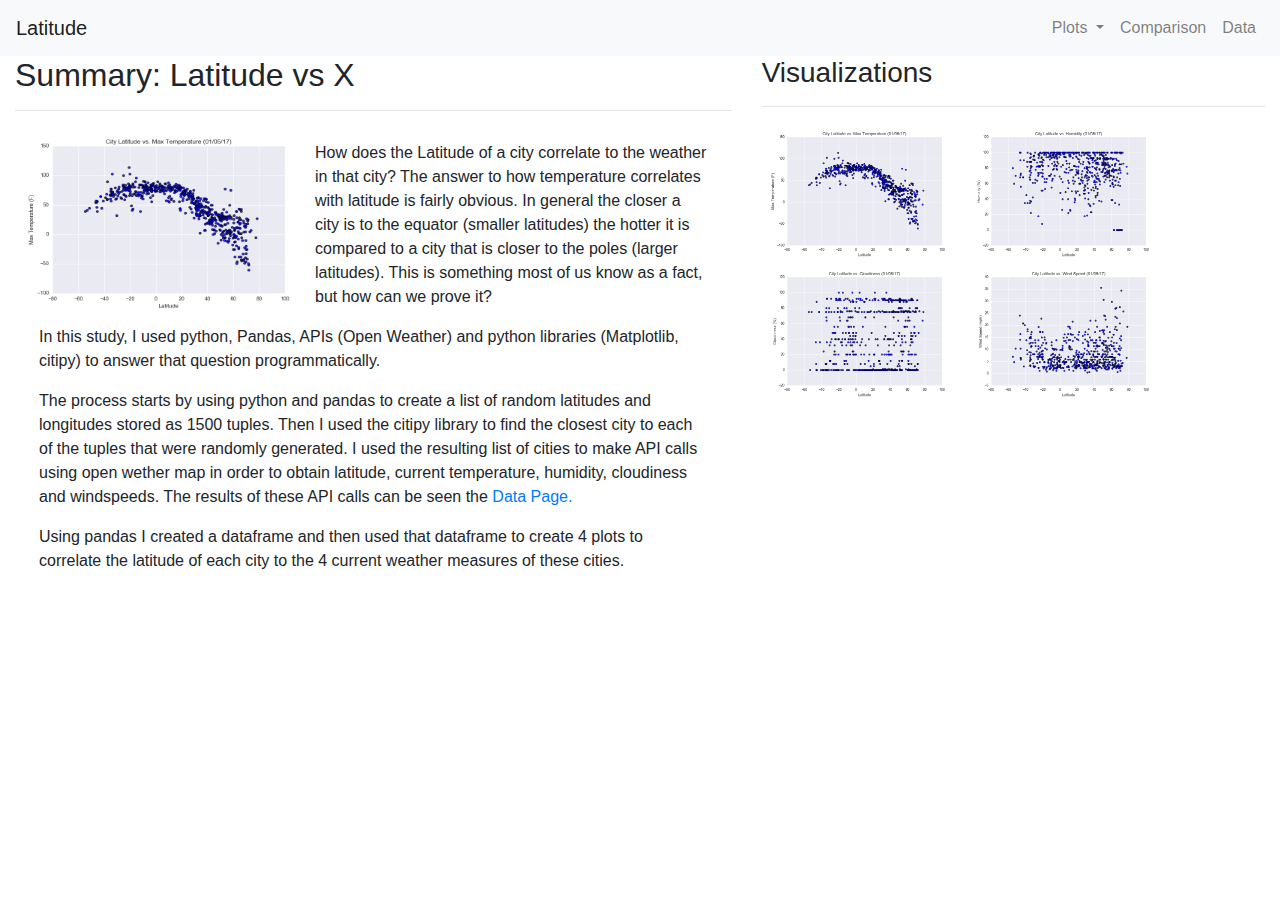
<file: index.html>
<!doctype html>
<html lang="en">
  <head>
    <!-- Required meta tags -->
    <meta charset="utf-8">
    <meta name="viewport" content="width=device-width, initial-scale=1, shrink-to-fit=no">

    <!-- Bootstrap CSS -->
    <link rel="stylesheet" href="https://stackpath.bootstrapcdn.com/bootstrap/4.3.1/css/bootstrap.min.css" integrity="sha384-ggOyR0iXCbMQv3Xipma34MD+dH/1fQ784/j6cY/iJTQUOhcWr7x9JvoRxT2MZw1T" crossorigin="anonymous">
    <link rel="stylesheet" href="css/styles.css">

    <title>Weather Study - Landing Page</title>
  </head>
  <body>
    <nav class="navbar navbar-light bg-light navbar-expand-sm">
            <a href="index.html" class="navbar-brand">Latitude</a>
            <button class="navbar-toggler" data-toggle="collapse" data-target="#navbarCollapse">
                <span class="navbar-toggler-icon"></span>
            </button>
            <div class="collapse navbar-collapse" id="navbarCollapse">
                <ul class="navbar-nav ml-auto">

                    <li class="nav-item dropdown">
                      <a class="nav-link dropdown-toggle" href="#" id="navbarDropdown" role="button" data-toggle="dropdown" aria-haspopup="true" aria-expanded="false">
                        Plots
                      </a>
                      <div class="dropdown-menu" aria-labelledby="navbarDropdown">
                        <a class="dropdown-item" href="maxTemperature.html">Max Temperature</a>
                        <a class="dropdown-item" href="humidity.html">Humidity</a>
                        <a class="dropdown-item" href="cloudiness.html">Cloudiness</a>
                        <a class="dropdown-item" href="windSpeed.html">Wind Speed</a>
                      </div>
                    </li>

                    <li class="navbar-item">
                        <a href="comparison.html" class="nav-link">Comparison</a>
                    </li>
                    <li class="navbar-item">
                        <a href="data.html" class="nav-link">Data</a>
                    </li>
                </ul>
            </div>
    </nav>

    <div class="container-fluid">
            <div class="row content">
    

                <div class="col-lg-7">
                    <h2>Summary: Latitude vs X</h2>
                    <hr>
                    
                    <img src="Resources/assets/images/Fig1.png" style="float:left;width:300px;height:190px;"> 
                    <div class="summary_text">
                    <p>How does the Latitude of a city correlate to the weather in that city? The answer to how temperature correlates with latitude is fairly obvious. In general the closer a city is to the equator (smaller latitudes) the hotter it is compared to a city that is closer to the poles (larger latitudes). This is something most of us know as a fact, but how can we prove it?</p>

                    <p>In this study, I used python, Pandas,  APIs (Open Weather) and python libraries (Matplotlib, citipy) to answer that question programmatically.</p>

                    <p>The  process starts by using python and pandas to create a list of random latitudes and  longitudes stored as 1500 tuples. Then I used the citipy library to find the closest city to each of the tuples that were randomly generated.  I used the resulting list of cities to make API calls using open wether map in order to obtain latitude, current temperature, humidity, cloudiness and windspeeds. The results of these API calls can be seen the <a href="data.html">Data Page.</a></p>

                    <p>Using pandas I created a dataframe and then used that dataframe to create 4 plots to correlate the latitude of each city to the 4 current weather measures of these cities.</p>
                    </div>
                </div>
                
                <div class="col-lg-5 sidenav">

                    <div>
                    <h3>Visualizations</h3>
                    <hr>
                    <img src="Resources/assets/images/Fig1.png" hspace="0" style="width:200px;height:140px;"> 
                    <img src="Resources/assets/images/Fig2.png" hspace="0" style="width:200px;height:140px;"> 
                    <img src="Resources/assets/images/Fig3.png" hspace="0" style="width:200px;height:140px;"> 
                    <img src="Resources/assets/images/Fig4.png" hspace="0" style="width:200px;height:140px;">
                    </div>


                </div>

            </div>

    </div>
   

    



    <!-- Optional JavaScript -->
    <!-- jQuery first, then Popper.js, then Bootstrap JS -->
    <script src="https://code.jquery.com/jquery-3.3.1.slim.min.js" integrity="sha384-q8i/X+965DzO0rT7abK41JStQIAqVgRVzpbzo5smXKp4YfRvH+8abtTE1Pi6jizo" crossorigin="anonymous"></script>
    <script src="https://cdnjs.cloudflare.com/ajax/libs/popper.js/1.14.7/umd/popper.min.js" integrity="sha384-UO2eT0CpHqdSJQ6hJty5KVphtPhzWj9WO1clHTMGa3JDZwrnQq4sF86dIHNDz0W1" crossorigin="anonymous"></script>
    <script src="https://stackpath.bootstrapcdn.com/bootstrap/4.3.1/js/bootstrap.min.js" integrity="sha384-JjSmVgyd0p3pXB1rRibZUAYoIIy6OrQ6VrjIEaFf/nJGzIxFDsf4x0xIM+B07jRM" crossorigin="anonymous"></script>
  </body>
</html>
</file>
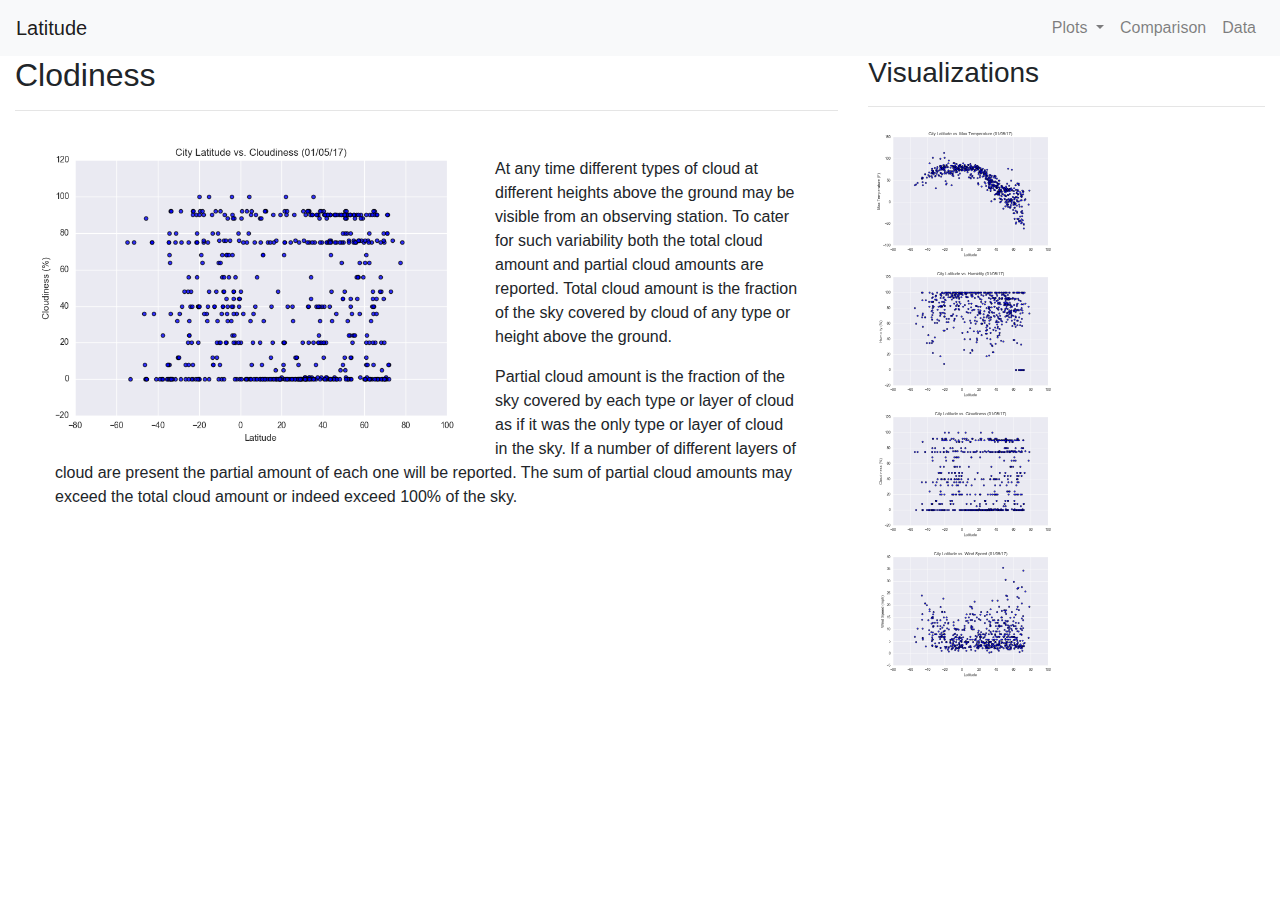
<file: cloudiness.html>
<!doctype html>
<html lang="en">
  <head>
    <!-- Required meta tags -->
    <meta charset="utf-8">
    <meta name="viewport" content="width=device-width, initial-scale=1, shrink-to-fit=no">

    <!-- Bootstrap CSS -->
    <link rel="stylesheet" href="https://stackpath.bootstrapcdn.com/bootstrap/4.3.1/css/bootstrap.min.css" integrity="sha384-ggOyR0iXCbMQv3Xipma34MD+dH/1fQ784/j6cY/iJTQUOhcWr7x9JvoRxT2MZw1T" crossorigin="anonymous">
    <link rel="stylesheet" href="css/styles.css">

    <title>Weather Study - Clodiness</title>
  </head>
  <body>
    <nav class="navbar navbar-light bg-light navbar-expand-sm">
            <a href="index.html" class="navbar-brand">Latitude</a>
            <button class="navbar-toggler" data-toggle="collapse" data-target="#navbarCollapse">
                <span class="navbar-toggler-icon"></span>
            </button>
            <div class="collapse navbar-collapse" id="navbarCollapse">
                <ul class="navbar-nav ml-auto">

                    <li class="nav-item dropdown">
                      <a class="nav-link dropdown-toggle" href="#" id="navbarDropdown" role="button" data-toggle="dropdown" aria-haspopup="true" aria-expanded="false">
                        Plots
                      </a>
                      <div class="dropdown-menu" aria-labelledby="navbarDropdown">
                        <a class="dropdown-item" href="maxTemperature.html">Max Temperature</a>
                        <a class="dropdown-item" href="humidity.html">Humidity</a>
                        <a class="dropdown-item" href="cloudiness.html">Cloudiness</a>
                        <a class="dropdown-item" href="windSpeed.html">Wind Speed</a>
                      </div>
                    </li>

                    <li class="navbar-item">
                        <a href="comparison.html" class="nav-link">Comparison</a>
                    </li>
                    <li class="navbar-item">
                        <a href="data.html" class="nav-link">Data</a>
                    </li>
                </ul>
            </div>
    </nav>

    <div class="container-fluid">
            <div class="row content">
    

                <div class="col-lg-8">
                    <h2>Clodiness</h2>
                    <hr>
                    
                    <img src="Resources/assets/images/Fig3.png" style="float:left;width:480px;height:330px;"> 
                    <div class="main_text">
                    <p>At any time different types of cloud at different heights above the ground may be visible from an observing station. To cater for such variability both the total cloud amount and partial cloud amounts are reported. Total cloud amount is the fraction of the sky covered by cloud of any type or height above the ground. </p>

                    <p>Partial cloud amount is the fraction of the sky covered by each type or layer of cloud as if it was the only type or layer of cloud in the sky. If a number of different layers of cloud are present the partial amount of each one will be reported. The sum of partial cloud amounts may exceed the total cloud amount or indeed exceed 100% of the sky.</p>
                    </div>
                </div>
                
                <div class="col-lg-4 sidenav">

                    <div>
                    <h3>Visualizations</h3>
                    <hr>
                    <img src="Resources/assets/images/Fig1.png" hspace="0" style="width:200px;height:140px;"> 
                    <img src="Resources/assets/images/Fig2.png" hspace="0" style="width:200px;height:140px;"> 
                    <img src="Resources/assets/images/Fig3.png" hspace="0" style="width:200px;height:140px;"> 
                    <img src="Resources/assets/images/Fig4.png" hspace="0" style="width:200px;height:140px;">
                    </div>


                </div>

            </div>

    </div>
   

    



    <!-- Optional JavaScript -->
    <!-- jQuery first, then Popper.js, then Bootstrap JS -->
    <script src="https://code.jquery.com/jquery-3.3.1.slim.min.js" integrity="sha384-q8i/X+965DzO0rT7abK41JStQIAqVgRVzpbzo5smXKp4YfRvH+8abtTE1Pi6jizo" crossorigin="anonymous"></script>
    <script src="https://cdnjs.cloudflare.com/ajax/libs/popper.js/1.14.7/umd/popper.min.js" integrity="sha384-UO2eT0CpHqdSJQ6hJty5KVphtPhzWj9WO1clHTMGa3JDZwrnQq4sF86dIHNDz0W1" crossorigin="anonymous"></script>
    <script src="https://stackpath.bootstrapcdn.com/bootstrap/4.3.1/js/bootstrap.min.js" integrity="sha384-JjSmVgyd0p3pXB1rRibZUAYoIIy6OrQ6VrjIEaFf/nJGzIxFDsf4x0xIM+B07jRM" crossorigin="anonymous"></script>
  </body>
</html>
</file>
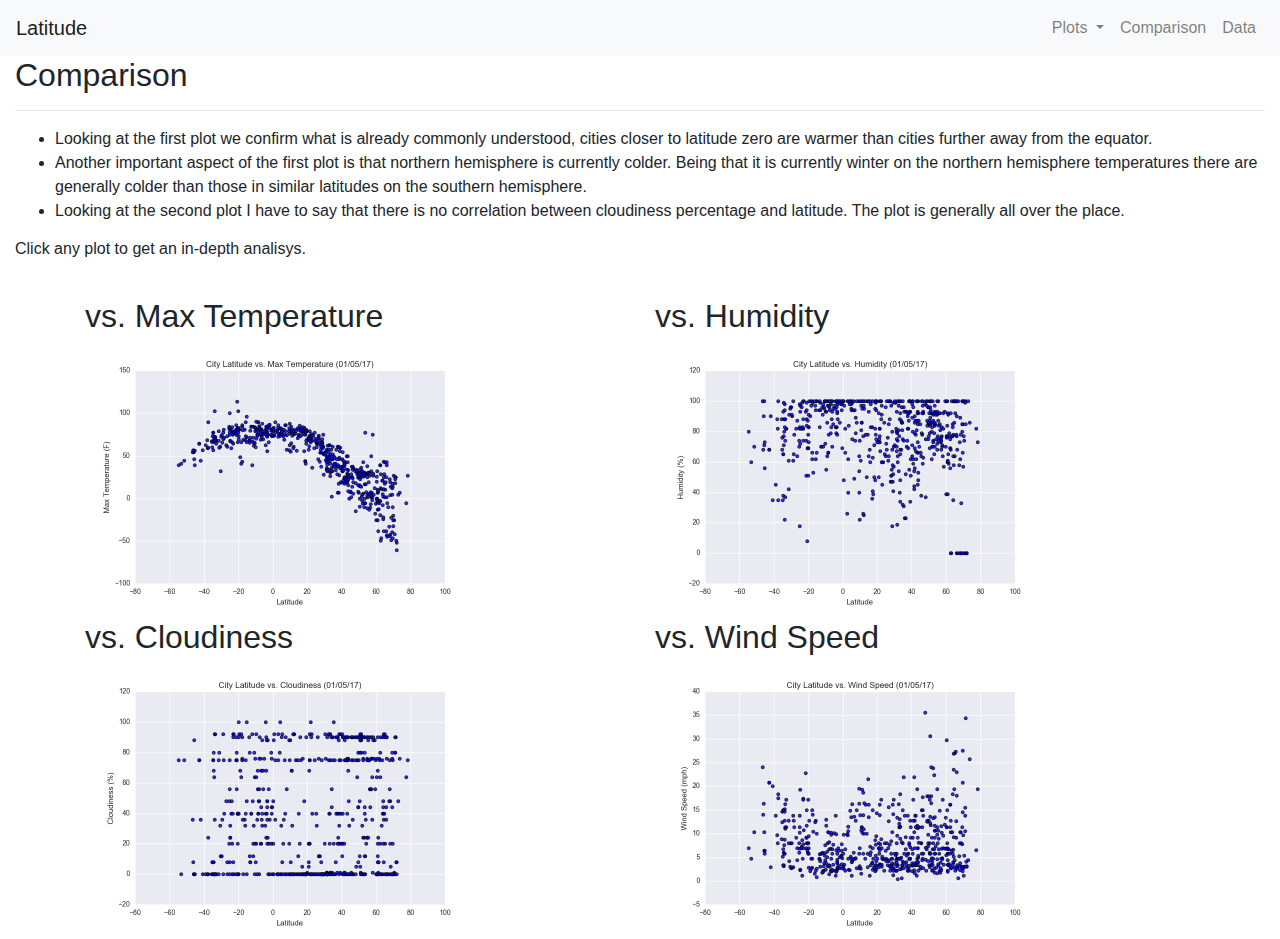
<file: comparison.html>
<!doctype html>
<html lang="en">
  <head>
    <!-- Required meta tags -->
    <meta charset="utf-8">
    <meta name="viewport" content="width=device-width, initial-scale=1, shrink-to-fit=no">

    <!-- Bootstrap CSS -->
    <link rel="stylesheet" href="https://stackpath.bootstrapcdn.com/bootstrap/4.3.1/css/bootstrap.min.css" integrity="sha384-ggOyR0iXCbMQv3Xipma34MD+dH/1fQ784/j6cY/iJTQUOhcWr7x9JvoRxT2MZw1T" crossorigin="anonymous">

    <title>Weather Study - Comparison</title>
  </head>
  <body>
    <nav class="navbar navbar-light bg-light navbar-expand-sm">
            <a href="index.html" class="navbar-brand">Latitude</a>
            <button class="navbar-toggler" data-toggle="collapse" data-target="#navbarCollapse">
                <span class="navbar-toggler-icon"></span>
            </button>
            <div class="collapse navbar-collapse" id="navbarCollapse">
                <ul class="navbar-nav ml-auto">

                    <li class="nav-item dropdown">
                      <a class="nav-link dropdown-toggle" href="#" id="navbarDropdown" role="button" data-toggle="dropdown" aria-haspopup="true" aria-expanded="false">
                        Plots
                      </a>
                      <div class="dropdown-menu" aria-labelledby="navbarDropdown">
                        <a class="dropdown-item" href="maxTemperature.html">Max Temperature</a>
                        <a class="dropdown-item" href="humidity.html">Humidity</a>
                        <a class="dropdown-item" href="cloudiness.html">Cloudiness</a>
                        <a class="dropdown-item" href="windSpeed.html">Wind Speed</a>
                      </div>
                    </li>

                    <li class="navbar-item">
                        <a href="comparison.html" class="nav-link">Comparison</a>
                    </li>
                    <li class="navbar-item">
                        <a href="data.html" class="nav-link">Data</a>
                    </li>
                </ul>
            </div>
    </nav>

    <div class="container-fluid">
            <div class="row content">
    

                <div class="col-lg-12">
                    <h2>Comparison</h2>
                    <hr>
                    <ul>
                        <li>Looking at the first plot we confirm what is already commonly understood, cities closer to latitude zero are warmer than cities further away from the equator.</li>
                        <li>Another important aspect of the first plot is that northern hemisphere is currently colder. Being that it is currently winter on the northern hemisphere temperatures there are generally colder than those in similar latitudes on the southern hemisphere.</li>
                        <li>Looking at the second plot I have to say that there is no correlation between cloudiness percentage and latitude. The plot is generally all over the place.</li>
                    </ul>


                    <h6>Click any plot to get an in-depth analisys.</h6>

                </div>
                
                <div class="container" style="margin-top:30px;">
            <div class="row">
                <div class="col-sm-7 col-md-6">
                    <h2>vs. Max Temperature</h2>
                    
                    <a href="maxTemperature.html"><img src="Resources/assets/images/Fig1.png" style="float:left;width:400px;height:275px;"></a>
                </div>
                <div class="col-sm-7 col-md-6">
                    <h2>vs. Humidity</h2>
                    
                    <a href="humidity.html"><img src="Resources/assets/images/Fig2.png" style="float:left;width:400px;height:275px;"></a>
                </div>
                <div class="col-sm-7 col-md-6">
                    <h2>vs. Cloudiness</h2>
                    
                    <a href="cloudiness.html"><img src="Resources/assets/images/Fig3.png" style="float:left;width:400px;height:275px;"></a>
                </div>
                <div class="col-sm-7 col-md-6">
                    <h2>vs. Wind Speed</h2>
                    
                    <a href="windSpeed.html"><img src="Resources/assets/images/Fig4.png" style="float:left;width:400px;height:275px;"></a>
                </div>
            </div>
        </div>

            </div>

    </div>
   


    



    <!-- Optional JavaScript -->
    <!-- jQuery first, then Popper.js, then Bootstrap JS -->
    <script src="https://code.jquery.com/jquery-3.3.1.slim.min.js" integrity="sha384-q8i/X+965DzO0rT7abK41JStQIAqVgRVzpbzo5smXKp4YfRvH+8abtTE1Pi6jizo" crossorigin="anonymous"></script>
    <script src="https://cdnjs.cloudflare.com/ajax/libs/popper.js/1.14.7/umd/popper.min.js" integrity="sha384-UO2eT0CpHqdSJQ6hJty5KVphtPhzWj9WO1clHTMGa3JDZwrnQq4sF86dIHNDz0W1" crossorigin="anonymous"></script>
    <script src="https://stackpath.bootstrapcdn.com/bootstrap/4.3.1/js/bootstrap.min.js" integrity="sha384-JjSmVgyd0p3pXB1rRibZUAYoIIy6OrQ6VrjIEaFf/nJGzIxFDsf4x0xIM+B07jRM" crossorigin="anonymous"></script>
  </body>
</html>
</file>
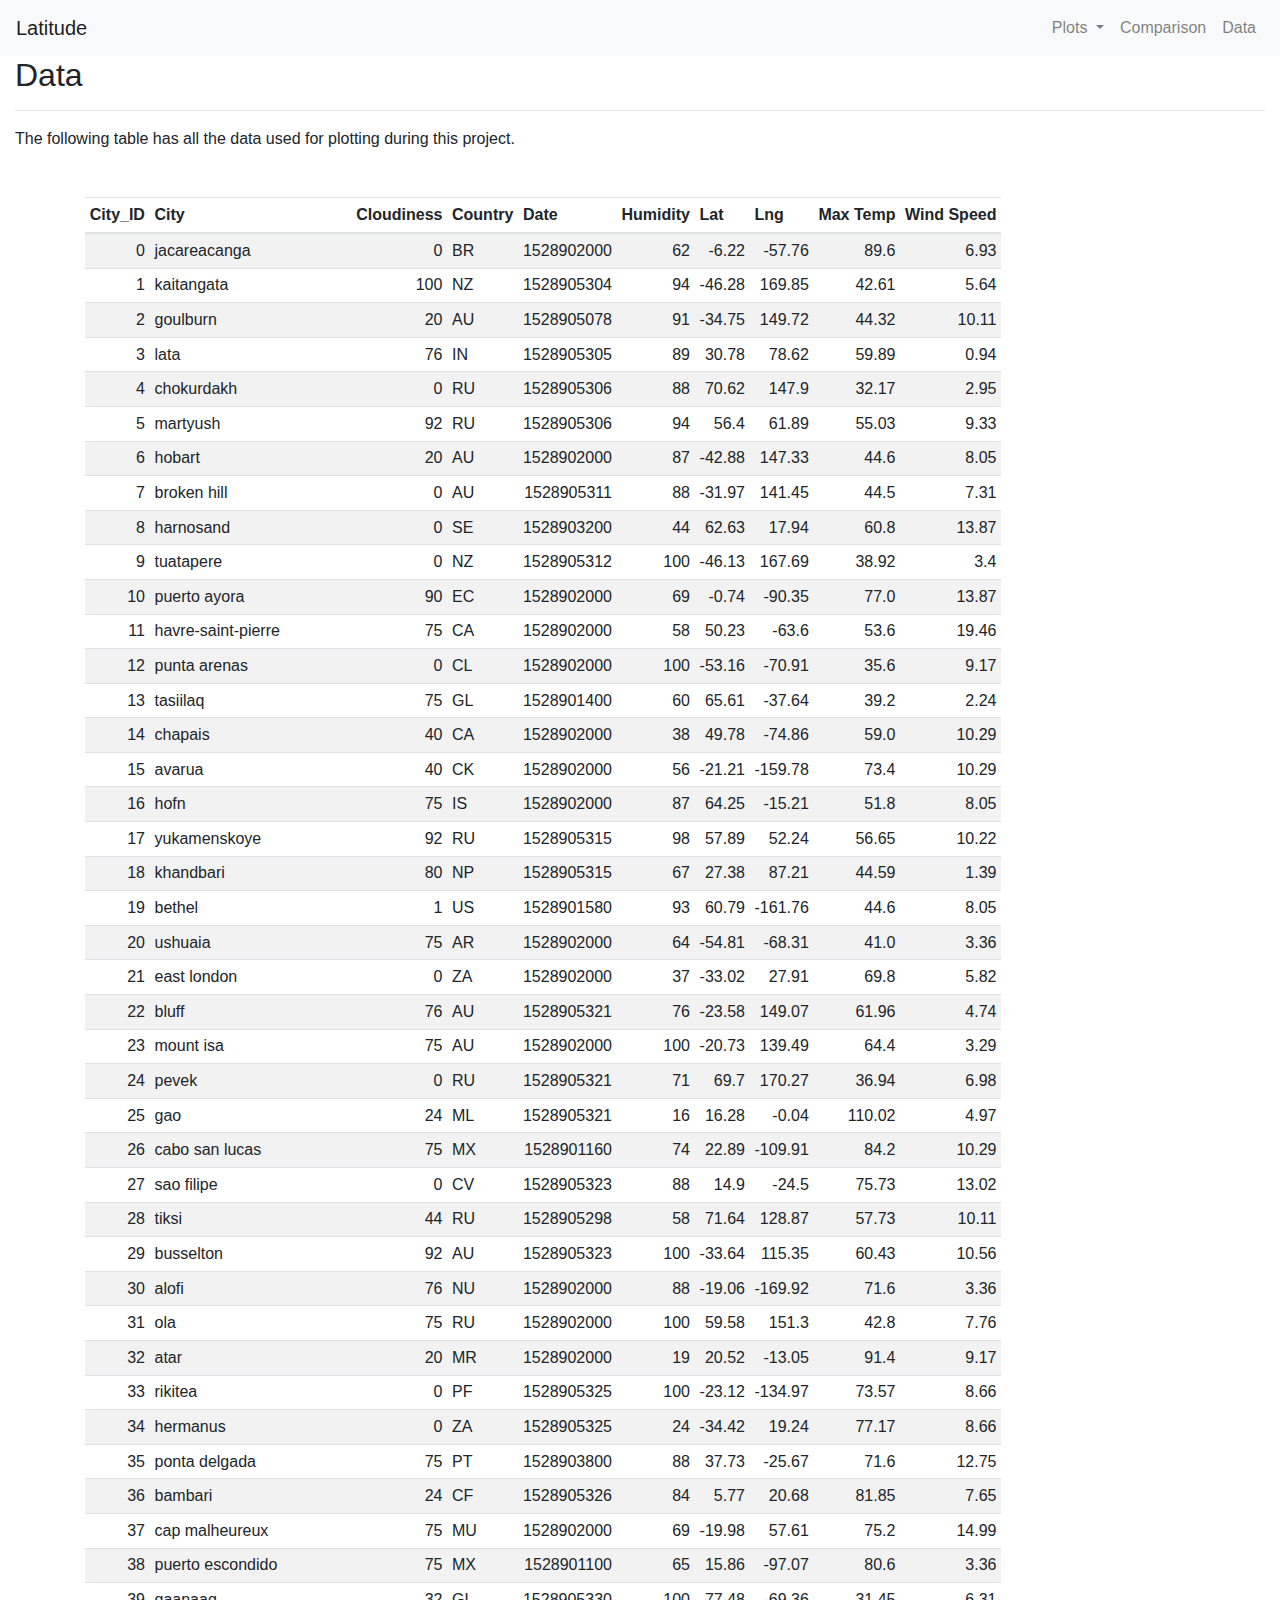
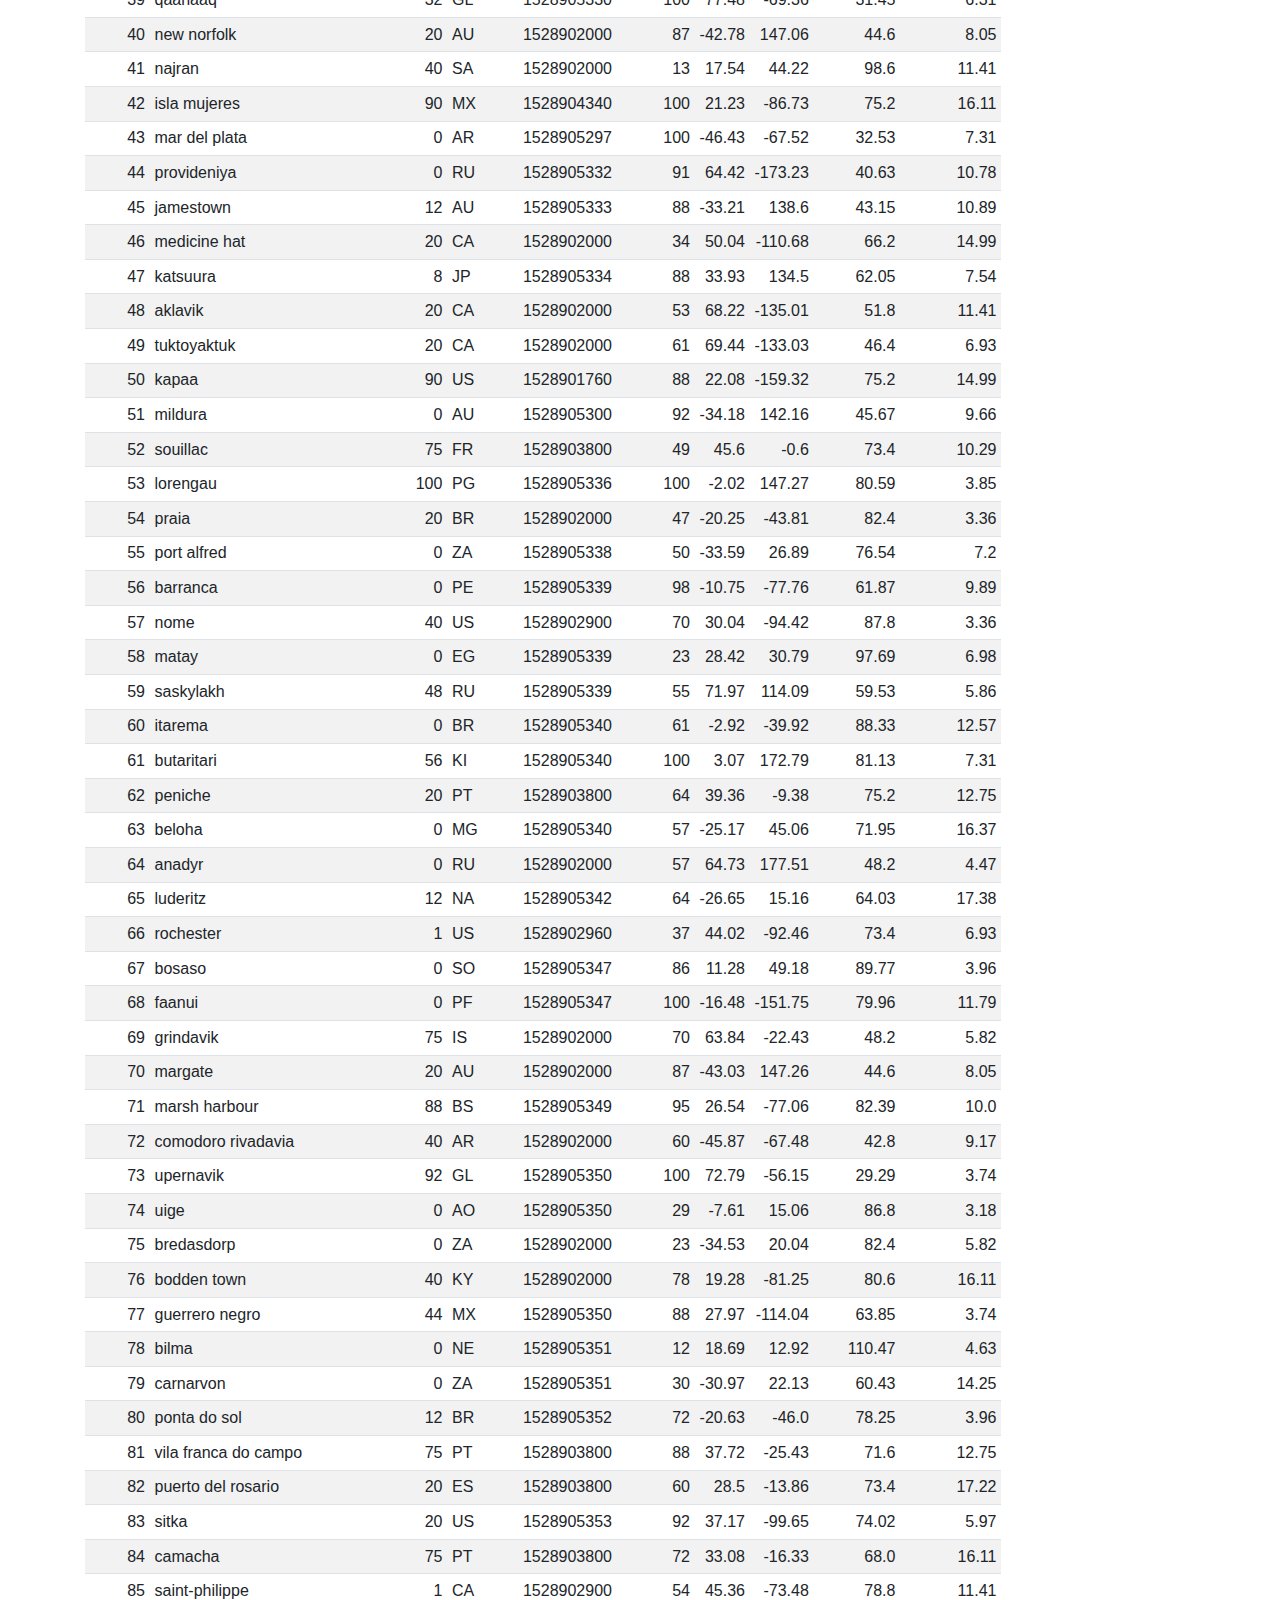
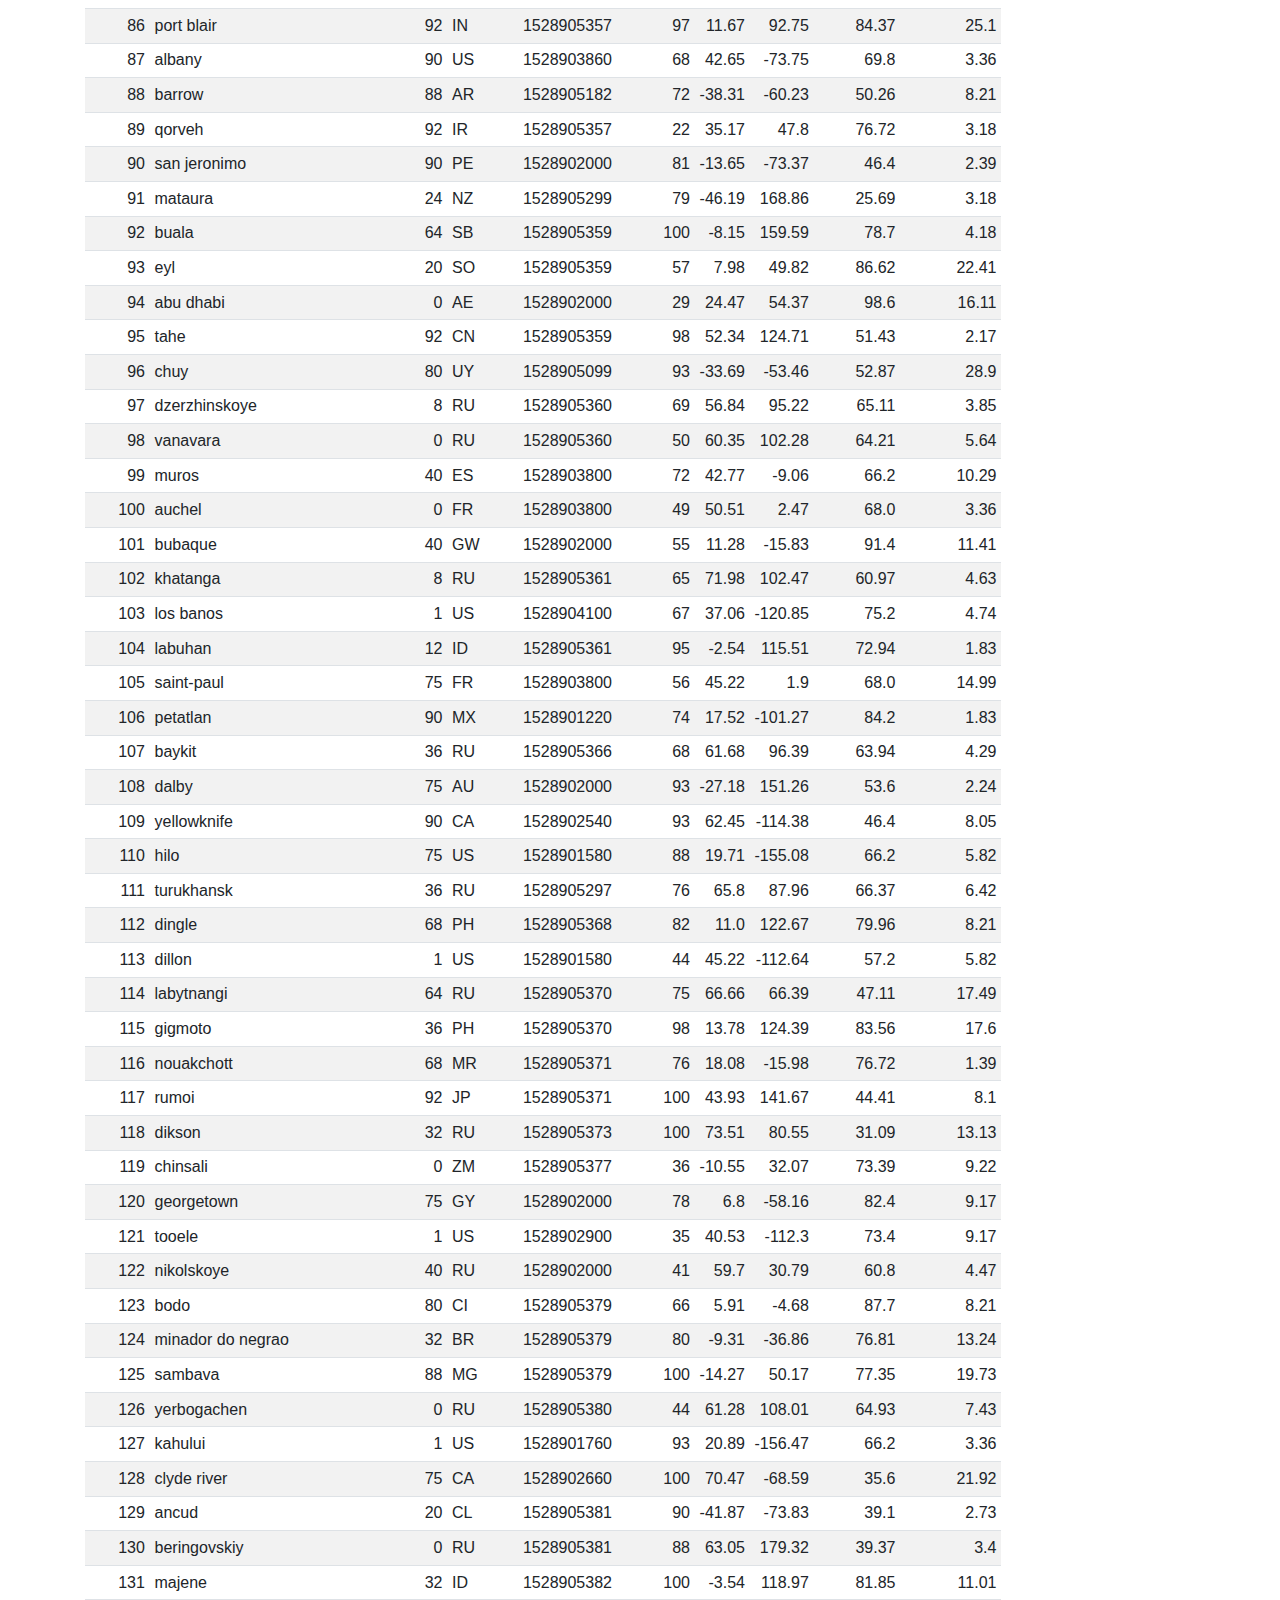
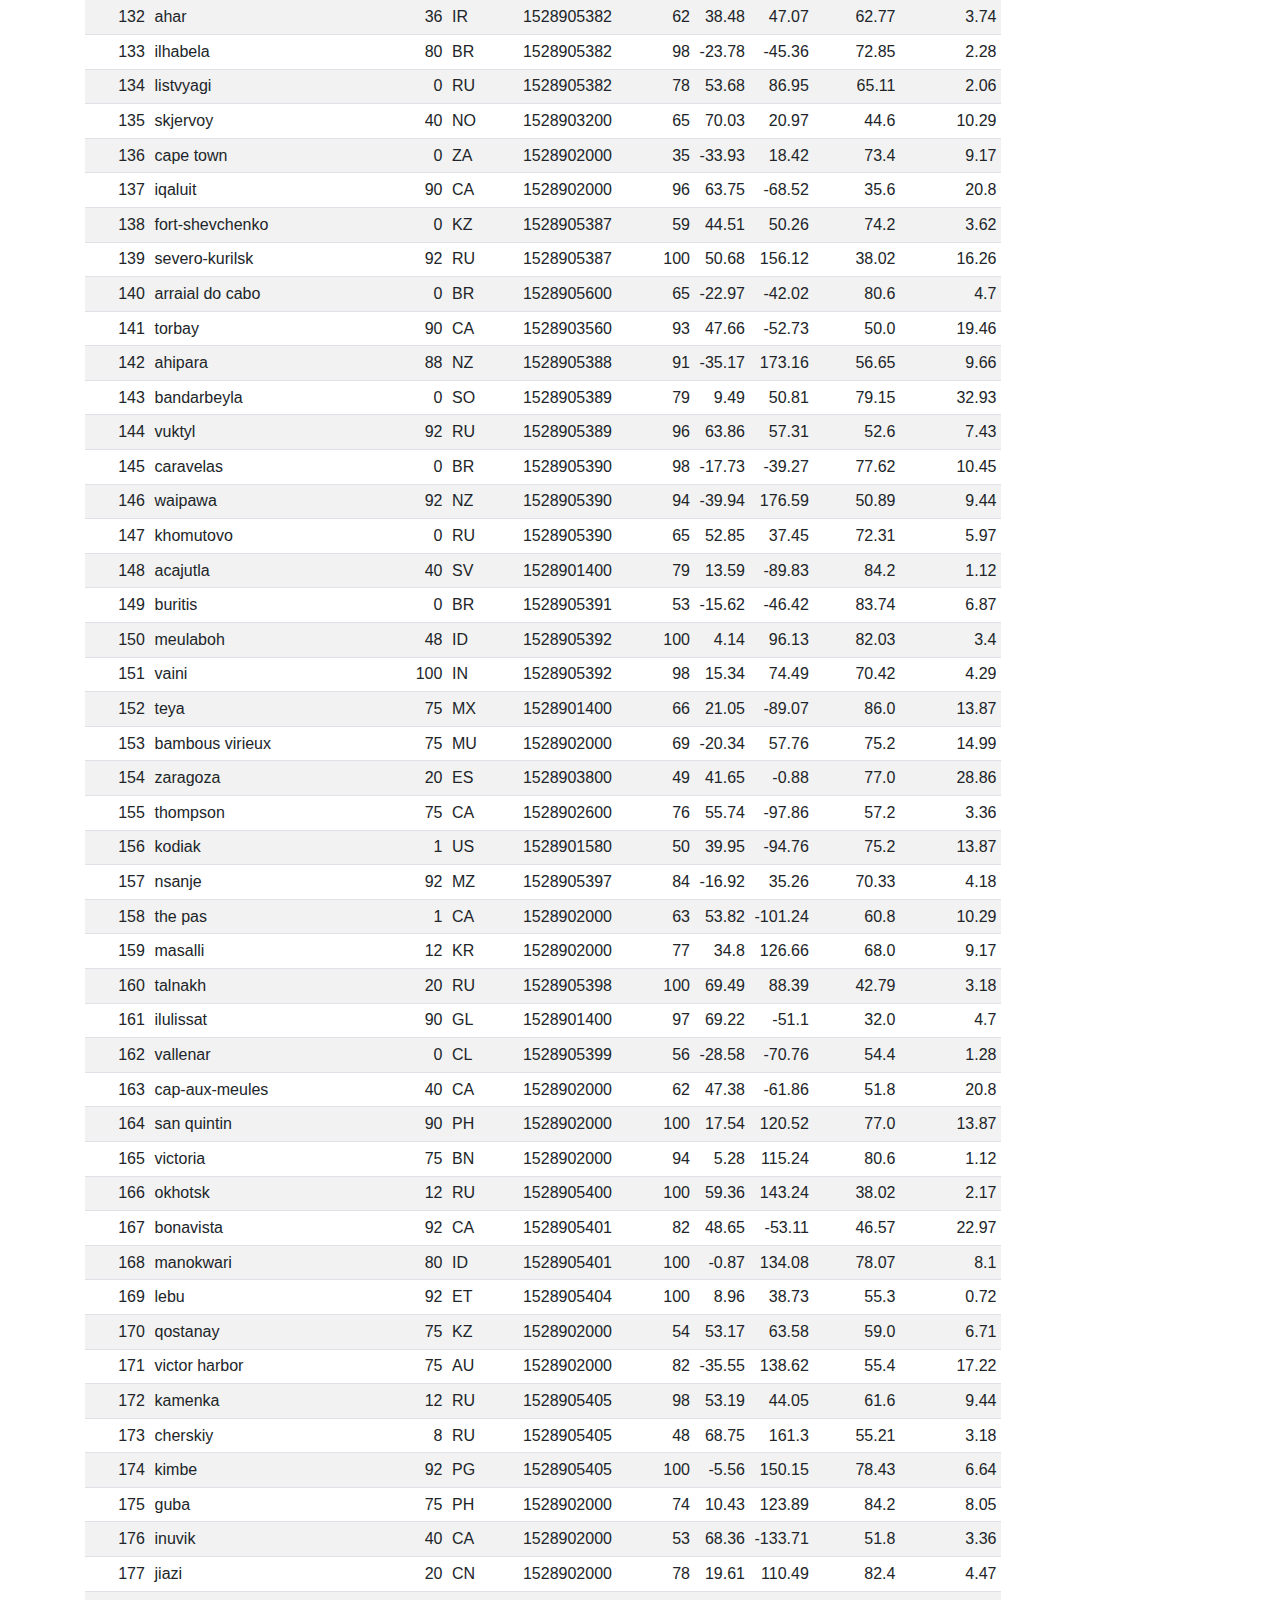
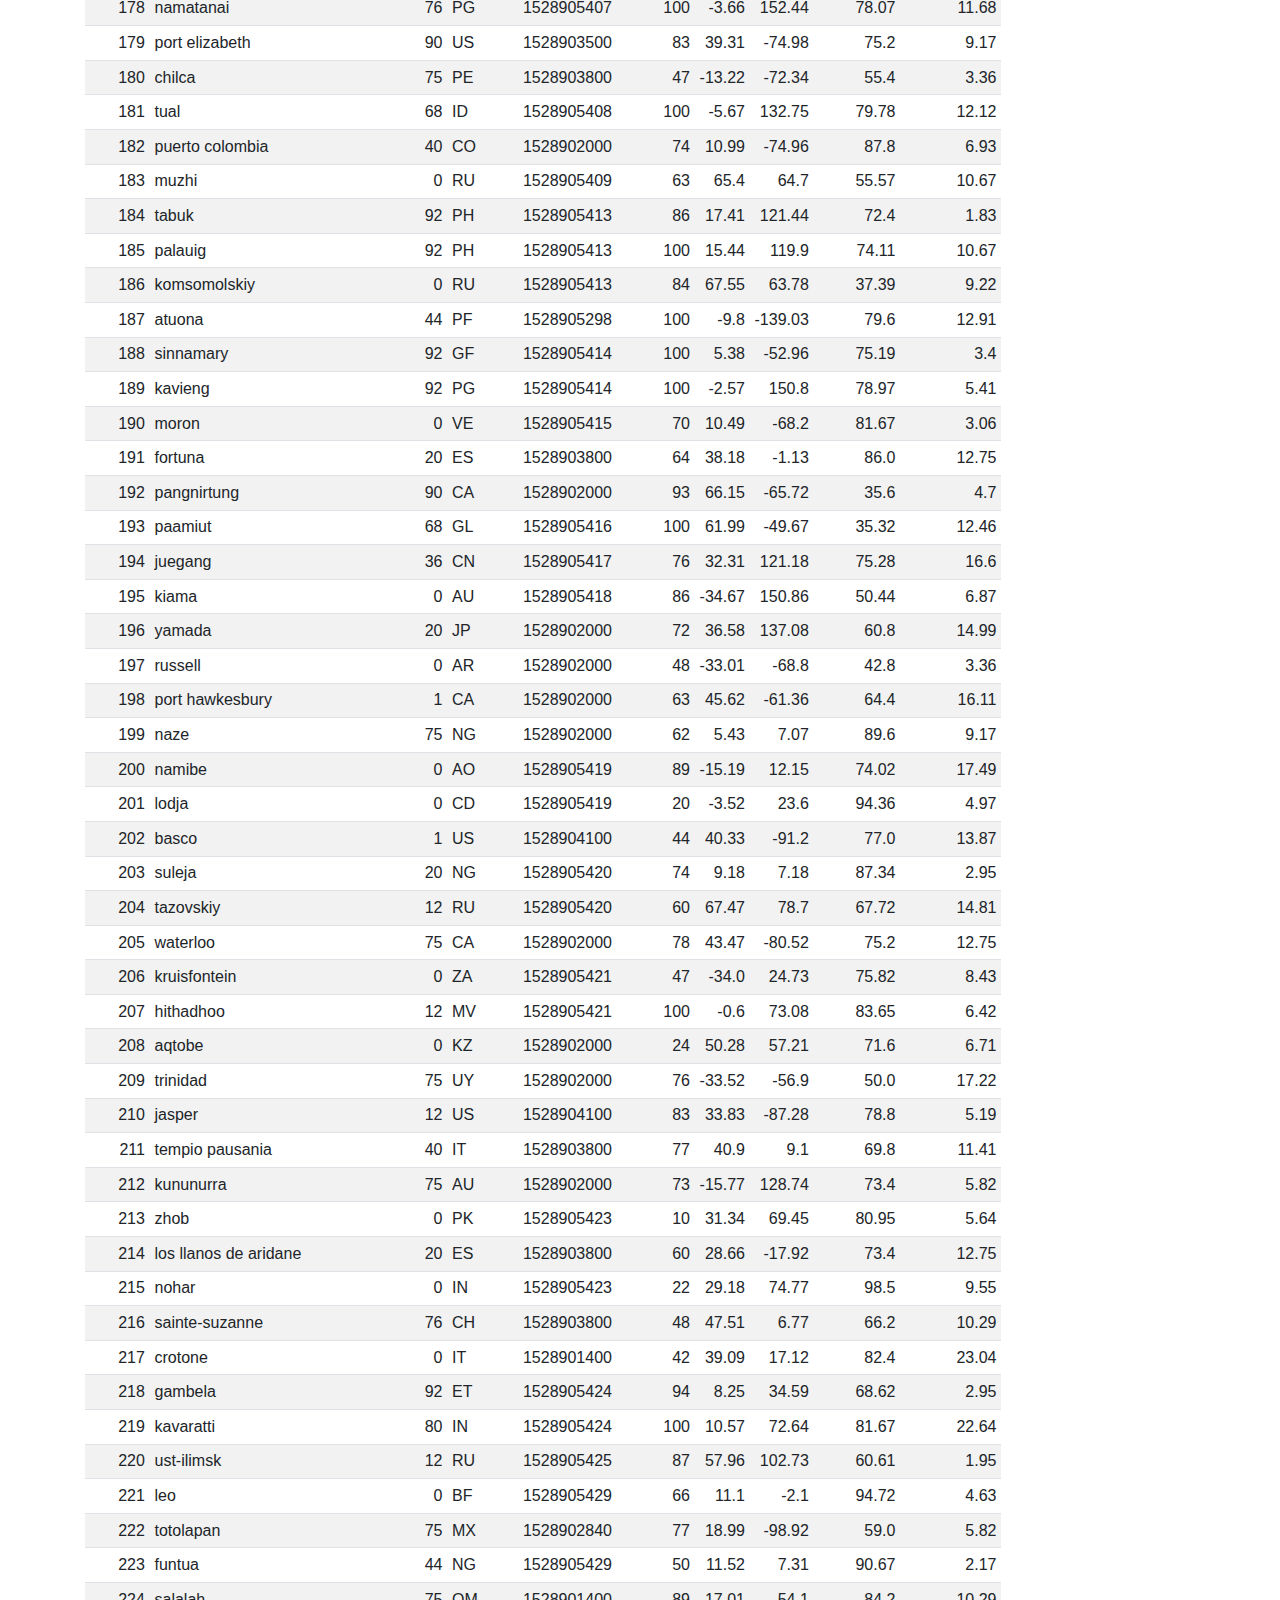
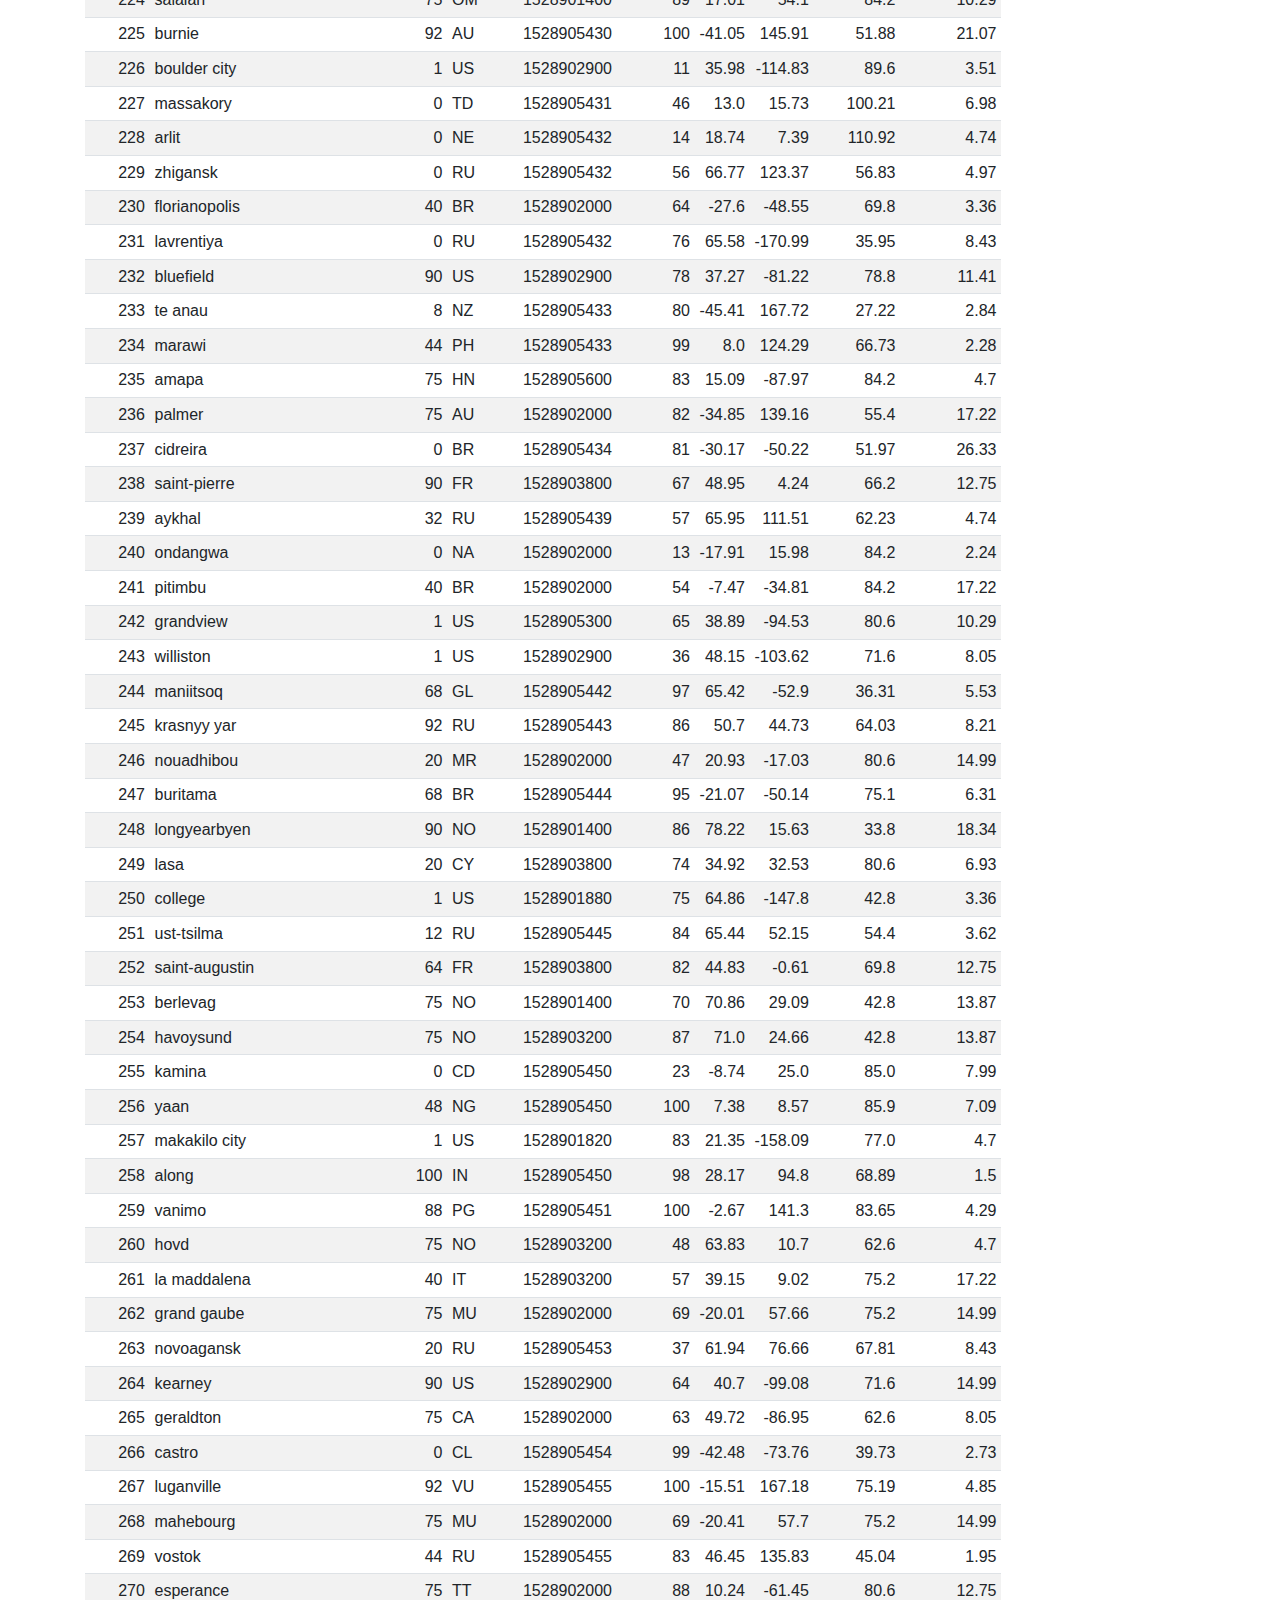
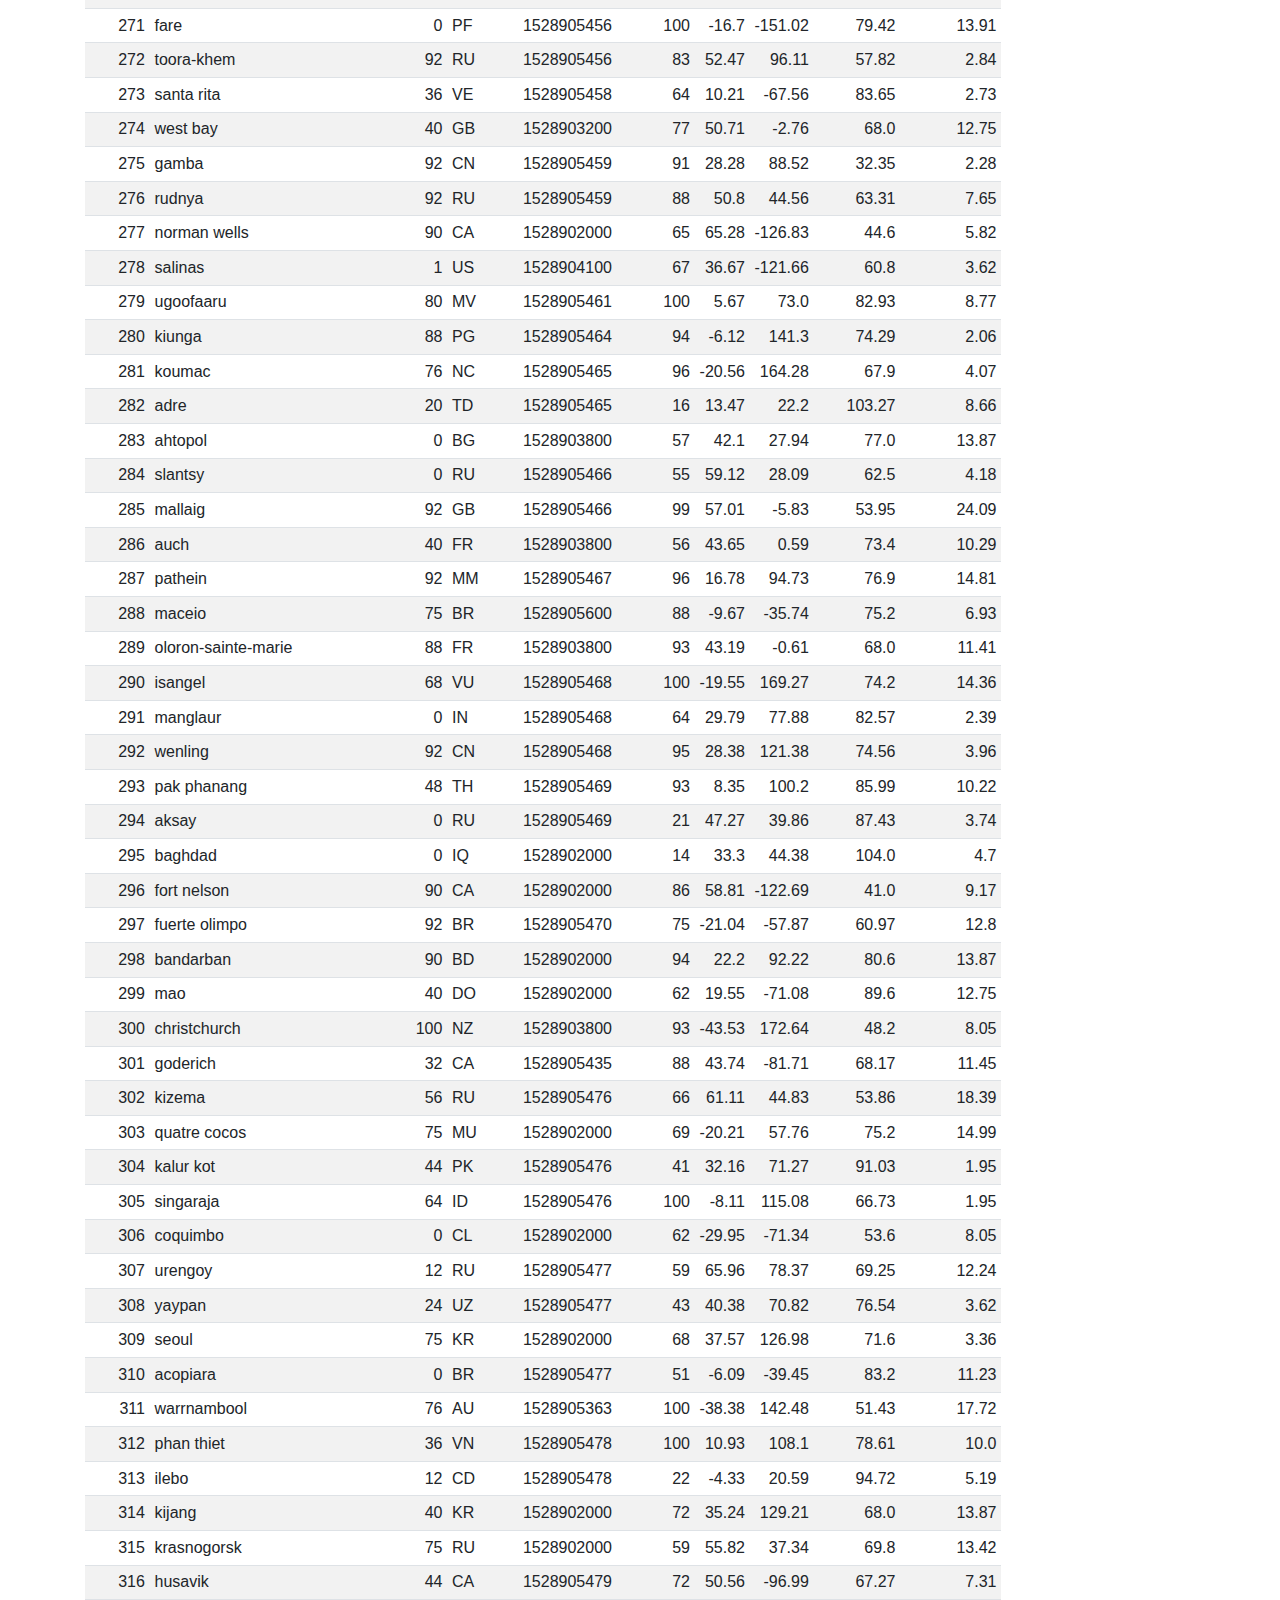
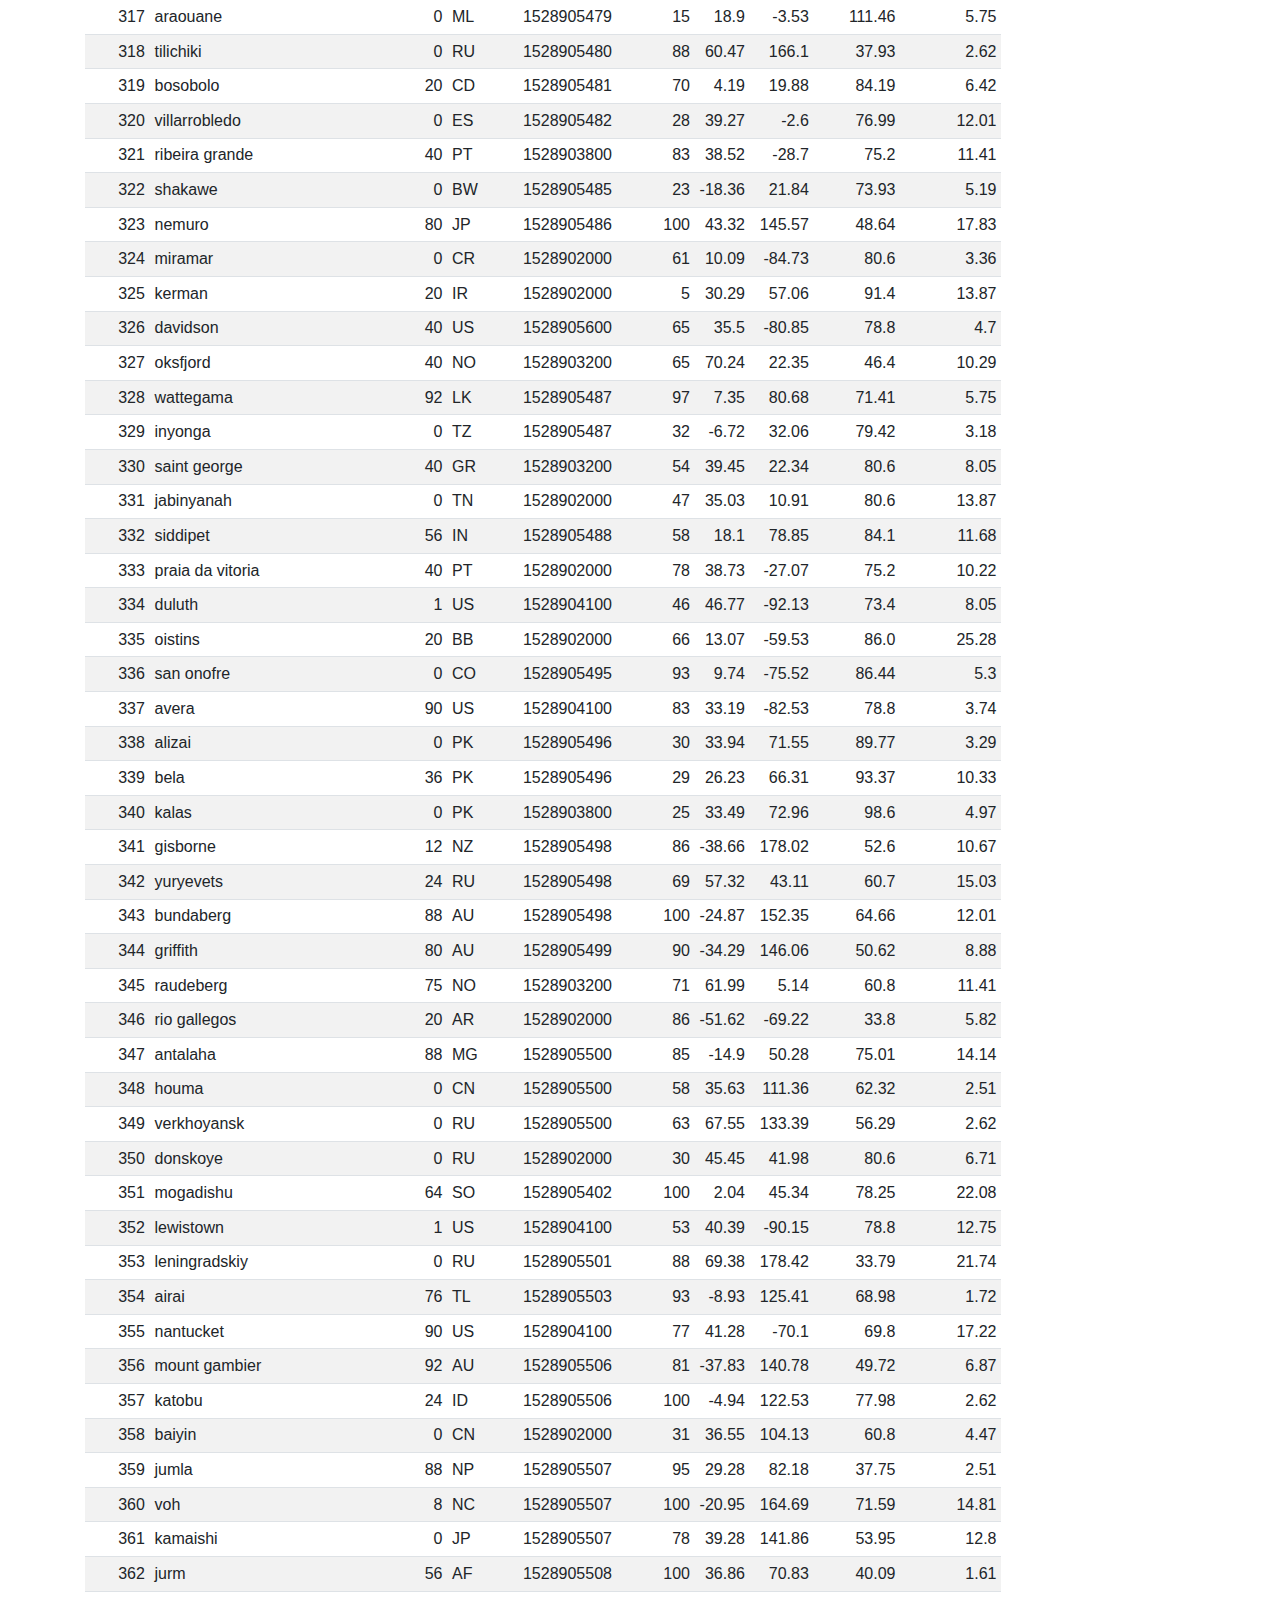
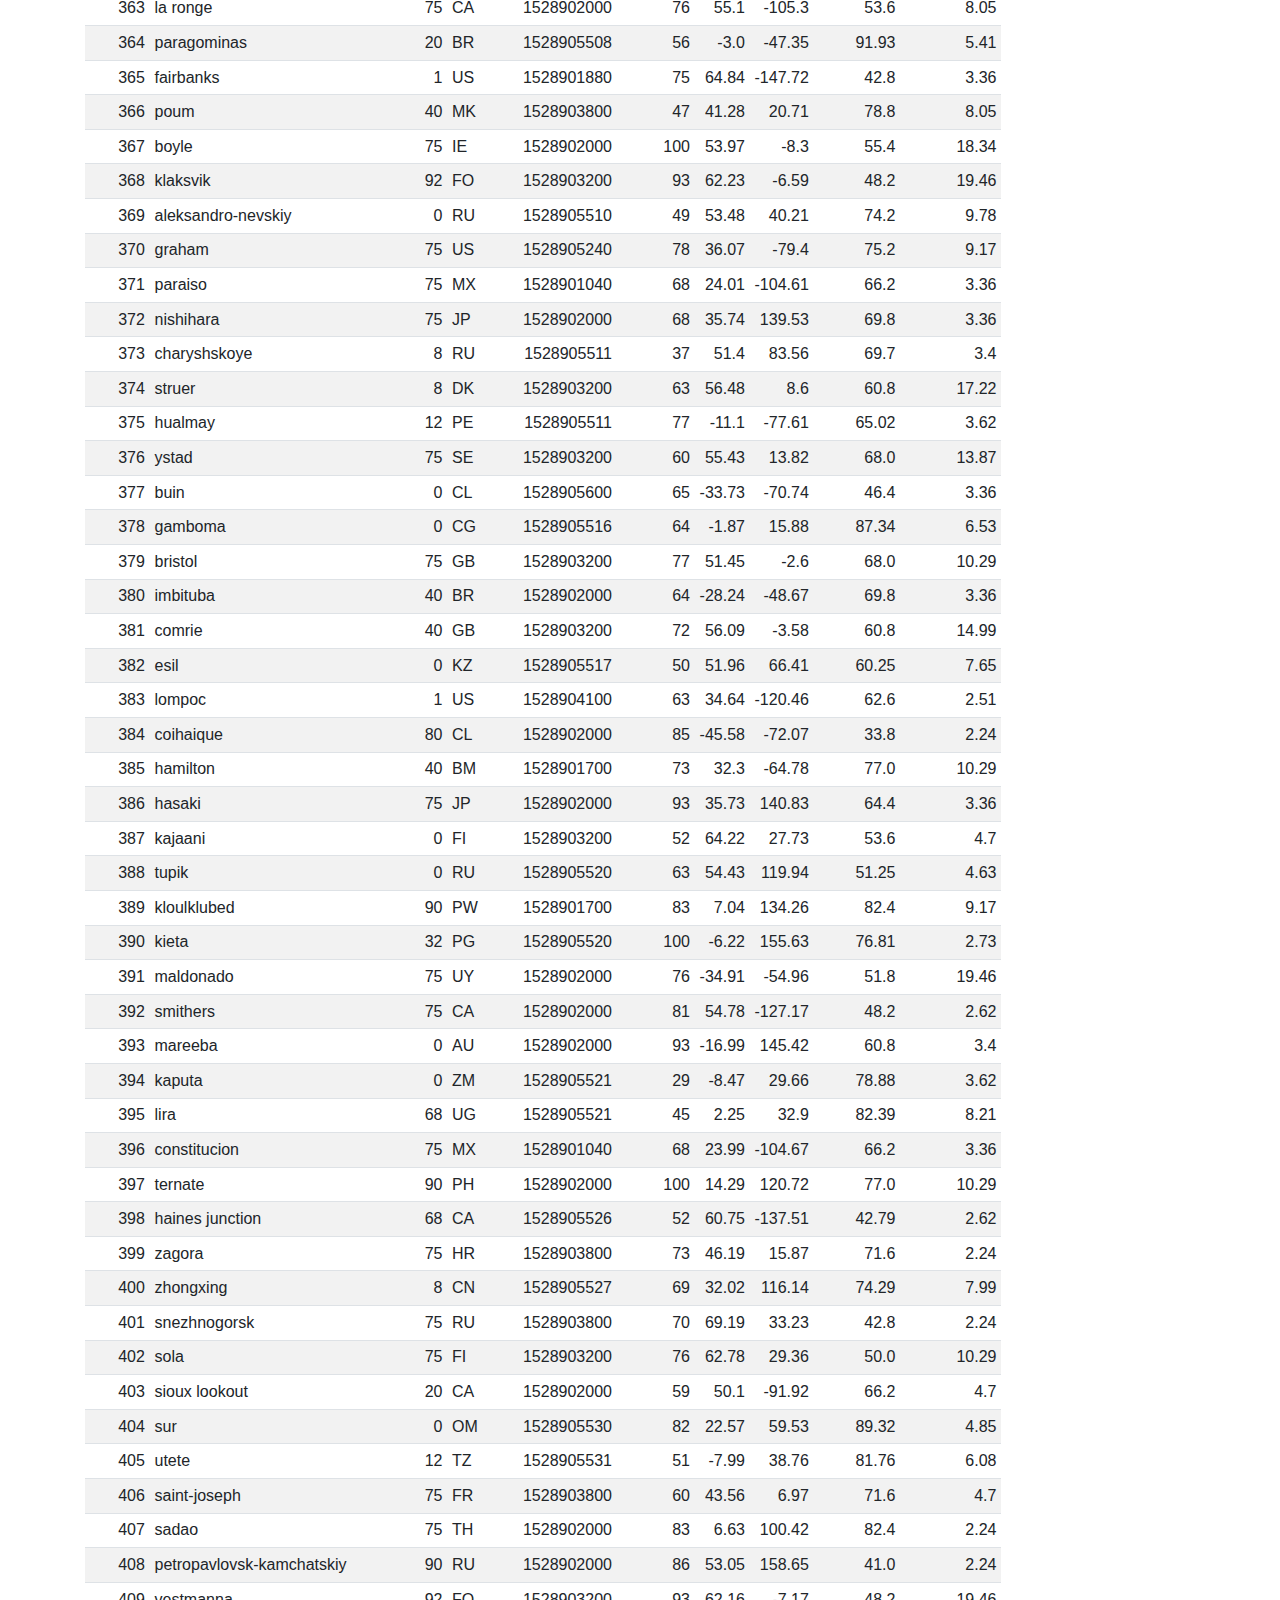
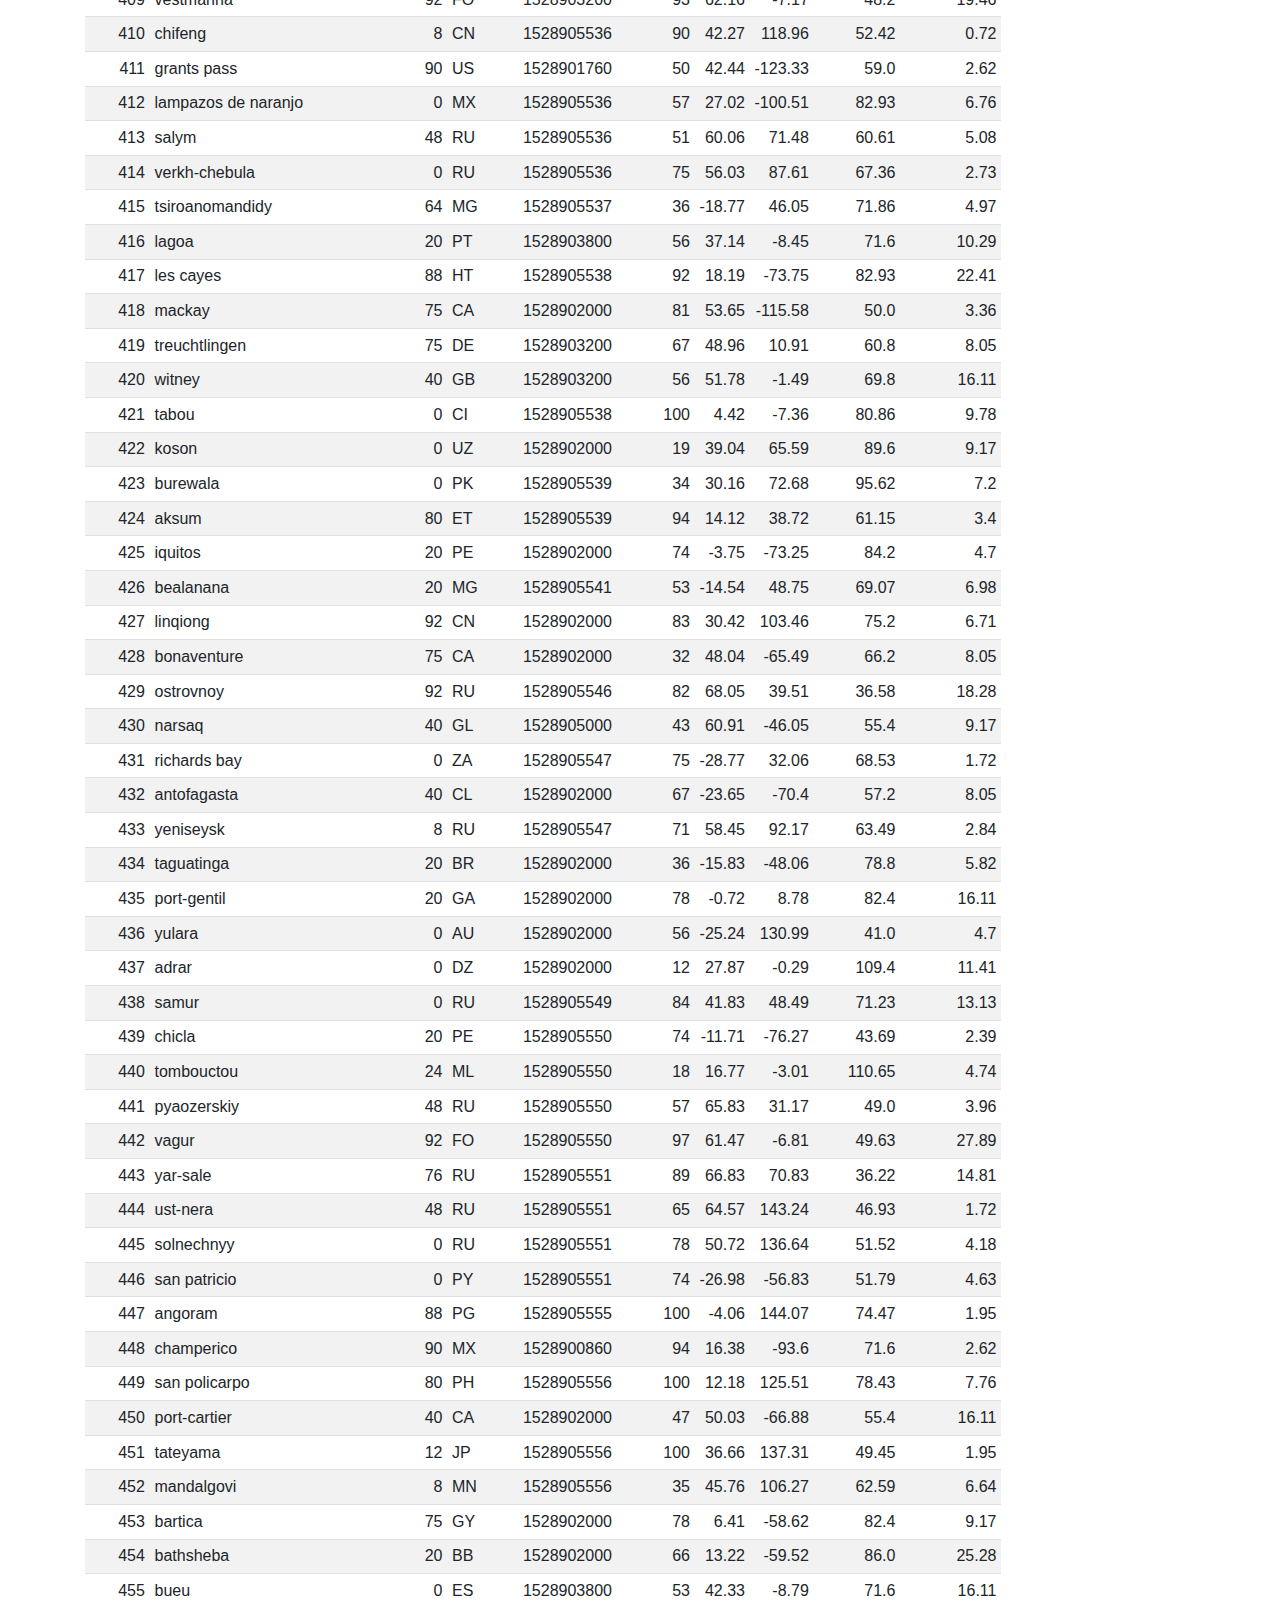
<file: data.html>
<!doctype html>
<html lang="en">
  <head>
    <!-- Required meta tags -->
    <meta charset="utf-8">
    <meta name="viewport" content="width=device-width, initial-scale=1, shrink-to-fit=no">

    <!-- Bootstrap CSS -->
    <link rel="stylesheet" href="https://stackpath.bootstrapcdn.com/bootstrap/4.3.1/css/bootstrap.min.css" integrity="sha384-ggOyR0iXCbMQv3Xipma34MD+dH/1fQ784/j6cY/iJTQUOhcWr7x9JvoRxT2MZw1T" crossorigin="anonymous">

    <title>Weather Study - Data</title>
  </head>
  <body>
    <nav class="navbar navbar-light bg-light navbar-expand-sm">
            <a href="index.html" class="navbar-brand">Latitude</a>
            <button class="navbar-toggler" data-toggle="collapse" data-target="#navbarCollapse">
                <span class="navbar-toggler-icon"></span>
            </button>
            <div class="collapse navbar-collapse" id="navbarCollapse">
                <ul class="navbar-nav ml-auto">

                    <li class="nav-item dropdown">
                      <a class="nav-link dropdown-toggle" href="#" id="navbarDropdown" role="button" data-toggle="dropdown" aria-haspopup="true" aria-expanded="false">
                        Plots
                      </a>
                      <div class="dropdown-menu" aria-labelledby="navbarDropdown">
                        <a class="dropdown-item" href="maxTemperature.html">Max Temperature</a>
                        <a class="dropdown-item" href="humidity.html">Humidity</a>
                        <a class="dropdown-item" href="cloudiness.html">Cloudiness</a>
                        <a class="dropdown-item" href="windSpeed.html">Wind Speed</a>
                      </div>
                    </li>

                    <li class="navbar-item">
                        <a href="comparison.html" class="nav-link">Comparison</a>
                    </li>
                    <li class="navbar-item">
                        <a href="data.html" class="nav-link">Data</a>
                    </li>
                </ul>
            </div>
    </nav>

    <div class="container-fluid">
            <div class="row content">
    

                <div class="col-lg-12">
                    <h2>Data</h2>
                    <hr>
                    
                    <p>The following table has all the data used for plotting during this project.</p>

                    

                </div>
                
                <div class="container" style="margin-top:30px">

                    <table class="table table-striped table-hover table-responsive table-sm">

                        <thead><tr><th title="Field #1">City_ID</th>
                        <th title="Field #2">City</th>
                        <th title="Field #3">Cloudiness</th>
                        <th title="Field #4">Country</th>
                        <th title="Field #5">Date</th>
                        <th title="Field #6">Humidity</th>
                        <th title="Field #7">Lat</th>
                        <th title="Field #8">Lng</th>
                        <th title="Field #9">Max Temp</th>
                        <th title="Field #10">Wind Speed</th>
                        </tr></thead>
                        <tbody><tr>
                        <td align="right">0</td>
                        <td>jacareacanga</td>
                        <td align="right">0</td>
                        <td>BR</td>
                        <td align="right">1528902000</td>
                        <td align="right">62</td>
                        <td align="right">-6.22</td>
                        <td align="right">-57.76</td>
                        <td align="right">89.6</td>
                        <td align="right">6.93</td>
                        </tr>
                        <tr>
                        <td align="right">1</td>
                        <td>kaitangata</td>
                        <td align="right">100</td>
                        <td>NZ</td>
                        <td align="right">1528905304</td>
                        <td align="right">94</td>
                        <td align="right">-46.28</td>
                        <td align="right">169.85</td>
                        <td align="right">42.61</td>
                        <td align="right">5.64</td>
                        </tr>
                        <tr>
                        <td align="right">2</td>
                        <td>goulburn</td>
                        <td align="right">20</td>
                        <td>AU</td>
                        <td align="right">1528905078</td>
                        <td align="right">91</td>
                        <td align="right">-34.75</td>
                        <td align="right">149.72</td>
                        <td align="right">44.32</td>
                        <td align="right">10.11</td>
                        </tr>
                        <tr>
                        <td align="right">3</td>
                        <td>lata</td>
                        <td align="right">76</td>
                        <td>IN</td>
                        <td align="right">1528905305</td>
                        <td align="right">89</td>
                        <td align="right">30.78</td>
                        <td align="right">78.62</td>
                        <td align="right">59.89</td>
                        <td align="right">0.94</td>
                        </tr>
                        <tr>
                        <td align="right">4</td>
                        <td>chokurdakh</td>
                        <td align="right">0</td>
                        <td>RU</td>
                        <td align="right">1528905306</td>
                        <td align="right">88</td>
                        <td align="right">70.62</td>
                        <td align="right">147.9</td>
                        <td align="right">32.17</td>
                        <td align="right">2.95</td>
                        </tr>
                        <tr>
                        <td align="right">5</td>
                        <td>martyush</td>
                        <td align="right">92</td>
                        <td>RU</td>
                        <td align="right">1528905306</td>
                        <td align="right">94</td>
                        <td align="right">56.4</td>
                        <td align="right">61.89</td>
                        <td align="right">55.03</td>
                        <td align="right">9.33</td>
                        </tr>
                        <tr>
                        <td align="right">6</td>
                        <td>hobart</td>
                        <td align="right">20</td>
                        <td>AU</td>
                        <td align="right">1528902000</td>
                        <td align="right">87</td>
                        <td align="right">-42.88</td>
                        <td align="right">147.33</td>
                        <td align="right">44.6</td>
                        <td align="right">8.05</td>
                        </tr>
                        <tr>
                        <td align="right">7</td>
                        <td>broken hill</td>
                        <td align="right">0</td>
                        <td>AU</td>
                        <td align="right">1528905311</td>
                        <td align="right">88</td>
                        <td align="right">-31.97</td>
                        <td align="right">141.45</td>
                        <td align="right">44.5</td>
                        <td align="right">7.31</td>
                        </tr>
                        <tr>
                        <td align="right">8</td>
                        <td>harnosand</td>
                        <td align="right">0</td>
                        <td>SE</td>
                        <td align="right">1528903200</td>
                        <td align="right">44</td>
                        <td align="right">62.63</td>
                        <td align="right">17.94</td>
                        <td align="right">60.8</td>
                        <td align="right">13.87</td>
                        </tr>
                        <tr>
                        <td align="right">9</td>
                        <td>tuatapere</td>
                        <td align="right">0</td>
                        <td>NZ</td>
                        <td align="right">1528905312</td>
                        <td align="right">100</td>
                        <td align="right">-46.13</td>
                        <td align="right">167.69</td>
                        <td align="right">38.92</td>
                        <td align="right">3.4</td>
                        </tr>
                        <tr>
                        <td align="right">10</td>
                        <td>puerto ayora</td>
                        <td align="right">90</td>
                        <td>EC</td>
                        <td align="right">1528902000</td>
                        <td align="right">69</td>
                        <td align="right">-0.74</td>
                        <td align="right">-90.35</td>
                        <td align="right">77.0</td>
                        <td align="right">13.87</td>
                        </tr>
                        <tr>
                        <td align="right">11</td>
                        <td>havre-saint-pierre</td>
                        <td align="right">75</td>
                        <td>CA</td>
                        <td align="right">1528902000</td>
                        <td align="right">58</td>
                        <td align="right">50.23</td>
                        <td align="right">-63.6</td>
                        <td align="right">53.6</td>
                        <td align="right">19.46</td>
                        </tr>
                        <tr>
                        <td align="right">12</td>
                        <td>punta arenas</td>
                        <td align="right">0</td>
                        <td>CL</td>
                        <td align="right">1528902000</td>
                        <td align="right">100</td>
                        <td align="right">-53.16</td>
                        <td align="right">-70.91</td>
                        <td align="right">35.6</td>
                        <td align="right">9.17</td>
                        </tr>
                        <tr>
                        <td align="right">13</td>
                        <td>tasiilaq</td>
                        <td align="right">75</td>
                        <td>GL</td>
                        <td align="right">1528901400</td>
                        <td align="right">60</td>
                        <td align="right">65.61</td>
                        <td align="right">-37.64</td>
                        <td align="right">39.2</td>
                        <td align="right">2.24</td>
                        </tr>
                        <tr>
                        <td align="right">14</td>
                        <td>chapais</td>
                        <td align="right">40</td>
                        <td>CA</td>
                        <td align="right">1528902000</td>
                        <td align="right">38</td>
                        <td align="right">49.78</td>
                        <td align="right">-74.86</td>
                        <td align="right">59.0</td>
                        <td align="right">10.29</td>
                        </tr>
                        <tr>
                        <td align="right">15</td>
                        <td>avarua</td>
                        <td align="right">40</td>
                        <td>CK</td>
                        <td align="right">1528902000</td>
                        <td align="right">56</td>
                        <td align="right">-21.21</td>
                        <td align="right">-159.78</td>
                        <td align="right">73.4</td>
                        <td align="right">10.29</td>
                        </tr>
                        <tr>
                        <td align="right">16</td>
                        <td>hofn</td>
                        <td align="right">75</td>
                        <td>IS</td>
                        <td align="right">1528902000</td>
                        <td align="right">87</td>
                        <td align="right">64.25</td>
                        <td align="right">-15.21</td>
                        <td align="right">51.8</td>
                        <td align="right">8.05</td>
                        </tr>
                        <tr>
                        <td align="right">17</td>
                        <td>yukamenskoye</td>
                        <td align="right">92</td>
                        <td>RU</td>
                        <td align="right">1528905315</td>
                        <td align="right">98</td>
                        <td align="right">57.89</td>
                        <td align="right">52.24</td>
                        <td align="right">56.65</td>
                        <td align="right">10.22</td>
                        </tr>
                        <tr>
                        <td align="right">18</td>
                        <td>khandbari</td>
                        <td align="right">80</td>
                        <td>NP</td>
                        <td align="right">1528905315</td>
                        <td align="right">67</td>
                        <td align="right">27.38</td>
                        <td align="right">87.21</td>
                        <td align="right">44.59</td>
                        <td align="right">1.39</td>
                        </tr>
                        <tr>
                        <td align="right">19</td>
                        <td>bethel</td>
                        <td align="right">1</td>
                        <td>US</td>
                        <td align="right">1528901580</td>
                        <td align="right">93</td>
                        <td align="right">60.79</td>
                        <td align="right">-161.76</td>
                        <td align="right">44.6</td>
                        <td align="right">8.05</td>
                        </tr>
                        <tr>
                        <td align="right">20</td>
                        <td>ushuaia</td>
                        <td align="right">75</td>
                        <td>AR</td>
                        <td align="right">1528902000</td>
                        <td align="right">64</td>
                        <td align="right">-54.81</td>
                        <td align="right">-68.31</td>
                        <td align="right">41.0</td>
                        <td align="right">3.36</td>
                        </tr>
                        <tr>
                        <td align="right">21</td>
                        <td>east london</td>
                        <td align="right">0</td>
                        <td>ZA</td>
                        <td align="right">1528902000</td>
                        <td align="right">37</td>
                        <td align="right">-33.02</td>
                        <td align="right">27.91</td>
                        <td align="right">69.8</td>
                        <td align="right">5.82</td>
                        </tr>
                        <tr>
                        <td align="right">22</td>
                        <td>bluff</td>
                        <td align="right">76</td>
                        <td>AU</td>
                        <td align="right">1528905321</td>
                        <td align="right">76</td>
                        <td align="right">-23.58</td>
                        <td align="right">149.07</td>
                        <td align="right">61.96</td>
                        <td align="right">4.74</td>
                        </tr>
                        <tr>
                        <td align="right">23</td>
                        <td>mount isa</td>
                        <td align="right">75</td>
                        <td>AU</td>
                        <td align="right">1528902000</td>
                        <td align="right">100</td>
                        <td align="right">-20.73</td>
                        <td align="right">139.49</td>
                        <td align="right">64.4</td>
                        <td align="right">3.29</td>
                        </tr>
                        <tr>
                        <td align="right">24</td>
                        <td>pevek</td>
                        <td align="right">0</td>
                        <td>RU</td>
                        <td align="right">1528905321</td>
                        <td align="right">71</td>
                        <td align="right">69.7</td>
                        <td align="right">170.27</td>
                        <td align="right">36.94</td>
                        <td align="right">6.98</td>
                        </tr>
                        <tr>
                        <td align="right">25</td>
                        <td>gao</td>
                        <td align="right">24</td>
                        <td>ML</td>
                        <td align="right">1528905321</td>
                        <td align="right">16</td>
                        <td align="right">16.28</td>
                        <td align="right">-0.04</td>
                        <td align="right">110.02</td>
                        <td align="right">4.97</td>
                        </tr>
                        <tr>
                        <td align="right">26</td>
                        <td>cabo san lucas</td>
                        <td align="right">75</td>
                        <td>MX</td>
                        <td align="right">1528901160</td>
                        <td align="right">74</td>
                        <td align="right">22.89</td>
                        <td align="right">-109.91</td>
                        <td align="right">84.2</td>
                        <td align="right">10.29</td>
                        </tr>
                        <tr>
                        <td align="right">27</td>
                        <td>sao filipe</td>
                        <td align="right">0</td>
                        <td>CV</td>
                        <td align="right">1528905323</td>
                        <td align="right">88</td>
                        <td align="right">14.9</td>
                        <td align="right">-24.5</td>
                        <td align="right">75.73</td>
                        <td align="right">13.02</td>
                        </tr>
                        <tr>
                        <td align="right">28</td>
                        <td>tiksi</td>
                        <td align="right">44</td>
                        <td>RU</td>
                        <td align="right">1528905298</td>
                        <td align="right">58</td>
                        <td align="right">71.64</td>
                        <td align="right">128.87</td>
                        <td align="right">57.73</td>
                        <td align="right">10.11</td>
                        </tr>
                        <tr>
                        <td align="right">29</td>
                        <td>busselton</td>
                        <td align="right">92</td>
                        <td>AU</td>
                        <td align="right">1528905323</td>
                        <td align="right">100</td>
                        <td align="right">-33.64</td>
                        <td align="right">115.35</td>
                        <td align="right">60.43</td>
                        <td align="right">10.56</td>
                        </tr>
                        <tr>
                        <td align="right">30</td>
                        <td>alofi</td>
                        <td align="right">76</td>
                        <td>NU</td>
                        <td align="right">1528902000</td>
                        <td align="right">88</td>
                        <td align="right">-19.06</td>
                        <td align="right">-169.92</td>
                        <td align="right">71.6</td>
                        <td align="right">3.36</td>
                        </tr>
                        <tr>
                        <td align="right">31</td>
                        <td>ola</td>
                        <td align="right">75</td>
                        <td>RU</td>
                        <td align="right">1528902000</td>
                        <td align="right">100</td>
                        <td align="right">59.58</td>
                        <td align="right">151.3</td>
                        <td align="right">42.8</td>
                        <td align="right">7.76</td>
                        </tr>
                        <tr>
                        <td align="right">32</td>
                        <td>atar</td>
                        <td align="right">20</td>
                        <td>MR</td>
                        <td align="right">1528902000</td>
                        <td align="right">19</td>
                        <td align="right">20.52</td>
                        <td align="right">-13.05</td>
                        <td align="right">91.4</td>
                        <td align="right">9.17</td>
                        </tr>
                        <tr>
                        <td align="right">33</td>
                        <td>rikitea</td>
                        <td align="right">0</td>
                        <td>PF</td>
                        <td align="right">1528905325</td>
                        <td align="right">100</td>
                        <td align="right">-23.12</td>
                        <td align="right">-134.97</td>
                        <td align="right">73.57</td>
                        <td align="right">8.66</td>
                        </tr>
                        <tr>
                        <td align="right">34</td>
                        <td>hermanus</td>
                        <td align="right">0</td>
                        <td>ZA</td>
                        <td align="right">1528905325</td>
                        <td align="right">24</td>
                        <td align="right">-34.42</td>
                        <td align="right">19.24</td>
                        <td align="right">77.17</td>
                        <td align="right">8.66</td>
                        </tr>
                        <tr>
                        <td align="right">35</td>
                        <td>ponta delgada</td>
                        <td align="right">75</td>
                        <td>PT</td>
                        <td align="right">1528903800</td>
                        <td align="right">88</td>
                        <td align="right">37.73</td>
                        <td align="right">-25.67</td>
                        <td align="right">71.6</td>
                        <td align="right">12.75</td>
                        </tr>
                        <tr>
                        <td align="right">36</td>
                        <td>bambari</td>
                        <td align="right">24</td>
                        <td>CF</td>
                        <td align="right">1528905326</td>
                        <td align="right">84</td>
                        <td align="right">5.77</td>
                        <td align="right">20.68</td>
                        <td align="right">81.85</td>
                        <td align="right">7.65</td>
                        </tr>
                        <tr>
                        <td align="right">37</td>
                        <td>cap malheureux</td>
                        <td align="right">75</td>
                        <td>MU</td>
                        <td align="right">1528902000</td>
                        <td align="right">69</td>
                        <td align="right">-19.98</td>
                        <td align="right">57.61</td>
                        <td align="right">75.2</td>
                        <td align="right">14.99</td>
                        </tr>
                        <tr>
                        <td align="right">38</td>
                        <td>puerto escondido</td>
                        <td align="right">75</td>
                        <td>MX</td>
                        <td align="right">1528901100</td>
                        <td align="right">65</td>
                        <td align="right">15.86</td>
                        <td align="right">-97.07</td>
                        <td align="right">80.6</td>
                        <td align="right">3.36</td>
                        </tr>
                        <tr>
                        <td align="right">39</td>
                        <td>qaanaaq</td>
                        <td align="right">32</td>
                        <td>GL</td>
                        <td align="right">1528905330</td>
                        <td align="right">100</td>
                        <td align="right">77.48</td>
                        <td align="right">-69.36</td>
                        <td align="right">31.45</td>
                        <td align="right">6.31</td>
                        </tr>
                        <tr>
                        <td align="right">40</td>
                        <td>new norfolk</td>
                        <td align="right">20</td>
                        <td>AU</td>
                        <td align="right">1528902000</td>
                        <td align="right">87</td>
                        <td align="right">-42.78</td>
                        <td align="right">147.06</td>
                        <td align="right">44.6</td>
                        <td align="right">8.05</td>
                        </tr>
                        <tr>
                        <td align="right">41</td>
                        <td>najran</td>
                        <td align="right">40</td>
                        <td>SA</td>
                        <td align="right">1528902000</td>
                        <td align="right">13</td>
                        <td align="right">17.54</td>
                        <td align="right">44.22</td>
                        <td align="right">98.6</td>
                        <td align="right">11.41</td>
                        </tr>
                        <tr>
                        <td align="right">42</td>
                        <td>isla mujeres</td>
                        <td align="right">90</td>
                        <td>MX</td>
                        <td align="right">1528904340</td>
                        <td align="right">100</td>
                        <td align="right">21.23</td>
                        <td align="right">-86.73</td>
                        <td align="right">75.2</td>
                        <td align="right">16.11</td>
                        </tr>
                        <tr>
                        <td align="right">43</td>
                        <td>mar del plata</td>
                        <td align="right">0</td>
                        <td>AR</td>
                        <td align="right">1528905297</td>
                        <td align="right">100</td>
                        <td align="right">-46.43</td>
                        <td align="right">-67.52</td>
                        <td align="right">32.53</td>
                        <td align="right">7.31</td>
                        </tr>
                        <tr>
                        <td align="right">44</td>
                        <td>provideniya</td>
                        <td align="right">0</td>
                        <td>RU</td>
                        <td align="right">1528905332</td>
                        <td align="right">91</td>
                        <td align="right">64.42</td>
                        <td align="right">-173.23</td>
                        <td align="right">40.63</td>
                        <td align="right">10.78</td>
                        </tr>
                        <tr>
                        <td align="right">45</td>
                        <td>jamestown</td>
                        <td align="right">12</td>
                        <td>AU</td>
                        <td align="right">1528905333</td>
                        <td align="right">88</td>
                        <td align="right">-33.21</td>
                        <td align="right">138.6</td>
                        <td align="right">43.15</td>
                        <td align="right">10.89</td>
                        </tr>
                        <tr>
                        <td align="right">46</td>
                        <td>medicine hat</td>
                        <td align="right">20</td>
                        <td>CA</td>
                        <td align="right">1528902000</td>
                        <td align="right">34</td>
                        <td align="right">50.04</td>
                        <td align="right">-110.68</td>
                        <td align="right">66.2</td>
                        <td align="right">14.99</td>
                        </tr>
                        <tr>
                        <td align="right">47</td>
                        <td>katsuura</td>
                        <td align="right">8</td>
                        <td>JP</td>
                        <td align="right">1528905334</td>
                        <td align="right">88</td>
                        <td align="right">33.93</td>
                        <td align="right">134.5</td>
                        <td align="right">62.05</td>
                        <td align="right">7.54</td>
                        </tr>
                        <tr>
                        <td align="right">48</td>
                        <td>aklavik</td>
                        <td align="right">20</td>
                        <td>CA</td>
                        <td align="right">1528902000</td>
                        <td align="right">53</td>
                        <td align="right">68.22</td>
                        <td align="right">-135.01</td>
                        <td align="right">51.8</td>
                        <td align="right">11.41</td>
                        </tr>
                        <tr>
                        <td align="right">49</td>
                        <td>tuktoyaktuk</td>
                        <td align="right">20</td>
                        <td>CA</td>
                        <td align="right">1528902000</td>
                        <td align="right">61</td>
                        <td align="right">69.44</td>
                        <td align="right">-133.03</td>
                        <td align="right">46.4</td>
                        <td align="right">6.93</td>
                        </tr>
                        <tr>
                        <td align="right">50</td>
                        <td>kapaa</td>
                        <td align="right">90</td>
                        <td>US</td>
                        <td align="right">1528901760</td>
                        <td align="right">88</td>
                        <td align="right">22.08</td>
                        <td align="right">-159.32</td>
                        <td align="right">75.2</td>
                        <td align="right">14.99</td>
                        </tr>
                        <tr>
                        <td align="right">51</td>
                        <td>mildura</td>
                        <td align="right">0</td>
                        <td>AU</td>
                        <td align="right">1528905300</td>
                        <td align="right">92</td>
                        <td align="right">-34.18</td>
                        <td align="right">142.16</td>
                        <td align="right">45.67</td>
                        <td align="right">9.66</td>
                        </tr>
                        <tr>
                        <td align="right">52</td>
                        <td>souillac</td>
                        <td align="right">75</td>
                        <td>FR</td>
                        <td align="right">1528903800</td>
                        <td align="right">49</td>
                        <td align="right">45.6</td>
                        <td align="right">-0.6</td>
                        <td align="right">73.4</td>
                        <td align="right">10.29</td>
                        </tr>
                        <tr>
                        <td align="right">53</td>
                        <td>lorengau</td>
                        <td align="right">100</td>
                        <td>PG</td>
                        <td align="right">1528905336</td>
                        <td align="right">100</td>
                        <td align="right">-2.02</td>
                        <td align="right">147.27</td>
                        <td align="right">80.59</td>
                        <td align="right">3.85</td>
                        </tr>
                        <tr>
                        <td align="right">54</td>
                        <td>praia</td>
                        <td align="right">20</td>
                        <td>BR</td>
                        <td align="right">1528902000</td>
                        <td align="right">47</td>
                        <td align="right">-20.25</td>
                        <td align="right">-43.81</td>
                        <td align="right">82.4</td>
                        <td align="right">3.36</td>
                        </tr>
                        <tr>
                        <td align="right">55</td>
                        <td>port alfred</td>
                        <td align="right">0</td>
                        <td>ZA</td>
                        <td align="right">1528905338</td>
                        <td align="right">50</td>
                        <td align="right">-33.59</td>
                        <td align="right">26.89</td>
                        <td align="right">76.54</td>
                        <td align="right">7.2</td>
                        </tr>
                        <tr>
                        <td align="right">56</td>
                        <td>barranca</td>
                        <td align="right">0</td>
                        <td>PE</td>
                        <td align="right">1528905339</td>
                        <td align="right">98</td>
                        <td align="right">-10.75</td>
                        <td align="right">-77.76</td>
                        <td align="right">61.87</td>
                        <td align="right">9.89</td>
                        </tr>
                        <tr>
                        <td align="right">57</td>
                        <td>nome</td>
                        <td align="right">40</td>
                        <td>US</td>
                        <td align="right">1528902900</td>
                        <td align="right">70</td>
                        <td align="right">30.04</td>
                        <td align="right">-94.42</td>
                        <td align="right">87.8</td>
                        <td align="right">3.36</td>
                        </tr>
                        <tr>
                        <td align="right">58</td>
                        <td>matay</td>
                        <td align="right">0</td>
                        <td>EG</td>
                        <td align="right">1528905339</td>
                        <td align="right">23</td>
                        <td align="right">28.42</td>
                        <td align="right">30.79</td>
                        <td align="right">97.69</td>
                        <td align="right">6.98</td>
                        </tr>
                        <tr>
                        <td align="right">59</td>
                        <td>saskylakh</td>
                        <td align="right">48</td>
                        <td>RU</td>
                        <td align="right">1528905339</td>
                        <td align="right">55</td>
                        <td align="right">71.97</td>
                        <td align="right">114.09</td>
                        <td align="right">59.53</td>
                        <td align="right">5.86</td>
                        </tr>
                        <tr>
                        <td align="right">60</td>
                        <td>itarema</td>
                        <td align="right">0</td>
                        <td>BR</td>
                        <td align="right">1528905340</td>
                        <td align="right">61</td>
                        <td align="right">-2.92</td>
                        <td align="right">-39.92</td>
                        <td align="right">88.33</td>
                        <td align="right">12.57</td>
                        </tr>
                        <tr>
                        <td align="right">61</td>
                        <td>butaritari</td>
                        <td align="right">56</td>
                        <td>KI</td>
                        <td align="right">1528905340</td>
                        <td align="right">100</td>
                        <td align="right">3.07</td>
                        <td align="right">172.79</td>
                        <td align="right">81.13</td>
                        <td align="right">7.31</td>
                        </tr>
                        <tr>
                        <td align="right">62</td>
                        <td>peniche</td>
                        <td align="right">20</td>
                        <td>PT</td>
                        <td align="right">1528903800</td>
                        <td align="right">64</td>
                        <td align="right">39.36</td>
                        <td align="right">-9.38</td>
                        <td align="right">75.2</td>
                        <td align="right">12.75</td>
                        </tr>
                        <tr>
                        <td align="right">63</td>
                        <td>beloha</td>
                        <td align="right">0</td>
                        <td>MG</td>
                        <td align="right">1528905340</td>
                        <td align="right">57</td>
                        <td align="right">-25.17</td>
                        <td align="right">45.06</td>
                        <td align="right">71.95</td>
                        <td align="right">16.37</td>
                        </tr>
                        <tr>
                        <td align="right">64</td>
                        <td>anadyr</td>
                        <td align="right">0</td>
                        <td>RU</td>
                        <td align="right">1528902000</td>
                        <td align="right">57</td>
                        <td align="right">64.73</td>
                        <td align="right">177.51</td>
                        <td align="right">48.2</td>
                        <td align="right">4.47</td>
                        </tr>
                        <tr>
                        <td align="right">65</td>
                        <td>luderitz</td>
                        <td align="right">12</td>
                        <td>NA</td>
                        <td align="right">1528905342</td>
                        <td align="right">64</td>
                        <td align="right">-26.65</td>
                        <td align="right">15.16</td>
                        <td align="right">64.03</td>
                        <td align="right">17.38</td>
                        </tr>
                        <tr>
                        <td align="right">66</td>
                        <td>rochester</td>
                        <td align="right">1</td>
                        <td>US</td>
                        <td align="right">1528902960</td>
                        <td align="right">37</td>
                        <td align="right">44.02</td>
                        <td align="right">-92.46</td>
                        <td align="right">73.4</td>
                        <td align="right">6.93</td>
                        </tr>
                        <tr>
                        <td align="right">67</td>
                        <td>bosaso</td>
                        <td align="right">0</td>
                        <td>SO</td>
                        <td align="right">1528905347</td>
                        <td align="right">86</td>
                        <td align="right">11.28</td>
                        <td align="right">49.18</td>
                        <td align="right">89.77</td>
                        <td align="right">3.96</td>
                        </tr>
                        <tr>
                        <td align="right">68</td>
                        <td>faanui</td>
                        <td align="right">0</td>
                        <td>PF</td>
                        <td align="right">1528905347</td>
                        <td align="right">100</td>
                        <td align="right">-16.48</td>
                        <td align="right">-151.75</td>
                        <td align="right">79.96</td>
                        <td align="right">11.79</td>
                        </tr>
                        <tr>
                        <td align="right">69</td>
                        <td>grindavik</td>
                        <td align="right">75</td>
                        <td>IS</td>
                        <td align="right">1528902000</td>
                        <td align="right">70</td>
                        <td align="right">63.84</td>
                        <td align="right">-22.43</td>
                        <td align="right">48.2</td>
                        <td align="right">5.82</td>
                        </tr>
                        <tr>
                        <td align="right">70</td>
                        <td>margate</td>
                        <td align="right">20</td>
                        <td>AU</td>
                        <td align="right">1528902000</td>
                        <td align="right">87</td>
                        <td align="right">-43.03</td>
                        <td align="right">147.26</td>
                        <td align="right">44.6</td>
                        <td align="right">8.05</td>
                        </tr>
                        <tr>
                        <td align="right">71</td>
                        <td>marsh harbour</td>
                        <td align="right">88</td>
                        <td>BS</td>
                        <td align="right">1528905349</td>
                        <td align="right">95</td>
                        <td align="right">26.54</td>
                        <td align="right">-77.06</td>
                        <td align="right">82.39</td>
                        <td align="right">10.0</td>
                        </tr>
                        <tr>
                        <td align="right">72</td>
                        <td>comodoro rivadavia</td>
                        <td align="right">40</td>
                        <td>AR</td>
                        <td align="right">1528902000</td>
                        <td align="right">60</td>
                        <td align="right">-45.87</td>
                        <td align="right">-67.48</td>
                        <td align="right">42.8</td>
                        <td align="right">9.17</td>
                        </tr>
                        <tr>
                        <td align="right">73</td>
                        <td>upernavik</td>
                        <td align="right">92</td>
                        <td>GL</td>
                        <td align="right">1528905350</td>
                        <td align="right">100</td>
                        <td align="right">72.79</td>
                        <td align="right">-56.15</td>
                        <td align="right">29.29</td>
                        <td align="right">3.74</td>
                        </tr>
                        <tr>
                        <td align="right">74</td>
                        <td>uige</td>
                        <td align="right">0</td>
                        <td>AO</td>
                        <td align="right">1528905350</td>
                        <td align="right">29</td>
                        <td align="right">-7.61</td>
                        <td align="right">15.06</td>
                        <td align="right">86.8</td>
                        <td align="right">3.18</td>
                        </tr>
                        <tr>
                        <td align="right">75</td>
                        <td>bredasdorp</td>
                        <td align="right">0</td>
                        <td>ZA</td>
                        <td align="right">1528902000</td>
                        <td align="right">23</td>
                        <td align="right">-34.53</td>
                        <td align="right">20.04</td>
                        <td align="right">82.4</td>
                        <td align="right">5.82</td>
                        </tr>
                        <tr>
                        <td align="right">76</td>
                        <td>bodden town</td>
                        <td align="right">40</td>
                        <td>KY</td>
                        <td align="right">1528902000</td>
                        <td align="right">78</td>
                        <td align="right">19.28</td>
                        <td align="right">-81.25</td>
                        <td align="right">80.6</td>
                        <td align="right">16.11</td>
                        </tr>
                        <tr>
                        <td align="right">77</td>
                        <td>guerrero negro</td>
                        <td align="right">44</td>
                        <td>MX</td>
                        <td align="right">1528905350</td>
                        <td align="right">88</td>
                        <td align="right">27.97</td>
                        <td align="right">-114.04</td>
                        <td align="right">63.85</td>
                        <td align="right">3.74</td>
                        </tr>
                        <tr>
                        <td align="right">78</td>
                        <td>bilma</td>
                        <td align="right">0</td>
                        <td>NE</td>
                        <td align="right">1528905351</td>
                        <td align="right">12</td>
                        <td align="right">18.69</td>
                        <td align="right">12.92</td>
                        <td align="right">110.47</td>
                        <td align="right">4.63</td>
                        </tr>
                        <tr>
                        <td align="right">79</td>
                        <td>carnarvon</td>
                        <td align="right">0</td>
                        <td>ZA</td>
                        <td align="right">1528905351</td>
                        <td align="right">30</td>
                        <td align="right">-30.97</td>
                        <td align="right">22.13</td>
                        <td align="right">60.43</td>
                        <td align="right">14.25</td>
                        </tr>
                        <tr>
                        <td align="right">80</td>
                        <td>ponta do sol</td>
                        <td align="right">12</td>
                        <td>BR</td>
                        <td align="right">1528905352</td>
                        <td align="right">72</td>
                        <td align="right">-20.63</td>
                        <td align="right">-46.0</td>
                        <td align="right">78.25</td>
                        <td align="right">3.96</td>
                        </tr>
                        <tr>
                        <td align="right">81</td>
                        <td>vila franca do campo</td>
                        <td align="right">75</td>
                        <td>PT</td>
                        <td align="right">1528903800</td>
                        <td align="right">88</td>
                        <td align="right">37.72</td>
                        <td align="right">-25.43</td>
                        <td align="right">71.6</td>
                        <td align="right">12.75</td>
                        </tr>
                        <tr>
                        <td align="right">82</td>
                        <td>puerto del rosario</td>
                        <td align="right">20</td>
                        <td>ES</td>
                        <td align="right">1528903800</td>
                        <td align="right">60</td>
                        <td align="right">28.5</td>
                        <td align="right">-13.86</td>
                        <td align="right">73.4</td>
                        <td align="right">17.22</td>
                        </tr>
                        <tr>
                        <td align="right">83</td>
                        <td>sitka</td>
                        <td align="right">20</td>
                        <td>US</td>
                        <td align="right">1528905353</td>
                        <td align="right">92</td>
                        <td align="right">37.17</td>
                        <td align="right">-99.65</td>
                        <td align="right">74.02</td>
                        <td align="right">5.97</td>
                        </tr>
                        <tr>
                        <td align="right">84</td>
                        <td>camacha</td>
                        <td align="right">75</td>
                        <td>PT</td>
                        <td align="right">1528903800</td>
                        <td align="right">72</td>
                        <td align="right">33.08</td>
                        <td align="right">-16.33</td>
                        <td align="right">68.0</td>
                        <td align="right">16.11</td>
                        </tr>
                        <tr>
                        <td align="right">85</td>
                        <td>saint-philippe</td>
                        <td align="right">1</td>
                        <td>CA</td>
                        <td align="right">1528902900</td>
                        <td align="right">54</td>
                        <td align="right">45.36</td>
                        <td align="right">-73.48</td>
                        <td align="right">78.8</td>
                        <td align="right">11.41</td>
                        </tr>
                        <tr>
                        <td align="right">86</td>
                        <td>port blair</td>
                        <td align="right">92</td>
                        <td>IN</td>
                        <td align="right">1528905357</td>
                        <td align="right">97</td>
                        <td align="right">11.67</td>
                        <td align="right">92.75</td>
                        <td align="right">84.37</td>
                        <td align="right">25.1</td>
                        </tr>
                        <tr>
                        <td align="right">87</td>
                        <td>albany</td>
                        <td align="right">90</td>
                        <td>US</td>
                        <td align="right">1528903860</td>
                        <td align="right">68</td>
                        <td align="right">42.65</td>
                        <td align="right">-73.75</td>
                        <td align="right">69.8</td>
                        <td align="right">3.36</td>
                        </tr>
                        <tr>
                        <td align="right">88</td>
                        <td>barrow</td>
                        <td align="right">88</td>
                        <td>AR</td>
                        <td align="right">1528905182</td>
                        <td align="right">72</td>
                        <td align="right">-38.31</td>
                        <td align="right">-60.23</td>
                        <td align="right">50.26</td>
                        <td align="right">8.21</td>
                        </tr>
                        <tr>
                        <td align="right">89</td>
                        <td>qorveh</td>
                        <td align="right">92</td>
                        <td>IR</td>
                        <td align="right">1528905357</td>
                        <td align="right">22</td>
                        <td align="right">35.17</td>
                        <td align="right">47.8</td>
                        <td align="right">76.72</td>
                        <td align="right">3.18</td>
                        </tr>
                        <tr>
                        <td align="right">90</td>
                        <td>san jeronimo</td>
                        <td align="right">90</td>
                        <td>PE</td>
                        <td align="right">1528902000</td>
                        <td align="right">81</td>
                        <td align="right">-13.65</td>
                        <td align="right">-73.37</td>
                        <td align="right">46.4</td>
                        <td align="right">2.39</td>
                        </tr>
                        <tr>
                        <td align="right">91</td>
                        <td>mataura</td>
                        <td align="right">24</td>
                        <td>NZ</td>
                        <td align="right">1528905299</td>
                        <td align="right">79</td>
                        <td align="right">-46.19</td>
                        <td align="right">168.86</td>
                        <td align="right">25.69</td>
                        <td align="right">3.18</td>
                        </tr>
                        <tr>
                        <td align="right">92</td>
                        <td>buala</td>
                        <td align="right">64</td>
                        <td>SB</td>
                        <td align="right">1528905359</td>
                        <td align="right">100</td>
                        <td align="right">-8.15</td>
                        <td align="right">159.59</td>
                        <td align="right">78.7</td>
                        <td align="right">4.18</td>
                        </tr>
                        <tr>
                        <td align="right">93</td>
                        <td>eyl</td>
                        <td align="right">20</td>
                        <td>SO</td>
                        <td align="right">1528905359</td>
                        <td align="right">57</td>
                        <td align="right">7.98</td>
                        <td align="right">49.82</td>
                        <td align="right">86.62</td>
                        <td align="right">22.41</td>
                        </tr>
                        <tr>
                        <td align="right">94</td>
                        <td>abu dhabi</td>
                        <td align="right">0</td>
                        <td>AE</td>
                        <td align="right">1528902000</td>
                        <td align="right">29</td>
                        <td align="right">24.47</td>
                        <td align="right">54.37</td>
                        <td align="right">98.6</td>
                        <td align="right">16.11</td>
                        </tr>
                        <tr>
                        <td align="right">95</td>
                        <td>tahe</td>
                        <td align="right">92</td>
                        <td>CN</td>
                        <td align="right">1528905359</td>
                        <td align="right">98</td>
                        <td align="right">52.34</td>
                        <td align="right">124.71</td>
                        <td align="right">51.43</td>
                        <td align="right">2.17</td>
                        </tr>
                        <tr>
                        <td align="right">96</td>
                        <td>chuy</td>
                        <td align="right">80</td>
                        <td>UY</td>
                        <td align="right">1528905099</td>
                        <td align="right">93</td>
                        <td align="right">-33.69</td>
                        <td align="right">-53.46</td>
                        <td align="right">52.87</td>
                        <td align="right">28.9</td>
                        </tr>
                        <tr>
                        <td align="right">97</td>
                        <td>dzerzhinskoye</td>
                        <td align="right">8</td>
                        <td>RU</td>
                        <td align="right">1528905360</td>
                        <td align="right">69</td>
                        <td align="right">56.84</td>
                        <td align="right">95.22</td>
                        <td align="right">65.11</td>
                        <td align="right">3.85</td>
                        </tr>
                        <tr>
                        <td align="right">98</td>
                        <td>vanavara</td>
                        <td align="right">0</td>
                        <td>RU</td>
                        <td align="right">1528905360</td>
                        <td align="right">50</td>
                        <td align="right">60.35</td>
                        <td align="right">102.28</td>
                        <td align="right">64.21</td>
                        <td align="right">5.64</td>
                        </tr>
                        <tr>
                        <td align="right">99</td>
                        <td>muros</td>
                        <td align="right">40</td>
                        <td>ES</td>
                        <td align="right">1528903800</td>
                        <td align="right">72</td>
                        <td align="right">42.77</td>
                        <td align="right">-9.06</td>
                        <td align="right">66.2</td>
                        <td align="right">10.29</td>
                        </tr>
                        <tr>
                        <td align="right">100</td>
                        <td>auchel</td>
                        <td align="right">0</td>
                        <td>FR</td>
                        <td align="right">1528903800</td>
                        <td align="right">49</td>
                        <td align="right">50.51</td>
                        <td align="right">2.47</td>
                        <td align="right">68.0</td>
                        <td align="right">3.36</td>
                        </tr>
                        <tr>
                        <td align="right">101</td>
                        <td>bubaque</td>
                        <td align="right">40</td>
                        <td>GW</td>
                        <td align="right">1528902000</td>
                        <td align="right">55</td>
                        <td align="right">11.28</td>
                        <td align="right">-15.83</td>
                        <td align="right">91.4</td>
                        <td align="right">11.41</td>
                        </tr>
                        <tr>
                        <td align="right">102</td>
                        <td>khatanga</td>
                        <td align="right">8</td>
                        <td>RU</td>
                        <td align="right">1528905361</td>
                        <td align="right">65</td>
                        <td align="right">71.98</td>
                        <td align="right">102.47</td>
                        <td align="right">60.97</td>
                        <td align="right">4.63</td>
                        </tr>
                        <tr>
                        <td align="right">103</td>
                        <td>los banos</td>
                        <td align="right">1</td>
                        <td>US</td>
                        <td align="right">1528904100</td>
                        <td align="right">67</td>
                        <td align="right">37.06</td>
                        <td align="right">-120.85</td>
                        <td align="right">75.2</td>
                        <td align="right">4.74</td>
                        </tr>
                        <tr>
                        <td align="right">104</td>
                        <td>labuhan</td>
                        <td align="right">12</td>
                        <td>ID</td>
                        <td align="right">1528905361</td>
                        <td align="right">95</td>
                        <td align="right">-2.54</td>
                        <td align="right">115.51</td>
                        <td align="right">72.94</td>
                        <td align="right">1.83</td>
                        </tr>
                        <tr>
                        <td align="right">105</td>
                        <td>saint-paul</td>
                        <td align="right">75</td>
                        <td>FR</td>
                        <td align="right">1528903800</td>
                        <td align="right">56</td>
                        <td align="right">45.22</td>
                        <td align="right">1.9</td>
                        <td align="right">68.0</td>
                        <td align="right">14.99</td>
                        </tr>
                        <tr>
                        <td align="right">106</td>
                        <td>petatlan</td>
                        <td align="right">90</td>
                        <td>MX</td>
                        <td align="right">1528901220</td>
                        <td align="right">74</td>
                        <td align="right">17.52</td>
                        <td align="right">-101.27</td>
                        <td align="right">84.2</td>
                        <td align="right">1.83</td>
                        </tr>
                        <tr>
                        <td align="right">107</td>
                        <td>baykit</td>
                        <td align="right">36</td>
                        <td>RU</td>
                        <td align="right">1528905366</td>
                        <td align="right">68</td>
                        <td align="right">61.68</td>
                        <td align="right">96.39</td>
                        <td align="right">63.94</td>
                        <td align="right">4.29</td>
                        </tr>
                        <tr>
                        <td align="right">108</td>
                        <td>dalby</td>
                        <td align="right">75</td>
                        <td>AU</td>
                        <td align="right">1528902000</td>
                        <td align="right">93</td>
                        <td align="right">-27.18</td>
                        <td align="right">151.26</td>
                        <td align="right">53.6</td>
                        <td align="right">2.24</td>
                        </tr>
                        <tr>
                        <td align="right">109</td>
                        <td>yellowknife</td>
                        <td align="right">90</td>
                        <td>CA</td>
                        <td align="right">1528902540</td>
                        <td align="right">93</td>
                        <td align="right">62.45</td>
                        <td align="right">-114.38</td>
                        <td align="right">46.4</td>
                        <td align="right">8.05</td>
                        </tr>
                        <tr>
                        <td align="right">110</td>
                        <td>hilo</td>
                        <td align="right">75</td>
                        <td>US</td>
                        <td align="right">1528901580</td>
                        <td align="right">88</td>
                        <td align="right">19.71</td>
                        <td align="right">-155.08</td>
                        <td align="right">66.2</td>
                        <td align="right">5.82</td>
                        </tr>
                        <tr>
                        <td align="right">111</td>
                        <td>turukhansk</td>
                        <td align="right">36</td>
                        <td>RU</td>
                        <td align="right">1528905297</td>
                        <td align="right">76</td>
                        <td align="right">65.8</td>
                        <td align="right">87.96</td>
                        <td align="right">66.37</td>
                        <td align="right">6.42</td>
                        </tr>
                        <tr>
                        <td align="right">112</td>
                        <td>dingle</td>
                        <td align="right">68</td>
                        <td>PH</td>
                        <td align="right">1528905368</td>
                        <td align="right">82</td>
                        <td align="right">11.0</td>
                        <td align="right">122.67</td>
                        <td align="right">79.96</td>
                        <td align="right">8.21</td>
                        </tr>
                        <tr>
                        <td align="right">113</td>
                        <td>dillon</td>
                        <td align="right">1</td>
                        <td>US</td>
                        <td align="right">1528901580</td>
                        <td align="right">44</td>
                        <td align="right">45.22</td>
                        <td align="right">-112.64</td>
                        <td align="right">57.2</td>
                        <td align="right">5.82</td>
                        </tr>
                        <tr>
                        <td align="right">114</td>
                        <td>labytnangi</td>
                        <td align="right">64</td>
                        <td>RU</td>
                        <td align="right">1528905370</td>
                        <td align="right">75</td>
                        <td align="right">66.66</td>
                        <td align="right">66.39</td>
                        <td align="right">47.11</td>
                        <td align="right">17.49</td>
                        </tr>
                        <tr>
                        <td align="right">115</td>
                        <td>gigmoto</td>
                        <td align="right">36</td>
                        <td>PH</td>
                        <td align="right">1528905370</td>
                        <td align="right">98</td>
                        <td align="right">13.78</td>
                        <td align="right">124.39</td>
                        <td align="right">83.56</td>
                        <td align="right">17.6</td>
                        </tr>
                        <tr>
                        <td align="right">116</td>
                        <td>nouakchott</td>
                        <td align="right">68</td>
                        <td>MR</td>
                        <td align="right">1528905371</td>
                        <td align="right">76</td>
                        <td align="right">18.08</td>
                        <td align="right">-15.98</td>
                        <td align="right">76.72</td>
                        <td align="right">1.39</td>
                        </tr>
                        <tr>
                        <td align="right">117</td>
                        <td>rumoi</td>
                        <td align="right">92</td>
                        <td>JP</td>
                        <td align="right">1528905371</td>
                        <td align="right">100</td>
                        <td align="right">43.93</td>
                        <td align="right">141.67</td>
                        <td align="right">44.41</td>
                        <td align="right">8.1</td>
                        </tr>
                        <tr>
                        <td align="right">118</td>
                        <td>dikson</td>
                        <td align="right">32</td>
                        <td>RU</td>
                        <td align="right">1528905373</td>
                        <td align="right">100</td>
                        <td align="right">73.51</td>
                        <td align="right">80.55</td>
                        <td align="right">31.09</td>
                        <td align="right">13.13</td>
                        </tr>
                        <tr>
                        <td align="right">119</td>
                        <td>chinsali</td>
                        <td align="right">0</td>
                        <td>ZM</td>
                        <td align="right">1528905377</td>
                        <td align="right">36</td>
                        <td align="right">-10.55</td>
                        <td align="right">32.07</td>
                        <td align="right">73.39</td>
                        <td align="right">9.22</td>
                        </tr>
                        <tr>
                        <td align="right">120</td>
                        <td>georgetown</td>
                        <td align="right">75</td>
                        <td>GY</td>
                        <td align="right">1528902000</td>
                        <td align="right">78</td>
                        <td align="right">6.8</td>
                        <td align="right">-58.16</td>
                        <td align="right">82.4</td>
                        <td align="right">9.17</td>
                        </tr>
                        <tr>
                        <td align="right">121</td>
                        <td>tooele</td>
                        <td align="right">1</td>
                        <td>US</td>
                        <td align="right">1528902900</td>
                        <td align="right">35</td>
                        <td align="right">40.53</td>
                        <td align="right">-112.3</td>
                        <td align="right">73.4</td>
                        <td align="right">9.17</td>
                        </tr>
                        <tr>
                        <td align="right">122</td>
                        <td>nikolskoye</td>
                        <td align="right">40</td>
                        <td>RU</td>
                        <td align="right">1528902000</td>
                        <td align="right">41</td>
                        <td align="right">59.7</td>
                        <td align="right">30.79</td>
                        <td align="right">60.8</td>
                        <td align="right">4.47</td>
                        </tr>
                        <tr>
                        <td align="right">123</td>
                        <td>bodo</td>
                        <td align="right">80</td>
                        <td>CI</td>
                        <td align="right">1528905379</td>
                        <td align="right">66</td>
                        <td align="right">5.91</td>
                        <td align="right">-4.68</td>
                        <td align="right">87.7</td>
                        <td align="right">8.21</td>
                        </tr>
                        <tr>
                        <td align="right">124</td>
                        <td>minador do negrao</td>
                        <td align="right">32</td>
                        <td>BR</td>
                        <td align="right">1528905379</td>
                        <td align="right">80</td>
                        <td align="right">-9.31</td>
                        <td align="right">-36.86</td>
                        <td align="right">76.81</td>
                        <td align="right">13.24</td>
                        </tr>
                        <tr>
                        <td align="right">125</td>
                        <td>sambava</td>
                        <td align="right">88</td>
                        <td>MG</td>
                        <td align="right">1528905379</td>
                        <td align="right">100</td>
                        <td align="right">-14.27</td>
                        <td align="right">50.17</td>
                        <td align="right">77.35</td>
                        <td align="right">19.73</td>
                        </tr>
                        <tr>
                        <td align="right">126</td>
                        <td>yerbogachen</td>
                        <td align="right">0</td>
                        <td>RU</td>
                        <td align="right">1528905380</td>
                        <td align="right">44</td>
                        <td align="right">61.28</td>
                        <td align="right">108.01</td>
                        <td align="right">64.93</td>
                        <td align="right">7.43</td>
                        </tr>
                        <tr>
                        <td align="right">127</td>
                        <td>kahului</td>
                        <td align="right">1</td>
                        <td>US</td>
                        <td align="right">1528901760</td>
                        <td align="right">93</td>
                        <td align="right">20.89</td>
                        <td align="right">-156.47</td>
                        <td align="right">66.2</td>
                        <td align="right">3.36</td>
                        </tr>
                        <tr>
                        <td align="right">128</td>
                        <td>clyde river</td>
                        <td align="right">75</td>
                        <td>CA</td>
                        <td align="right">1528902660</td>
                        <td align="right">100</td>
                        <td align="right">70.47</td>
                        <td align="right">-68.59</td>
                        <td align="right">35.6</td>
                        <td align="right">21.92</td>
                        </tr>
                        <tr>
                        <td align="right">129</td>
                        <td>ancud</td>
                        <td align="right">20</td>
                        <td>CL</td>
                        <td align="right">1528905381</td>
                        <td align="right">90</td>
                        <td align="right">-41.87</td>
                        <td align="right">-73.83</td>
                        <td align="right">39.1</td>
                        <td align="right">2.73</td>
                        </tr>
                        <tr>
                        <td align="right">130</td>
                        <td>beringovskiy</td>
                        <td align="right">0</td>
                        <td>RU</td>
                        <td align="right">1528905381</td>
                        <td align="right">88</td>
                        <td align="right">63.05</td>
                        <td align="right">179.32</td>
                        <td align="right">39.37</td>
                        <td align="right">3.4</td>
                        </tr>
                        <tr>
                        <td align="right">131</td>
                        <td>majene</td>
                        <td align="right">32</td>
                        <td>ID</td>
                        <td align="right">1528905382</td>
                        <td align="right">100</td>
                        <td align="right">-3.54</td>
                        <td align="right">118.97</td>
                        <td align="right">81.85</td>
                        <td align="right">11.01</td>
                        </tr>
                        <tr>
                        <td align="right">132</td>
                        <td>ahar</td>
                        <td align="right">36</td>
                        <td>IR</td>
                        <td align="right">1528905382</td>
                        <td align="right">62</td>
                        <td align="right">38.48</td>
                        <td align="right">47.07</td>
                        <td align="right">62.77</td>
                        <td align="right">3.74</td>
                        </tr>
                        <tr>
                        <td align="right">133</td>
                        <td>ilhabela</td>
                        <td align="right">80</td>
                        <td>BR</td>
                        <td align="right">1528905382</td>
                        <td align="right">98</td>
                        <td align="right">-23.78</td>
                        <td align="right">-45.36</td>
                        <td align="right">72.85</td>
                        <td align="right">2.28</td>
                        </tr>
                        <tr>
                        <td align="right">134</td>
                        <td>listvyagi</td>
                        <td align="right">0</td>
                        <td>RU</td>
                        <td align="right">1528905382</td>
                        <td align="right">78</td>
                        <td align="right">53.68</td>
                        <td align="right">86.95</td>
                        <td align="right">65.11</td>
                        <td align="right">2.06</td>
                        </tr>
                        <tr>
                        <td align="right">135</td>
                        <td>skjervoy</td>
                        <td align="right">40</td>
                        <td>NO</td>
                        <td align="right">1528903200</td>
                        <td align="right">65</td>
                        <td align="right">70.03</td>
                        <td align="right">20.97</td>
                        <td align="right">44.6</td>
                        <td align="right">10.29</td>
                        </tr>
                        <tr>
                        <td align="right">136</td>
                        <td>cape town</td>
                        <td align="right">0</td>
                        <td>ZA</td>
                        <td align="right">1528902000</td>
                        <td align="right">35</td>
                        <td align="right">-33.93</td>
                        <td align="right">18.42</td>
                        <td align="right">73.4</td>
                        <td align="right">9.17</td>
                        </tr>
                        <tr>
                        <td align="right">137</td>
                        <td>iqaluit</td>
                        <td align="right">90</td>
                        <td>CA</td>
                        <td align="right">1528902000</td>
                        <td align="right">96</td>
                        <td align="right">63.75</td>
                        <td align="right">-68.52</td>
                        <td align="right">35.6</td>
                        <td align="right">20.8</td>
                        </tr>
                        <tr>
                        <td align="right">138</td>
                        <td>fort-shevchenko</td>
                        <td align="right">0</td>
                        <td>KZ</td>
                        <td align="right">1528905387</td>
                        <td align="right">59</td>
                        <td align="right">44.51</td>
                        <td align="right">50.26</td>
                        <td align="right">74.2</td>
                        <td align="right">3.62</td>
                        </tr>
                        <tr>
                        <td align="right">139</td>
                        <td>severo-kurilsk</td>
                        <td align="right">92</td>
                        <td>RU</td>
                        <td align="right">1528905387</td>
                        <td align="right">100</td>
                        <td align="right">50.68</td>
                        <td align="right">156.12</td>
                        <td align="right">38.02</td>
                        <td align="right">16.26</td>
                        </tr>
                        <tr>
                        <td align="right">140</td>
                        <td>arraial do cabo</td>
                        <td align="right">0</td>
                        <td>BR</td>
                        <td align="right">1528905600</td>
                        <td align="right">65</td>
                        <td align="right">-22.97</td>
                        <td align="right">-42.02</td>
                        <td align="right">80.6</td>
                        <td align="right">4.7</td>
                        </tr>
                        <tr>
                        <td align="right">141</td>
                        <td>torbay</td>
                        <td align="right">90</td>
                        <td>CA</td>
                        <td align="right">1528903560</td>
                        <td align="right">93</td>
                        <td align="right">47.66</td>
                        <td align="right">-52.73</td>
                        <td align="right">50.0</td>
                        <td align="right">19.46</td>
                        </tr>
                        <tr>
                        <td align="right">142</td>
                        <td>ahipara</td>
                        <td align="right">88</td>
                        <td>NZ</td>
                        <td align="right">1528905388</td>
                        <td align="right">91</td>
                        <td align="right">-35.17</td>
                        <td align="right">173.16</td>
                        <td align="right">56.65</td>
                        <td align="right">9.66</td>
                        </tr>
                        <tr>
                        <td align="right">143</td>
                        <td>bandarbeyla</td>
                        <td align="right">0</td>
                        <td>SO</td>
                        <td align="right">1528905389</td>
                        <td align="right">79</td>
                        <td align="right">9.49</td>
                        <td align="right">50.81</td>
                        <td align="right">79.15</td>
                        <td align="right">32.93</td>
                        </tr>
                        <tr>
                        <td align="right">144</td>
                        <td>vuktyl</td>
                        <td align="right">92</td>
                        <td>RU</td>
                        <td align="right">1528905389</td>
                        <td align="right">96</td>
                        <td align="right">63.86</td>
                        <td align="right">57.31</td>
                        <td align="right">52.6</td>
                        <td align="right">7.43</td>
                        </tr>
                        <tr>
                        <td align="right">145</td>
                        <td>caravelas</td>
                        <td align="right">0</td>
                        <td>BR</td>
                        <td align="right">1528905390</td>
                        <td align="right">98</td>
                        <td align="right">-17.73</td>
                        <td align="right">-39.27</td>
                        <td align="right">77.62</td>
                        <td align="right">10.45</td>
                        </tr>
                        <tr>
                        <td align="right">146</td>
                        <td>waipawa</td>
                        <td align="right">92</td>
                        <td>NZ</td>
                        <td align="right">1528905390</td>
                        <td align="right">94</td>
                        <td align="right">-39.94</td>
                        <td align="right">176.59</td>
                        <td align="right">50.89</td>
                        <td align="right">9.44</td>
                        </tr>
                        <tr>
                        <td align="right">147</td>
                        <td>khomutovo</td>
                        <td align="right">0</td>
                        <td>RU</td>
                        <td align="right">1528905390</td>
                        <td align="right">65</td>
                        <td align="right">52.85</td>
                        <td align="right">37.45</td>
                        <td align="right">72.31</td>
                        <td align="right">5.97</td>
                        </tr>
                        <tr>
                        <td align="right">148</td>
                        <td>acajutla</td>
                        <td align="right">40</td>
                        <td>SV</td>
                        <td align="right">1528901400</td>
                        <td align="right">79</td>
                        <td align="right">13.59</td>
                        <td align="right">-89.83</td>
                        <td align="right">84.2</td>
                        <td align="right">1.12</td>
                        </tr>
                        <tr>
                        <td align="right">149</td>
                        <td>buritis</td>
                        <td align="right">0</td>
                        <td>BR</td>
                        <td align="right">1528905391</td>
                        <td align="right">53</td>
                        <td align="right">-15.62</td>
                        <td align="right">-46.42</td>
                        <td align="right">83.74</td>
                        <td align="right">6.87</td>
                        </tr>
                        <tr>
                        <td align="right">150</td>
                        <td>meulaboh</td>
                        <td align="right">48</td>
                        <td>ID</td>
                        <td align="right">1528905392</td>
                        <td align="right">100</td>
                        <td align="right">4.14</td>
                        <td align="right">96.13</td>
                        <td align="right">82.03</td>
                        <td align="right">3.4</td>
                        </tr>
                        <tr>
                        <td align="right">151</td>
                        <td>vaini</td>
                        <td align="right">100</td>
                        <td>IN</td>
                        <td align="right">1528905392</td>
                        <td align="right">98</td>
                        <td align="right">15.34</td>
                        <td align="right">74.49</td>
                        <td align="right">70.42</td>
                        <td align="right">4.29</td>
                        </tr>
                        <tr>
                        <td align="right">152</td>
                        <td>teya</td>
                        <td align="right">75</td>
                        <td>MX</td>
                        <td align="right">1528901400</td>
                        <td align="right">66</td>
                        <td align="right">21.05</td>
                        <td align="right">-89.07</td>
                        <td align="right">86.0</td>
                        <td align="right">13.87</td>
                        </tr>
                        <tr>
                        <td align="right">153</td>
                        <td>bambous virieux</td>
                        <td align="right">75</td>
                        <td>MU</td>
                        <td align="right">1528902000</td>
                        <td align="right">69</td>
                        <td align="right">-20.34</td>
                        <td align="right">57.76</td>
                        <td align="right">75.2</td>
                        <td align="right">14.99</td>
                        </tr>
                        <tr>
                        <td align="right">154</td>
                        <td>zaragoza</td>
                        <td align="right">20</td>
                        <td>ES</td>
                        <td align="right">1528903800</td>
                        <td align="right">49</td>
                        <td align="right">41.65</td>
                        <td align="right">-0.88</td>
                        <td align="right">77.0</td>
                        <td align="right">28.86</td>
                        </tr>
                        <tr>
                        <td align="right">155</td>
                        <td>thompson</td>
                        <td align="right">75</td>
                        <td>CA</td>
                        <td align="right">1528902600</td>
                        <td align="right">76</td>
                        <td align="right">55.74</td>
                        <td align="right">-97.86</td>
                        <td align="right">57.2</td>
                        <td align="right">3.36</td>
                        </tr>
                        <tr>
                        <td align="right">156</td>
                        <td>kodiak</td>
                        <td align="right">1</td>
                        <td>US</td>
                        <td align="right">1528901580</td>
                        <td align="right">50</td>
                        <td align="right">39.95</td>
                        <td align="right">-94.76</td>
                        <td align="right">75.2</td>
                        <td align="right">13.87</td>
                        </tr>
                        <tr>
                        <td align="right">157</td>
                        <td>nsanje</td>
                        <td align="right">92</td>
                        <td>MZ</td>
                        <td align="right">1528905397</td>
                        <td align="right">84</td>
                        <td align="right">-16.92</td>
                        <td align="right">35.26</td>
                        <td align="right">70.33</td>
                        <td align="right">4.18</td>
                        </tr>
                        <tr>
                        <td align="right">158</td>
                        <td>the pas</td>
                        <td align="right">1</td>
                        <td>CA</td>
                        <td align="right">1528902000</td>
                        <td align="right">63</td>
                        <td align="right">53.82</td>
                        <td align="right">-101.24</td>
                        <td align="right">60.8</td>
                        <td align="right">10.29</td>
                        </tr>
                        <tr>
                        <td align="right">159</td>
                        <td>masalli</td>
                        <td align="right">12</td>
                        <td>KR</td>
                        <td align="right">1528902000</td>
                        <td align="right">77</td>
                        <td align="right">34.8</td>
                        <td align="right">126.66</td>
                        <td align="right">68.0</td>
                        <td align="right">9.17</td>
                        </tr>
                        <tr>
                        <td align="right">160</td>
                        <td>talnakh</td>
                        <td align="right">20</td>
                        <td>RU</td>
                        <td align="right">1528905398</td>
                        <td align="right">100</td>
                        <td align="right">69.49</td>
                        <td align="right">88.39</td>
                        <td align="right">42.79</td>
                        <td align="right">3.18</td>
                        </tr>
                        <tr>
                        <td align="right">161</td>
                        <td>ilulissat</td>
                        <td align="right">90</td>
                        <td>GL</td>
                        <td align="right">1528901400</td>
                        <td align="right">97</td>
                        <td align="right">69.22</td>
                        <td align="right">-51.1</td>
                        <td align="right">32.0</td>
                        <td align="right">4.7</td>
                        </tr>
                        <tr>
                        <td align="right">162</td>
                        <td>vallenar</td>
                        <td align="right">0</td>
                        <td>CL</td>
                        <td align="right">1528905399</td>
                        <td align="right">56</td>
                        <td align="right">-28.58</td>
                        <td align="right">-70.76</td>
                        <td align="right">54.4</td>
                        <td align="right">1.28</td>
                        </tr>
                        <tr>
                        <td align="right">163</td>
                        <td>cap-aux-meules</td>
                        <td align="right">40</td>
                        <td>CA</td>
                        <td align="right">1528902000</td>
                        <td align="right">62</td>
                        <td align="right">47.38</td>
                        <td align="right">-61.86</td>
                        <td align="right">51.8</td>
                        <td align="right">20.8</td>
                        </tr>
                        <tr>
                        <td align="right">164</td>
                        <td>san quintin</td>
                        <td align="right">90</td>
                        <td>PH</td>
                        <td align="right">1528902000</td>
                        <td align="right">100</td>
                        <td align="right">17.54</td>
                        <td align="right">120.52</td>
                        <td align="right">77.0</td>
                        <td align="right">13.87</td>
                        </tr>
                        <tr>
                        <td align="right">165</td>
                        <td>victoria</td>
                        <td align="right">75</td>
                        <td>BN</td>
                        <td align="right">1528902000</td>
                        <td align="right">94</td>
                        <td align="right">5.28</td>
                        <td align="right">115.24</td>
                        <td align="right">80.6</td>
                        <td align="right">1.12</td>
                        </tr>
                        <tr>
                        <td align="right">166</td>
                        <td>okhotsk</td>
                        <td align="right">12</td>
                        <td>RU</td>
                        <td align="right">1528905400</td>
                        <td align="right">100</td>
                        <td align="right">59.36</td>
                        <td align="right">143.24</td>
                        <td align="right">38.02</td>
                        <td align="right">2.17</td>
                        </tr>
                        <tr>
                        <td align="right">167</td>
                        <td>bonavista</td>
                        <td align="right">92</td>
                        <td>CA</td>
                        <td align="right">1528905401</td>
                        <td align="right">82</td>
                        <td align="right">48.65</td>
                        <td align="right">-53.11</td>
                        <td align="right">46.57</td>
                        <td align="right">22.97</td>
                        </tr>
                        <tr>
                        <td align="right">168</td>
                        <td>manokwari</td>
                        <td align="right">80</td>
                        <td>ID</td>
                        <td align="right">1528905401</td>
                        <td align="right">100</td>
                        <td align="right">-0.87</td>
                        <td align="right">134.08</td>
                        <td align="right">78.07</td>
                        <td align="right">8.1</td>
                        </tr>
                        <tr>
                        <td align="right">169</td>
                        <td>lebu</td>
                        <td align="right">92</td>
                        <td>ET</td>
                        <td align="right">1528905404</td>
                        <td align="right">100</td>
                        <td align="right">8.96</td>
                        <td align="right">38.73</td>
                        <td align="right">55.3</td>
                        <td align="right">0.72</td>
                        </tr>
                        <tr>
                        <td align="right">170</td>
                        <td>qostanay</td>
                        <td align="right">75</td>
                        <td>KZ</td>
                        <td align="right">1528902000</td>
                        <td align="right">54</td>
                        <td align="right">53.17</td>
                        <td align="right">63.58</td>
                        <td align="right">59.0</td>
                        <td align="right">6.71</td>
                        </tr>
                        <tr>
                        <td align="right">171</td>
                        <td>victor harbor</td>
                        <td align="right">75</td>
                        <td>AU</td>
                        <td align="right">1528902000</td>
                        <td align="right">82</td>
                        <td align="right">-35.55</td>
                        <td align="right">138.62</td>
                        <td align="right">55.4</td>
                        <td align="right">17.22</td>
                        </tr>
                        <tr>
                        <td align="right">172</td>
                        <td>kamenka</td>
                        <td align="right">12</td>
                        <td>RU</td>
                        <td align="right">1528905405</td>
                        <td align="right">98</td>
                        <td align="right">53.19</td>
                        <td align="right">44.05</td>
                        <td align="right">61.6</td>
                        <td align="right">9.44</td>
                        </tr>
                        <tr>
                        <td align="right">173</td>
                        <td>cherskiy</td>
                        <td align="right">8</td>
                        <td>RU</td>
                        <td align="right">1528905405</td>
                        <td align="right">48</td>
                        <td align="right">68.75</td>
                        <td align="right">161.3</td>
                        <td align="right">55.21</td>
                        <td align="right">3.18</td>
                        </tr>
                        <tr>
                        <td align="right">174</td>
                        <td>kimbe</td>
                        <td align="right">92</td>
                        <td>PG</td>
                        <td align="right">1528905405</td>
                        <td align="right">100</td>
                        <td align="right">-5.56</td>
                        <td align="right">150.15</td>
                        <td align="right">78.43</td>
                        <td align="right">6.64</td>
                        </tr>
                        <tr>
                        <td align="right">175</td>
                        <td>guba</td>
                        <td align="right">75</td>
                        <td>PH</td>
                        <td align="right">1528902000</td>
                        <td align="right">74</td>
                        <td align="right">10.43</td>
                        <td align="right">123.89</td>
                        <td align="right">84.2</td>
                        <td align="right">8.05</td>
                        </tr>
                        <tr>
                        <td align="right">176</td>
                        <td>inuvik</td>
                        <td align="right">40</td>
                        <td>CA</td>
                        <td align="right">1528902000</td>
                        <td align="right">53</td>
                        <td align="right">68.36</td>
                        <td align="right">-133.71</td>
                        <td align="right">51.8</td>
                        <td align="right">3.36</td>
                        </tr>
                        <tr>
                        <td align="right">177</td>
                        <td>jiazi</td>
                        <td align="right">20</td>
                        <td>CN</td>
                        <td align="right">1528902000</td>
                        <td align="right">78</td>
                        <td align="right">19.61</td>
                        <td align="right">110.49</td>
                        <td align="right">82.4</td>
                        <td align="right">4.47</td>
                        </tr>
                        <tr>
                        <td align="right">178</td>
                        <td>namatanai</td>
                        <td align="right">76</td>
                        <td>PG</td>
                        <td align="right">1528905407</td>
                        <td align="right">100</td>
                        <td align="right">-3.66</td>
                        <td align="right">152.44</td>
                        <td align="right">78.07</td>
                        <td align="right">11.68</td>
                        </tr>
                        <tr>
                        <td align="right">179</td>
                        <td>port elizabeth</td>
                        <td align="right">90</td>
                        <td>US</td>
                        <td align="right">1528903500</td>
                        <td align="right">83</td>
                        <td align="right">39.31</td>
                        <td align="right">-74.98</td>
                        <td align="right">75.2</td>
                        <td align="right">9.17</td>
                        </tr>
                        <tr>
                        <td align="right">180</td>
                        <td>chilca</td>
                        <td align="right">75</td>
                        <td>PE</td>
                        <td align="right">1528903800</td>
                        <td align="right">47</td>
                        <td align="right">-13.22</td>
                        <td align="right">-72.34</td>
                        <td align="right">55.4</td>
                        <td align="right">3.36</td>
                        </tr>
                        <tr>
                        <td align="right">181</td>
                        <td>tual</td>
                        <td align="right">68</td>
                        <td>ID</td>
                        <td align="right">1528905408</td>
                        <td align="right">100</td>
                        <td align="right">-5.67</td>
                        <td align="right">132.75</td>
                        <td align="right">79.78</td>
                        <td align="right">12.12</td>
                        </tr>
                        <tr>
                        <td align="right">182</td>
                        <td>puerto colombia</td>
                        <td align="right">40</td>
                        <td>CO</td>
                        <td align="right">1528902000</td>
                        <td align="right">74</td>
                        <td align="right">10.99</td>
                        <td align="right">-74.96</td>
                        <td align="right">87.8</td>
                        <td align="right">6.93</td>
                        </tr>
                        <tr>
                        <td align="right">183</td>
                        <td>muzhi</td>
                        <td align="right">0</td>
                        <td>RU</td>
                        <td align="right">1528905409</td>
                        <td align="right">63</td>
                        <td align="right">65.4</td>
                        <td align="right">64.7</td>
                        <td align="right">55.57</td>
                        <td align="right">10.67</td>
                        </tr>
                        <tr>
                        <td align="right">184</td>
                        <td>tabuk</td>
                        <td align="right">92</td>
                        <td>PH</td>
                        <td align="right">1528905413</td>
                        <td align="right">86</td>
                        <td align="right">17.41</td>
                        <td align="right">121.44</td>
                        <td align="right">72.4</td>
                        <td align="right">1.83</td>
                        </tr>
                        <tr>
                        <td align="right">185</td>
                        <td>palauig</td>
                        <td align="right">92</td>
                        <td>PH</td>
                        <td align="right">1528905413</td>
                        <td align="right">100</td>
                        <td align="right">15.44</td>
                        <td align="right">119.9</td>
                        <td align="right">74.11</td>
                        <td align="right">10.67</td>
                        </tr>
                        <tr>
                        <td align="right">186</td>
                        <td>komsomolskiy</td>
                        <td align="right">0</td>
                        <td>RU</td>
                        <td align="right">1528905413</td>
                        <td align="right">84</td>
                        <td align="right">67.55</td>
                        <td align="right">63.78</td>
                        <td align="right">37.39</td>
                        <td align="right">9.22</td>
                        </tr>
                        <tr>
                        <td align="right">187</td>
                        <td>atuona</td>
                        <td align="right">44</td>
                        <td>PF</td>
                        <td align="right">1528905298</td>
                        <td align="right">100</td>
                        <td align="right">-9.8</td>
                        <td align="right">-139.03</td>
                        <td align="right">79.6</td>
                        <td align="right">12.91</td>
                        </tr>
                        <tr>
                        <td align="right">188</td>
                        <td>sinnamary</td>
                        <td align="right">92</td>
                        <td>GF</td>
                        <td align="right">1528905414</td>
                        <td align="right">100</td>
                        <td align="right">5.38</td>
                        <td align="right">-52.96</td>
                        <td align="right">75.19</td>
                        <td align="right">3.4</td>
                        </tr>
                        <tr>
                        <td align="right">189</td>
                        <td>kavieng</td>
                        <td align="right">92</td>
                        <td>PG</td>
                        <td align="right">1528905414</td>
                        <td align="right">100</td>
                        <td align="right">-2.57</td>
                        <td align="right">150.8</td>
                        <td align="right">78.97</td>
                        <td align="right">5.41</td>
                        </tr>
                        <tr>
                        <td align="right">190</td>
                        <td>moron</td>
                        <td align="right">0</td>
                        <td>VE</td>
                        <td align="right">1528905415</td>
                        <td align="right">70</td>
                        <td align="right">10.49</td>
                        <td align="right">-68.2</td>
                        <td align="right">81.67</td>
                        <td align="right">3.06</td>
                        </tr>
                        <tr>
                        <td align="right">191</td>
                        <td>fortuna</td>
                        <td align="right">20</td>
                        <td>ES</td>
                        <td align="right">1528903800</td>
                        <td align="right">64</td>
                        <td align="right">38.18</td>
                        <td align="right">-1.13</td>
                        <td align="right">86.0</td>
                        <td align="right">12.75</td>
                        </tr>
                        <tr>
                        <td align="right">192</td>
                        <td>pangnirtung</td>
                        <td align="right">90</td>
                        <td>CA</td>
                        <td align="right">1528902000</td>
                        <td align="right">93</td>
                        <td align="right">66.15</td>
                        <td align="right">-65.72</td>
                        <td align="right">35.6</td>
                        <td align="right">4.7</td>
                        </tr>
                        <tr>
                        <td align="right">193</td>
                        <td>paamiut</td>
                        <td align="right">68</td>
                        <td>GL</td>
                        <td align="right">1528905416</td>
                        <td align="right">100</td>
                        <td align="right">61.99</td>
                        <td align="right">-49.67</td>
                        <td align="right">35.32</td>
                        <td align="right">12.46</td>
                        </tr>
                        <tr>
                        <td align="right">194</td>
                        <td>juegang</td>
                        <td align="right">36</td>
                        <td>CN</td>
                        <td align="right">1528905417</td>
                        <td align="right">76</td>
                        <td align="right">32.31</td>
                        <td align="right">121.18</td>
                        <td align="right">75.28</td>
                        <td align="right">16.6</td>
                        </tr>
                        <tr>
                        <td align="right">195</td>
                        <td>kiama</td>
                        <td align="right">0</td>
                        <td>AU</td>
                        <td align="right">1528905418</td>
                        <td align="right">86</td>
                        <td align="right">-34.67</td>
                        <td align="right">150.86</td>
                        <td align="right">50.44</td>
                        <td align="right">6.87</td>
                        </tr>
                        <tr>
                        <td align="right">196</td>
                        <td>yamada</td>
                        <td align="right">20</td>
                        <td>JP</td>
                        <td align="right">1528902000</td>
                        <td align="right">72</td>
                        <td align="right">36.58</td>
                        <td align="right">137.08</td>
                        <td align="right">60.8</td>
                        <td align="right">14.99</td>
                        </tr>
                        <tr>
                        <td align="right">197</td>
                        <td>russell</td>
                        <td align="right">0</td>
                        <td>AR</td>
                        <td align="right">1528902000</td>
                        <td align="right">48</td>
                        <td align="right">-33.01</td>
                        <td align="right">-68.8</td>
                        <td align="right">42.8</td>
                        <td align="right">3.36</td>
                        </tr>
                        <tr>
                        <td align="right">198</td>
                        <td>port hawkesbury</td>
                        <td align="right">1</td>
                        <td>CA</td>
                        <td align="right">1528902000</td>
                        <td align="right">63</td>
                        <td align="right">45.62</td>
                        <td align="right">-61.36</td>
                        <td align="right">64.4</td>
                        <td align="right">16.11</td>
                        </tr>
                        <tr>
                        <td align="right">199</td>
                        <td>naze</td>
                        <td align="right">75</td>
                        <td>NG</td>
                        <td align="right">1528902000</td>
                        <td align="right">62</td>
                        <td align="right">5.43</td>
                        <td align="right">7.07</td>
                        <td align="right">89.6</td>
                        <td align="right">9.17</td>
                        </tr>
                        <tr>
                        <td align="right">200</td>
                        <td>namibe</td>
                        <td align="right">0</td>
                        <td>AO</td>
                        <td align="right">1528905419</td>
                        <td align="right">89</td>
                        <td align="right">-15.19</td>
                        <td align="right">12.15</td>
                        <td align="right">74.02</td>
                        <td align="right">17.49</td>
                        </tr>
                        <tr>
                        <td align="right">201</td>
                        <td>lodja</td>
                        <td align="right">0</td>
                        <td>CD</td>
                        <td align="right">1528905419</td>
                        <td align="right">20</td>
                        <td align="right">-3.52</td>
                        <td align="right">23.6</td>
                        <td align="right">94.36</td>
                        <td align="right">4.97</td>
                        </tr>
                        <tr>
                        <td align="right">202</td>
                        <td>basco</td>
                        <td align="right">1</td>
                        <td>US</td>
                        <td align="right">1528904100</td>
                        <td align="right">44</td>
                        <td align="right">40.33</td>
                        <td align="right">-91.2</td>
                        <td align="right">77.0</td>
                        <td align="right">13.87</td>
                        </tr>
                        <tr>
                        <td align="right">203</td>
                        <td>suleja</td>
                        <td align="right">20</td>
                        <td>NG</td>
                        <td align="right">1528905420</td>
                        <td align="right">74</td>
                        <td align="right">9.18</td>
                        <td align="right">7.18</td>
                        <td align="right">87.34</td>
                        <td align="right">2.95</td>
                        </tr>
                        <tr>
                        <td align="right">204</td>
                        <td>tazovskiy</td>
                        <td align="right">12</td>
                        <td>RU</td>
                        <td align="right">1528905420</td>
                        <td align="right">60</td>
                        <td align="right">67.47</td>
                        <td align="right">78.7</td>
                        <td align="right">67.72</td>
                        <td align="right">14.81</td>
                        </tr>
                        <tr>
                        <td align="right">205</td>
                        <td>waterloo</td>
                        <td align="right">75</td>
                        <td>CA</td>
                        <td align="right">1528902000</td>
                        <td align="right">78</td>
                        <td align="right">43.47</td>
                        <td align="right">-80.52</td>
                        <td align="right">75.2</td>
                        <td align="right">12.75</td>
                        </tr>
                        <tr>
                        <td align="right">206</td>
                        <td>kruisfontein</td>
                        <td align="right">0</td>
                        <td>ZA</td>
                        <td align="right">1528905421</td>
                        <td align="right">47</td>
                        <td align="right">-34.0</td>
                        <td align="right">24.73</td>
                        <td align="right">75.82</td>
                        <td align="right">8.43</td>
                        </tr>
                        <tr>
                        <td align="right">207</td>
                        <td>hithadhoo</td>
                        <td align="right">12</td>
                        <td>MV</td>
                        <td align="right">1528905421</td>
                        <td align="right">100</td>
                        <td align="right">-0.6</td>
                        <td align="right">73.08</td>
                        <td align="right">83.65</td>
                        <td align="right">6.42</td>
                        </tr>
                        <tr>
                        <td align="right">208</td>
                        <td>aqtobe</td>
                        <td align="right">0</td>
                        <td>KZ</td>
                        <td align="right">1528902000</td>
                        <td align="right">24</td>
                        <td align="right">50.28</td>
                        <td align="right">57.21</td>
                        <td align="right">71.6</td>
                        <td align="right">6.71</td>
                        </tr>
                        <tr>
                        <td align="right">209</td>
                        <td>trinidad</td>
                        <td align="right">75</td>
                        <td>UY</td>
                        <td align="right">1528902000</td>
                        <td align="right">76</td>
                        <td align="right">-33.52</td>
                        <td align="right">-56.9</td>
                        <td align="right">50.0</td>
                        <td align="right">17.22</td>
                        </tr>
                        <tr>
                        <td align="right">210</td>
                        <td>jasper</td>
                        <td align="right">12</td>
                        <td>US</td>
                        <td align="right">1528904100</td>
                        <td align="right">83</td>
                        <td align="right">33.83</td>
                        <td align="right">-87.28</td>
                        <td align="right">78.8</td>
                        <td align="right">5.19</td>
                        </tr>
                        <tr>
                        <td align="right">211</td>
                        <td>tempio pausania</td>
                        <td align="right">40</td>
                        <td>IT</td>
                        <td align="right">1528903800</td>
                        <td align="right">77</td>
                        <td align="right">40.9</td>
                        <td align="right">9.1</td>
                        <td align="right">69.8</td>
                        <td align="right">11.41</td>
                        </tr>
                        <tr>
                        <td align="right">212</td>
                        <td>kununurra</td>
                        <td align="right">75</td>
                        <td>AU</td>
                        <td align="right">1528902000</td>
                        <td align="right">73</td>
                        <td align="right">-15.77</td>
                        <td align="right">128.74</td>
                        <td align="right">73.4</td>
                        <td align="right">5.82</td>
                        </tr>
                        <tr>
                        <td align="right">213</td>
                        <td>zhob</td>
                        <td align="right">0</td>
                        <td>PK</td>
                        <td align="right">1528905423</td>
                        <td align="right">10</td>
                        <td align="right">31.34</td>
                        <td align="right">69.45</td>
                        <td align="right">80.95</td>
                        <td align="right">5.64</td>
                        </tr>
                        <tr>
                        <td align="right">214</td>
                        <td>los llanos de aridane</td>
                        <td align="right">20</td>
                        <td>ES</td>
                        <td align="right">1528903800</td>
                        <td align="right">60</td>
                        <td align="right">28.66</td>
                        <td align="right">-17.92</td>
                        <td align="right">73.4</td>
                        <td align="right">12.75</td>
                        </tr>
                        <tr>
                        <td align="right">215</td>
                        <td>nohar</td>
                        <td align="right">0</td>
                        <td>IN</td>
                        <td align="right">1528905423</td>
                        <td align="right">22</td>
                        <td align="right">29.18</td>
                        <td align="right">74.77</td>
                        <td align="right">98.5</td>
                        <td align="right">9.55</td>
                        </tr>
                        <tr>
                        <td align="right">216</td>
                        <td>sainte-suzanne</td>
                        <td align="right">76</td>
                        <td>CH</td>
                        <td align="right">1528903800</td>
                        <td align="right">48</td>
                        <td align="right">47.51</td>
                        <td align="right">6.77</td>
                        <td align="right">66.2</td>
                        <td align="right">10.29</td>
                        </tr>
                        <tr>
                        <td align="right">217</td>
                        <td>crotone</td>
                        <td align="right">0</td>
                        <td>IT</td>
                        <td align="right">1528901400</td>
                        <td align="right">42</td>
                        <td align="right">39.09</td>
                        <td align="right">17.12</td>
                        <td align="right">82.4</td>
                        <td align="right">23.04</td>
                        </tr>
                        <tr>
                        <td align="right">218</td>
                        <td>gambela</td>
                        <td align="right">92</td>
                        <td>ET</td>
                        <td align="right">1528905424</td>
                        <td align="right">94</td>
                        <td align="right">8.25</td>
                        <td align="right">34.59</td>
                        <td align="right">68.62</td>
                        <td align="right">2.95</td>
                        </tr>
                        <tr>
                        <td align="right">219</td>
                        <td>kavaratti</td>
                        <td align="right">80</td>
                        <td>IN</td>
                        <td align="right">1528905424</td>
                        <td align="right">100</td>
                        <td align="right">10.57</td>
                        <td align="right">72.64</td>
                        <td align="right">81.67</td>
                        <td align="right">22.64</td>
                        </tr>
                        <tr>
                        <td align="right">220</td>
                        <td>ust-ilimsk</td>
                        <td align="right">12</td>
                        <td>RU</td>
                        <td align="right">1528905425</td>
                        <td align="right">87</td>
                        <td align="right">57.96</td>
                        <td align="right">102.73</td>
                        <td align="right">60.61</td>
                        <td align="right">1.95</td>
                        </tr>
                        <tr>
                        <td align="right">221</td>
                        <td>leo</td>
                        <td align="right">0</td>
                        <td>BF</td>
                        <td align="right">1528905429</td>
                        <td align="right">66</td>
                        <td align="right">11.1</td>
                        <td align="right">-2.1</td>
                        <td align="right">94.72</td>
                        <td align="right">4.63</td>
                        </tr>
                        <tr>
                        <td align="right">222</td>
                        <td>totolapan</td>
                        <td align="right">75</td>
                        <td>MX</td>
                        <td align="right">1528902840</td>
                        <td align="right">77</td>
                        <td align="right">18.99</td>
                        <td align="right">-98.92</td>
                        <td align="right">59.0</td>
                        <td align="right">5.82</td>
                        </tr>
                        <tr>
                        <td align="right">223</td>
                        <td>funtua</td>
                        <td align="right">44</td>
                        <td>NG</td>
                        <td align="right">1528905429</td>
                        <td align="right">50</td>
                        <td align="right">11.52</td>
                        <td align="right">7.31</td>
                        <td align="right">90.67</td>
                        <td align="right">2.17</td>
                        </tr>
                        <tr>
                        <td align="right">224</td>
                        <td>salalah</td>
                        <td align="right">75</td>
                        <td>OM</td>
                        <td align="right">1528901400</td>
                        <td align="right">89</td>
                        <td align="right">17.01</td>
                        <td align="right">54.1</td>
                        <td align="right">84.2</td>
                        <td align="right">10.29</td>
                        </tr>
                        <tr>
                        <td align="right">225</td>
                        <td>burnie</td>
                        <td align="right">92</td>
                        <td>AU</td>
                        <td align="right">1528905430</td>
                        <td align="right">100</td>
                        <td align="right">-41.05</td>
                        <td align="right">145.91</td>
                        <td align="right">51.88</td>
                        <td align="right">21.07</td>
                        </tr>
                        <tr>
                        <td align="right">226</td>
                        <td>boulder city</td>
                        <td align="right">1</td>
                        <td>US</td>
                        <td align="right">1528902900</td>
                        <td align="right">11</td>
                        <td align="right">35.98</td>
                        <td align="right">-114.83</td>
                        <td align="right">89.6</td>
                        <td align="right">3.51</td>
                        </tr>
                        <tr>
                        <td align="right">227</td>
                        <td>massakory</td>
                        <td align="right">0</td>
                        <td>TD</td>
                        <td align="right">1528905431</td>
                        <td align="right">46</td>
                        <td align="right">13.0</td>
                        <td align="right">15.73</td>
                        <td align="right">100.21</td>
                        <td align="right">6.98</td>
                        </tr>
                        <tr>
                        <td align="right">228</td>
                        <td>arlit</td>
                        <td align="right">0</td>
                        <td>NE</td>
                        <td align="right">1528905432</td>
                        <td align="right">14</td>
                        <td align="right">18.74</td>
                        <td align="right">7.39</td>
                        <td align="right">110.92</td>
                        <td align="right">4.74</td>
                        </tr>
                        <tr>
                        <td align="right">229</td>
                        <td>zhigansk</td>
                        <td align="right">0</td>
                        <td>RU</td>
                        <td align="right">1528905432</td>
                        <td align="right">56</td>
                        <td align="right">66.77</td>
                        <td align="right">123.37</td>
                        <td align="right">56.83</td>
                        <td align="right">4.97</td>
                        </tr>
                        <tr>
                        <td align="right">230</td>
                        <td>florianopolis</td>
                        <td align="right">40</td>
                        <td>BR</td>
                        <td align="right">1528902000</td>
                        <td align="right">64</td>
                        <td align="right">-27.6</td>
                        <td align="right">-48.55</td>
                        <td align="right">69.8</td>
                        <td align="right">3.36</td>
                        </tr>
                        <tr>
                        <td align="right">231</td>
                        <td>lavrentiya</td>
                        <td align="right">0</td>
                        <td>RU</td>
                        <td align="right">1528905432</td>
                        <td align="right">76</td>
                        <td align="right">65.58</td>
                        <td align="right">-170.99</td>
                        <td align="right">35.95</td>
                        <td align="right">8.43</td>
                        </tr>
                        <tr>
                        <td align="right">232</td>
                        <td>bluefield</td>
                        <td align="right">90</td>
                        <td>US</td>
                        <td align="right">1528902900</td>
                        <td align="right">78</td>
                        <td align="right">37.27</td>
                        <td align="right">-81.22</td>
                        <td align="right">78.8</td>
                        <td align="right">11.41</td>
                        </tr>
                        <tr>
                        <td align="right">233</td>
                        <td>te anau</td>
                        <td align="right">8</td>
                        <td>NZ</td>
                        <td align="right">1528905433</td>
                        <td align="right">80</td>
                        <td align="right">-45.41</td>
                        <td align="right">167.72</td>
                        <td align="right">27.22</td>
                        <td align="right">2.84</td>
                        </tr>
                        <tr>
                        <td align="right">234</td>
                        <td>marawi</td>
                        <td align="right">44</td>
                        <td>PH</td>
                        <td align="right">1528905433</td>
                        <td align="right">99</td>
                        <td align="right">8.0</td>
                        <td align="right">124.29</td>
                        <td align="right">66.73</td>
                        <td align="right">2.28</td>
                        </tr>
                        <tr>
                        <td align="right">235</td>
                        <td>amapa</td>
                        <td align="right">75</td>
                        <td>HN</td>
                        <td align="right">1528905600</td>
                        <td align="right">83</td>
                        <td align="right">15.09</td>
                        <td align="right">-87.97</td>
                        <td align="right">84.2</td>
                        <td align="right">4.7</td>
                        </tr>
                        <tr>
                        <td align="right">236</td>
                        <td>palmer</td>
                        <td align="right">75</td>
                        <td>AU</td>
                        <td align="right">1528902000</td>
                        <td align="right">82</td>
                        <td align="right">-34.85</td>
                        <td align="right">139.16</td>
                        <td align="right">55.4</td>
                        <td align="right">17.22</td>
                        </tr>
                        <tr>
                        <td align="right">237</td>
                        <td>cidreira</td>
                        <td align="right">0</td>
                        <td>BR</td>
                        <td align="right">1528905434</td>
                        <td align="right">81</td>
                        <td align="right">-30.17</td>
                        <td align="right">-50.22</td>
                        <td align="right">51.97</td>
                        <td align="right">26.33</td>
                        </tr>
                        <tr>
                        <td align="right">238</td>
                        <td>saint-pierre</td>
                        <td align="right">90</td>
                        <td>FR</td>
                        <td align="right">1528903800</td>
                        <td align="right">67</td>
                        <td align="right">48.95</td>
                        <td align="right">4.24</td>
                        <td align="right">66.2</td>
                        <td align="right">12.75</td>
                        </tr>
                        <tr>
                        <td align="right">239</td>
                        <td>aykhal</td>
                        <td align="right">32</td>
                        <td>RU</td>
                        <td align="right">1528905439</td>
                        <td align="right">57</td>
                        <td align="right">65.95</td>
                        <td align="right">111.51</td>
                        <td align="right">62.23</td>
                        <td align="right">4.74</td>
                        </tr>
                        <tr>
                        <td align="right">240</td>
                        <td>ondangwa</td>
                        <td align="right">0</td>
                        <td>NA</td>
                        <td align="right">1528902000</td>
                        <td align="right">13</td>
                        <td align="right">-17.91</td>
                        <td align="right">15.98</td>
                        <td align="right">84.2</td>
                        <td align="right">2.24</td>
                        </tr>
                        <tr>
                        <td align="right">241</td>
                        <td>pitimbu</td>
                        <td align="right">40</td>
                        <td>BR</td>
                        <td align="right">1528902000</td>
                        <td align="right">54</td>
                        <td align="right">-7.47</td>
                        <td align="right">-34.81</td>
                        <td align="right">84.2</td>
                        <td align="right">17.22</td>
                        </tr>
                        <tr>
                        <td align="right">242</td>
                        <td>grandview</td>
                        <td align="right">1</td>
                        <td>US</td>
                        <td align="right">1528905300</td>
                        <td align="right">65</td>
                        <td align="right">38.89</td>
                        <td align="right">-94.53</td>
                        <td align="right">80.6</td>
                        <td align="right">10.29</td>
                        </tr>
                        <tr>
                        <td align="right">243</td>
                        <td>williston</td>
                        <td align="right">1</td>
                        <td>US</td>
                        <td align="right">1528902900</td>
                        <td align="right">36</td>
                        <td align="right">48.15</td>
                        <td align="right">-103.62</td>
                        <td align="right">71.6</td>
                        <td align="right">8.05</td>
                        </tr>
                        <tr>
                        <td align="right">244</td>
                        <td>maniitsoq</td>
                        <td align="right">68</td>
                        <td>GL</td>
                        <td align="right">1528905442</td>
                        <td align="right">97</td>
                        <td align="right">65.42</td>
                        <td align="right">-52.9</td>
                        <td align="right">36.31</td>
                        <td align="right">5.53</td>
                        </tr>
                        <tr>
                        <td align="right">245</td>
                        <td>krasnyy yar</td>
                        <td align="right">92</td>
                        <td>RU</td>
                        <td align="right">1528905443</td>
                        <td align="right">86</td>
                        <td align="right">50.7</td>
                        <td align="right">44.73</td>
                        <td align="right">64.03</td>
                        <td align="right">8.21</td>
                        </tr>
                        <tr>
                        <td align="right">246</td>
                        <td>nouadhibou</td>
                        <td align="right">20</td>
                        <td>MR</td>
                        <td align="right">1528902000</td>
                        <td align="right">47</td>
                        <td align="right">20.93</td>
                        <td align="right">-17.03</td>
                        <td align="right">80.6</td>
                        <td align="right">14.99</td>
                        </tr>
                        <tr>
                        <td align="right">247</td>
                        <td>buritama</td>
                        <td align="right">68</td>
                        <td>BR</td>
                        <td align="right">1528905444</td>
                        <td align="right">95</td>
                        <td align="right">-21.07</td>
                        <td align="right">-50.14</td>
                        <td align="right">75.1</td>
                        <td align="right">6.31</td>
                        </tr>
                        <tr>
                        <td align="right">248</td>
                        <td>longyearbyen</td>
                        <td align="right">90</td>
                        <td>NO</td>
                        <td align="right">1528901400</td>
                        <td align="right">86</td>
                        <td align="right">78.22</td>
                        <td align="right">15.63</td>
                        <td align="right">33.8</td>
                        <td align="right">18.34</td>
                        </tr>
                        <tr>
                        <td align="right">249</td>
                        <td>lasa</td>
                        <td align="right">20</td>
                        <td>CY</td>
                        <td align="right">1528903800</td>
                        <td align="right">74</td>
                        <td align="right">34.92</td>
                        <td align="right">32.53</td>
                        <td align="right">80.6</td>
                        <td align="right">6.93</td>
                        </tr>
                        <tr>
                        <td align="right">250</td>
                        <td>college</td>
                        <td align="right">1</td>
                        <td>US</td>
                        <td align="right">1528901880</td>
                        <td align="right">75</td>
                        <td align="right">64.86</td>
                        <td align="right">-147.8</td>
                        <td align="right">42.8</td>
                        <td align="right">3.36</td>
                        </tr>
                        <tr>
                        <td align="right">251</td>
                        <td>ust-tsilma</td>
                        <td align="right">12</td>
                        <td>RU</td>
                        <td align="right">1528905445</td>
                        <td align="right">84</td>
                        <td align="right">65.44</td>
                        <td align="right">52.15</td>
                        <td align="right">54.4</td>
                        <td align="right">3.62</td>
                        </tr>
                        <tr>
                        <td align="right">252</td>
                        <td>saint-augustin</td>
                        <td align="right">64</td>
                        <td>FR</td>
                        <td align="right">1528903800</td>
                        <td align="right">82</td>
                        <td align="right">44.83</td>
                        <td align="right">-0.61</td>
                        <td align="right">69.8</td>
                        <td align="right">12.75</td>
                        </tr>
                        <tr>
                        <td align="right">253</td>
                        <td>berlevag</td>
                        <td align="right">75</td>
                        <td>NO</td>
                        <td align="right">1528901400</td>
                        <td align="right">70</td>
                        <td align="right">70.86</td>
                        <td align="right">29.09</td>
                        <td align="right">42.8</td>
                        <td align="right">13.87</td>
                        </tr>
                        <tr>
                        <td align="right">254</td>
                        <td>havoysund</td>
                        <td align="right">75</td>
                        <td>NO</td>
                        <td align="right">1528903200</td>
                        <td align="right">87</td>
                        <td align="right">71.0</td>
                        <td align="right">24.66</td>
                        <td align="right">42.8</td>
                        <td align="right">13.87</td>
                        </tr>
                        <tr>
                        <td align="right">255</td>
                        <td>kamina</td>
                        <td align="right">0</td>
                        <td>CD</td>
                        <td align="right">1528905450</td>
                        <td align="right">23</td>
                        <td align="right">-8.74</td>
                        <td align="right">25.0</td>
                        <td align="right">85.0</td>
                        <td align="right">7.99</td>
                        </tr>
                        <tr>
                        <td align="right">256</td>
                        <td>yaan</td>
                        <td align="right">48</td>
                        <td>NG</td>
                        <td align="right">1528905450</td>
                        <td align="right">100</td>
                        <td align="right">7.38</td>
                        <td align="right">8.57</td>
                        <td align="right">85.9</td>
                        <td align="right">7.09</td>
                        </tr>
                        <tr>
                        <td align="right">257</td>
                        <td>makakilo city</td>
                        <td align="right">1</td>
                        <td>US</td>
                        <td align="right">1528901820</td>
                        <td align="right">83</td>
                        <td align="right">21.35</td>
                        <td align="right">-158.09</td>
                        <td align="right">77.0</td>
                        <td align="right">4.7</td>
                        </tr>
                        <tr>
                        <td align="right">258</td>
                        <td>along</td>
                        <td align="right">100</td>
                        <td>IN</td>
                        <td align="right">1528905450</td>
                        <td align="right">98</td>
                        <td align="right">28.17</td>
                        <td align="right">94.8</td>
                        <td align="right">68.89</td>
                        <td align="right">1.5</td>
                        </tr>
                        <tr>
                        <td align="right">259</td>
                        <td>vanimo</td>
                        <td align="right">88</td>
                        <td>PG</td>
                        <td align="right">1528905451</td>
                        <td align="right">100</td>
                        <td align="right">-2.67</td>
                        <td align="right">141.3</td>
                        <td align="right">83.65</td>
                        <td align="right">4.29</td>
                        </tr>
                        <tr>
                        <td align="right">260</td>
                        <td>hovd</td>
                        <td align="right">75</td>
                        <td>NO</td>
                        <td align="right">1528903200</td>
                        <td align="right">48</td>
                        <td align="right">63.83</td>
                        <td align="right">10.7</td>
                        <td align="right">62.6</td>
                        <td align="right">4.7</td>
                        </tr>
                        <tr>
                        <td align="right">261</td>
                        <td>la maddalena</td>
                        <td align="right">40</td>
                        <td>IT</td>
                        <td align="right">1528903200</td>
                        <td align="right">57</td>
                        <td align="right">39.15</td>
                        <td align="right">9.02</td>
                        <td align="right">75.2</td>
                        <td align="right">17.22</td>
                        </tr>
                        <tr>
                        <td align="right">262</td>
                        <td>grand gaube</td>
                        <td align="right">75</td>
                        <td>MU</td>
                        <td align="right">1528902000</td>
                        <td align="right">69</td>
                        <td align="right">-20.01</td>
                        <td align="right">57.66</td>
                        <td align="right">75.2</td>
                        <td align="right">14.99</td>
                        </tr>
                        <tr>
                        <td align="right">263</td>
                        <td>novoagansk</td>
                        <td align="right">20</td>
                        <td>RU</td>
                        <td align="right">1528905453</td>
                        <td align="right">37</td>
                        <td align="right">61.94</td>
                        <td align="right">76.66</td>
                        <td align="right">67.81</td>
                        <td align="right">8.43</td>
                        </tr>
                        <tr>
                        <td align="right">264</td>
                        <td>kearney</td>
                        <td align="right">90</td>
                        <td>US</td>
                        <td align="right">1528902900</td>
                        <td align="right">64</td>
                        <td align="right">40.7</td>
                        <td align="right">-99.08</td>
                        <td align="right">71.6</td>
                        <td align="right">14.99</td>
                        </tr>
                        <tr>
                        <td align="right">265</td>
                        <td>geraldton</td>
                        <td align="right">75</td>
                        <td>CA</td>
                        <td align="right">1528902000</td>
                        <td align="right">63</td>
                        <td align="right">49.72</td>
                        <td align="right">-86.95</td>
                        <td align="right">62.6</td>
                        <td align="right">8.05</td>
                        </tr>
                        <tr>
                        <td align="right">266</td>
                        <td>castro</td>
                        <td align="right">0</td>
                        <td>CL</td>
                        <td align="right">1528905454</td>
                        <td align="right">99</td>
                        <td align="right">-42.48</td>
                        <td align="right">-73.76</td>
                        <td align="right">39.73</td>
                        <td align="right">2.73</td>
                        </tr>
                        <tr>
                        <td align="right">267</td>
                        <td>luganville</td>
                        <td align="right">92</td>
                        <td>VU</td>
                        <td align="right">1528905455</td>
                        <td align="right">100</td>
                        <td align="right">-15.51</td>
                        <td align="right">167.18</td>
                        <td align="right">75.19</td>
                        <td align="right">4.85</td>
                        </tr>
                        <tr>
                        <td align="right">268</td>
                        <td>mahebourg</td>
                        <td align="right">75</td>
                        <td>MU</td>
                        <td align="right">1528902000</td>
                        <td align="right">69</td>
                        <td align="right">-20.41</td>
                        <td align="right">57.7</td>
                        <td align="right">75.2</td>
                        <td align="right">14.99</td>
                        </tr>
                        <tr>
                        <td align="right">269</td>
                        <td>vostok</td>
                        <td align="right">44</td>
                        <td>RU</td>
                        <td align="right">1528905455</td>
                        <td align="right">83</td>
                        <td align="right">46.45</td>
                        <td align="right">135.83</td>
                        <td align="right">45.04</td>
                        <td align="right">1.95</td>
                        </tr>
                        <tr>
                        <td align="right">270</td>
                        <td>esperance</td>
                        <td align="right">75</td>
                        <td>TT</td>
                        <td align="right">1528902000</td>
                        <td align="right">88</td>
                        <td align="right">10.24</td>
                        <td align="right">-61.45</td>
                        <td align="right">80.6</td>
                        <td align="right">12.75</td>
                        </tr>
                        <tr>
                        <td align="right">271</td>
                        <td>fare</td>
                        <td align="right">0</td>
                        <td>PF</td>
                        <td align="right">1528905456</td>
                        <td align="right">100</td>
                        <td align="right">-16.7</td>
                        <td align="right">-151.02</td>
                        <td align="right">79.42</td>
                        <td align="right">13.91</td>
                        </tr>
                        <tr>
                        <td align="right">272</td>
                        <td>toora-khem</td>
                        <td align="right">92</td>
                        <td>RU</td>
                        <td align="right">1528905456</td>
                        <td align="right">83</td>
                        <td align="right">52.47</td>
                        <td align="right">96.11</td>
                        <td align="right">57.82</td>
                        <td align="right">2.84</td>
                        </tr>
                        <tr>
                        <td align="right">273</td>
                        <td>santa rita</td>
                        <td align="right">36</td>
                        <td>VE</td>
                        <td align="right">1528905458</td>
                        <td align="right">64</td>
                        <td align="right">10.21</td>
                        <td align="right">-67.56</td>
                        <td align="right">83.65</td>
                        <td align="right">2.73</td>
                        </tr>
                        <tr>
                        <td align="right">274</td>
                        <td>west bay</td>
                        <td align="right">40</td>
                        <td>GB</td>
                        <td align="right">1528903200</td>
                        <td align="right">77</td>
                        <td align="right">50.71</td>
                        <td align="right">-2.76</td>
                        <td align="right">68.0</td>
                        <td align="right">12.75</td>
                        </tr>
                        <tr>
                        <td align="right">275</td>
                        <td>gamba</td>
                        <td align="right">92</td>
                        <td>CN</td>
                        <td align="right">1528905459</td>
                        <td align="right">91</td>
                        <td align="right">28.28</td>
                        <td align="right">88.52</td>
                        <td align="right">32.35</td>
                        <td align="right">2.28</td>
                        </tr>
                        <tr>
                        <td align="right">276</td>
                        <td>rudnya</td>
                        <td align="right">92</td>
                        <td>RU</td>
                        <td align="right">1528905459</td>
                        <td align="right">88</td>
                        <td align="right">50.8</td>
                        <td align="right">44.56</td>
                        <td align="right">63.31</td>
                        <td align="right">7.65</td>
                        </tr>
                        <tr>
                        <td align="right">277</td>
                        <td>norman wells</td>
                        <td align="right">90</td>
                        <td>CA</td>
                        <td align="right">1528902000</td>
                        <td align="right">65</td>
                        <td align="right">65.28</td>
                        <td align="right">-126.83</td>
                        <td align="right">44.6</td>
                        <td align="right">5.82</td>
                        </tr>
                        <tr>
                        <td align="right">278</td>
                        <td>salinas</td>
                        <td align="right">1</td>
                        <td>US</td>
                        <td align="right">1528904100</td>
                        <td align="right">67</td>
                        <td align="right">36.67</td>
                        <td align="right">-121.66</td>
                        <td align="right">60.8</td>
                        <td align="right">3.62</td>
                        </tr>
                        <tr>
                        <td align="right">279</td>
                        <td>ugoofaaru</td>
                        <td align="right">80</td>
                        <td>MV</td>
                        <td align="right">1528905461</td>
                        <td align="right">100</td>
                        <td align="right">5.67</td>
                        <td align="right">73.0</td>
                        <td align="right">82.93</td>
                        <td align="right">8.77</td>
                        </tr>
                        <tr>
                        <td align="right">280</td>
                        <td>kiunga</td>
                        <td align="right">88</td>
                        <td>PG</td>
                        <td align="right">1528905464</td>
                        <td align="right">94</td>
                        <td align="right">-6.12</td>
                        <td align="right">141.3</td>
                        <td align="right">74.29</td>
                        <td align="right">2.06</td>
                        </tr>
                        <tr>
                        <td align="right">281</td>
                        <td>koumac</td>
                        <td align="right">76</td>
                        <td>NC</td>
                        <td align="right">1528905465</td>
                        <td align="right">96</td>
                        <td align="right">-20.56</td>
                        <td align="right">164.28</td>
                        <td align="right">67.9</td>
                        <td align="right">4.07</td>
                        </tr>
                        <tr>
                        <td align="right">282</td>
                        <td>adre</td>
                        <td align="right">20</td>
                        <td>TD</td>
                        <td align="right">1528905465</td>
                        <td align="right">16</td>
                        <td align="right">13.47</td>
                        <td align="right">22.2</td>
                        <td align="right">103.27</td>
                        <td align="right">8.66</td>
                        </tr>
                        <tr>
                        <td align="right">283</td>
                        <td>ahtopol</td>
                        <td align="right">0</td>
                        <td>BG</td>
                        <td align="right">1528903800</td>
                        <td align="right">57</td>
                        <td align="right">42.1</td>
                        <td align="right">27.94</td>
                        <td align="right">77.0</td>
                        <td align="right">13.87</td>
                        </tr>
                        <tr>
                        <td align="right">284</td>
                        <td>slantsy</td>
                        <td align="right">0</td>
                        <td>RU</td>
                        <td align="right">1528905466</td>
                        <td align="right">55</td>
                        <td align="right">59.12</td>
                        <td align="right">28.09</td>
                        <td align="right">62.5</td>
                        <td align="right">4.18</td>
                        </tr>
                        <tr>
                        <td align="right">285</td>
                        <td>mallaig</td>
                        <td align="right">92</td>
                        <td>GB</td>
                        <td align="right">1528905466</td>
                        <td align="right">99</td>
                        <td align="right">57.01</td>
                        <td align="right">-5.83</td>
                        <td align="right">53.95</td>
                        <td align="right">24.09</td>
                        </tr>
                        <tr>
                        <td align="right">286</td>
                        <td>auch</td>
                        <td align="right">40</td>
                        <td>FR</td>
                        <td align="right">1528903800</td>
                        <td align="right">56</td>
                        <td align="right">43.65</td>
                        <td align="right">0.59</td>
                        <td align="right">73.4</td>
                        <td align="right">10.29</td>
                        </tr>
                        <tr>
                        <td align="right">287</td>
                        <td>pathein</td>
                        <td align="right">92</td>
                        <td>MM</td>
                        <td align="right">1528905467</td>
                        <td align="right">96</td>
                        <td align="right">16.78</td>
                        <td align="right">94.73</td>
                        <td align="right">76.9</td>
                        <td align="right">14.81</td>
                        </tr>
                        <tr>
                        <td align="right">288</td>
                        <td>maceio</td>
                        <td align="right">75</td>
                        <td>BR</td>
                        <td align="right">1528905600</td>
                        <td align="right">88</td>
                        <td align="right">-9.67</td>
                        <td align="right">-35.74</td>
                        <td align="right">75.2</td>
                        <td align="right">6.93</td>
                        </tr>
                        <tr>
                        <td align="right">289</td>
                        <td>oloron-sainte-marie</td>
                        <td align="right">88</td>
                        <td>FR</td>
                        <td align="right">1528903800</td>
                        <td align="right">93</td>
                        <td align="right">43.19</td>
                        <td align="right">-0.61</td>
                        <td align="right">68.0</td>
                        <td align="right">11.41</td>
                        </tr>
                        <tr>
                        <td align="right">290</td>
                        <td>isangel</td>
                        <td align="right">68</td>
                        <td>VU</td>
                        <td align="right">1528905468</td>
                        <td align="right">100</td>
                        <td align="right">-19.55</td>
                        <td align="right">169.27</td>
                        <td align="right">74.2</td>
                        <td align="right">14.36</td>
                        </tr>
                        <tr>
                        <td align="right">291</td>
                        <td>manglaur</td>
                        <td align="right">0</td>
                        <td>IN</td>
                        <td align="right">1528905468</td>
                        <td align="right">64</td>
                        <td align="right">29.79</td>
                        <td align="right">77.88</td>
                        <td align="right">82.57</td>
                        <td align="right">2.39</td>
                        </tr>
                        <tr>
                        <td align="right">292</td>
                        <td>wenling</td>
                        <td align="right">92</td>
                        <td>CN</td>
                        <td align="right">1528905468</td>
                        <td align="right">95</td>
                        <td align="right">28.38</td>
                        <td align="right">121.38</td>
                        <td align="right">74.56</td>
                        <td align="right">3.96</td>
                        </tr>
                        <tr>
                        <td align="right">293</td>
                        <td>pak phanang</td>
                        <td align="right">48</td>
                        <td>TH</td>
                        <td align="right">1528905469</td>
                        <td align="right">93</td>
                        <td align="right">8.35</td>
                        <td align="right">100.2</td>
                        <td align="right">85.99</td>
                        <td align="right">10.22</td>
                        </tr>
                        <tr>
                        <td align="right">294</td>
                        <td>aksay</td>
                        <td align="right">0</td>
                        <td>RU</td>
                        <td align="right">1528905469</td>
                        <td align="right">21</td>
                        <td align="right">47.27</td>
                        <td align="right">39.86</td>
                        <td align="right">87.43</td>
                        <td align="right">3.74</td>
                        </tr>
                        <tr>
                        <td align="right">295</td>
                        <td>baghdad</td>
                        <td align="right">0</td>
                        <td>IQ</td>
                        <td align="right">1528902000</td>
                        <td align="right">14</td>
                        <td align="right">33.3</td>
                        <td align="right">44.38</td>
                        <td align="right">104.0</td>
                        <td align="right">4.7</td>
                        </tr>
                        <tr>
                        <td align="right">296</td>
                        <td>fort nelson</td>
                        <td align="right">90</td>
                        <td>CA</td>
                        <td align="right">1528902000</td>
                        <td align="right">86</td>
                        <td align="right">58.81</td>
                        <td align="right">-122.69</td>
                        <td align="right">41.0</td>
                        <td align="right">9.17</td>
                        </tr>
                        <tr>
                        <td align="right">297</td>
                        <td>fuerte olimpo</td>
                        <td align="right">92</td>
                        <td>BR</td>
                        <td align="right">1528905470</td>
                        <td align="right">75</td>
                        <td align="right">-21.04</td>
                        <td align="right">-57.87</td>
                        <td align="right">60.97</td>
                        <td align="right">12.8</td>
                        </tr>
                        <tr>
                        <td align="right">298</td>
                        <td>bandarban</td>
                        <td align="right">90</td>
                        <td>BD</td>
                        <td align="right">1528902000</td>
                        <td align="right">94</td>
                        <td align="right">22.2</td>
                        <td align="right">92.22</td>
                        <td align="right">80.6</td>
                        <td align="right">13.87</td>
                        </tr>
                        <tr>
                        <td align="right">299</td>
                        <td>mao</td>
                        <td align="right">40</td>
                        <td>DO</td>
                        <td align="right">1528902000</td>
                        <td align="right">62</td>
                        <td align="right">19.55</td>
                        <td align="right">-71.08</td>
                        <td align="right">89.6</td>
                        <td align="right">12.75</td>
                        </tr>
                        <tr>
                        <td align="right">300</td>
                        <td>christchurch</td>
                        <td align="right">100</td>
                        <td>NZ</td>
                        <td align="right">1528903800</td>
                        <td align="right">93</td>
                        <td align="right">-43.53</td>
                        <td align="right">172.64</td>
                        <td align="right">48.2</td>
                        <td align="right">8.05</td>
                        </tr>
                        <tr>
                        <td align="right">301</td>
                        <td>goderich</td>
                        <td align="right">32</td>
                        <td>CA</td>
                        <td align="right">1528905435</td>
                        <td align="right">88</td>
                        <td align="right">43.74</td>
                        <td align="right">-81.71</td>
                        <td align="right">68.17</td>
                        <td align="right">11.45</td>
                        </tr>
                        <tr>
                        <td align="right">302</td>
                        <td>kizema</td>
                        <td align="right">56</td>
                        <td>RU</td>
                        <td align="right">1528905476</td>
                        <td align="right">66</td>
                        <td align="right">61.11</td>
                        <td align="right">44.83</td>
                        <td align="right">53.86</td>
                        <td align="right">18.39</td>
                        </tr>
                        <tr>
                        <td align="right">303</td>
                        <td>quatre cocos</td>
                        <td align="right">75</td>
                        <td>MU</td>
                        <td align="right">1528902000</td>
                        <td align="right">69</td>
                        <td align="right">-20.21</td>
                        <td align="right">57.76</td>
                        <td align="right">75.2</td>
                        <td align="right">14.99</td>
                        </tr>
                        <tr>
                        <td align="right">304</td>
                        <td>kalur kot</td>
                        <td align="right">44</td>
                        <td>PK</td>
                        <td align="right">1528905476</td>
                        <td align="right">41</td>
                        <td align="right">32.16</td>
                        <td align="right">71.27</td>
                        <td align="right">91.03</td>
                        <td align="right">1.95</td>
                        </tr>
                        <tr>
                        <td align="right">305</td>
                        <td>singaraja</td>
                        <td align="right">64</td>
                        <td>ID</td>
                        <td align="right">1528905476</td>
                        <td align="right">100</td>
                        <td align="right">-8.11</td>
                        <td align="right">115.08</td>
                        <td align="right">66.73</td>
                        <td align="right">1.95</td>
                        </tr>
                        <tr>
                        <td align="right">306</td>
                        <td>coquimbo</td>
                        <td align="right">0</td>
                        <td>CL</td>
                        <td align="right">1528902000</td>
                        <td align="right">62</td>
                        <td align="right">-29.95</td>
                        <td align="right">-71.34</td>
                        <td align="right">53.6</td>
                        <td align="right">8.05</td>
                        </tr>
                        <tr>
                        <td align="right">307</td>
                        <td>urengoy</td>
                        <td align="right">12</td>
                        <td>RU</td>
                        <td align="right">1528905477</td>
                        <td align="right">59</td>
                        <td align="right">65.96</td>
                        <td align="right">78.37</td>
                        <td align="right">69.25</td>
                        <td align="right">12.24</td>
                        </tr>
                        <tr>
                        <td align="right">308</td>
                        <td>yaypan</td>
                        <td align="right">24</td>
                        <td>UZ</td>
                        <td align="right">1528905477</td>
                        <td align="right">43</td>
                        <td align="right">40.38</td>
                        <td align="right">70.82</td>
                        <td align="right">76.54</td>
                        <td align="right">3.62</td>
                        </tr>
                        <tr>
                        <td align="right">309</td>
                        <td>seoul</td>
                        <td align="right">75</td>
                        <td>KR</td>
                        <td align="right">1528902000</td>
                        <td align="right">68</td>
                        <td align="right">37.57</td>
                        <td align="right">126.98</td>
                        <td align="right">71.6</td>
                        <td align="right">3.36</td>
                        </tr>
                        <tr>
                        <td align="right">310</td>
                        <td>acopiara</td>
                        <td align="right">0</td>
                        <td>BR</td>
                        <td align="right">1528905477</td>
                        <td align="right">51</td>
                        <td align="right">-6.09</td>
                        <td align="right">-39.45</td>
                        <td align="right">83.2</td>
                        <td align="right">11.23</td>
                        </tr>
                        <tr>
                        <td align="right">311</td>
                        <td>warrnambool</td>
                        <td align="right">76</td>
                        <td>AU</td>
                        <td align="right">1528905363</td>
                        <td align="right">100</td>
                        <td align="right">-38.38</td>
                        <td align="right">142.48</td>
                        <td align="right">51.43</td>
                        <td align="right">17.72</td>
                        </tr>
                        <tr>
                        <td align="right">312</td>
                        <td>phan thiet</td>
                        <td align="right">36</td>
                        <td>VN</td>
                        <td align="right">1528905478</td>
                        <td align="right">100</td>
                        <td align="right">10.93</td>
                        <td align="right">108.1</td>
                        <td align="right">78.61</td>
                        <td align="right">10.0</td>
                        </tr>
                        <tr>
                        <td align="right">313</td>
                        <td>ilebo</td>
                        <td align="right">12</td>
                        <td>CD</td>
                        <td align="right">1528905478</td>
                        <td align="right">22</td>
                        <td align="right">-4.33</td>
                        <td align="right">20.59</td>
                        <td align="right">94.72</td>
                        <td align="right">5.19</td>
                        </tr>
                        <tr>
                        <td align="right">314</td>
                        <td>kijang</td>
                        <td align="right">40</td>
                        <td>KR</td>
                        <td align="right">1528902000</td>
                        <td align="right">72</td>
                        <td align="right">35.24</td>
                        <td align="right">129.21</td>
                        <td align="right">68.0</td>
                        <td align="right">13.87</td>
                        </tr>
                        <tr>
                        <td align="right">315</td>
                        <td>krasnogorsk</td>
                        <td align="right">75</td>
                        <td>RU</td>
                        <td align="right">1528902000</td>
                        <td align="right">59</td>
                        <td align="right">55.82</td>
                        <td align="right">37.34</td>
                        <td align="right">69.8</td>
                        <td align="right">13.42</td>
                        </tr>
                        <tr>
                        <td align="right">316</td>
                        <td>husavik</td>
                        <td align="right">44</td>
                        <td>CA</td>
                        <td align="right">1528905479</td>
                        <td align="right">72</td>
                        <td align="right">50.56</td>
                        <td align="right">-96.99</td>
                        <td align="right">67.27</td>
                        <td align="right">7.31</td>
                        </tr>
                        <tr>
                        <td align="right">317</td>
                        <td>araouane</td>
                        <td align="right">0</td>
                        <td>ML</td>
                        <td align="right">1528905479</td>
                        <td align="right">15</td>
                        <td align="right">18.9</td>
                        <td align="right">-3.53</td>
                        <td align="right">111.46</td>
                        <td align="right">5.75</td>
                        </tr>
                        <tr>
                        <td align="right">318</td>
                        <td>tilichiki</td>
                        <td align="right">0</td>
                        <td>RU</td>
                        <td align="right">1528905480</td>
                        <td align="right">88</td>
                        <td align="right">60.47</td>
                        <td align="right">166.1</td>
                        <td align="right">37.93</td>
                        <td align="right">2.62</td>
                        </tr>
                        <tr>
                        <td align="right">319</td>
                        <td>bosobolo</td>
                        <td align="right">20</td>
                        <td>CD</td>
                        <td align="right">1528905481</td>
                        <td align="right">70</td>
                        <td align="right">4.19</td>
                        <td align="right">19.88</td>
                        <td align="right">84.19</td>
                        <td align="right">6.42</td>
                        </tr>
                        <tr>
                        <td align="right">320</td>
                        <td>villarrobledo</td>
                        <td align="right">0</td>
                        <td>ES</td>
                        <td align="right">1528905482</td>
                        <td align="right">28</td>
                        <td align="right">39.27</td>
                        <td align="right">-2.6</td>
                        <td align="right">76.99</td>
                        <td align="right">12.01</td>
                        </tr>
                        <tr>
                        <td align="right">321</td>
                        <td>ribeira grande</td>
                        <td align="right">40</td>
                        <td>PT</td>
                        <td align="right">1528903800</td>
                        <td align="right">83</td>
                        <td align="right">38.52</td>
                        <td align="right">-28.7</td>
                        <td align="right">75.2</td>
                        <td align="right">11.41</td>
                        </tr>
                        <tr>
                        <td align="right">322</td>
                        <td>shakawe</td>
                        <td align="right">0</td>
                        <td>BW</td>
                        <td align="right">1528905485</td>
                        <td align="right">23</td>
                        <td align="right">-18.36</td>
                        <td align="right">21.84</td>
                        <td align="right">73.93</td>
                        <td align="right">5.19</td>
                        </tr>
                        <tr>
                        <td align="right">323</td>
                        <td>nemuro</td>
                        <td align="right">80</td>
                        <td>JP</td>
                        <td align="right">1528905486</td>
                        <td align="right">100</td>
                        <td align="right">43.32</td>
                        <td align="right">145.57</td>
                        <td align="right">48.64</td>
                        <td align="right">17.83</td>
                        </tr>
                        <tr>
                        <td align="right">324</td>
                        <td>miramar</td>
                        <td align="right">0</td>
                        <td>CR</td>
                        <td align="right">1528902000</td>
                        <td align="right">61</td>
                        <td align="right">10.09</td>
                        <td align="right">-84.73</td>
                        <td align="right">80.6</td>
                        <td align="right">3.36</td>
                        </tr>
                        <tr>
                        <td align="right">325</td>
                        <td>kerman</td>
                        <td align="right">20</td>
                        <td>IR</td>
                        <td align="right">1528902000</td>
                        <td align="right">5</td>
                        <td align="right">30.29</td>
                        <td align="right">57.06</td>
                        <td align="right">91.4</td>
                        <td align="right">13.87</td>
                        </tr>
                        <tr>
                        <td align="right">326</td>
                        <td>davidson</td>
                        <td align="right">40</td>
                        <td>US</td>
                        <td align="right">1528905600</td>
                        <td align="right">65</td>
                        <td align="right">35.5</td>
                        <td align="right">-80.85</td>
                        <td align="right">78.8</td>
                        <td align="right">4.7</td>
                        </tr>
                        <tr>
                        <td align="right">327</td>
                        <td>oksfjord</td>
                        <td align="right">40</td>
                        <td>NO</td>
                        <td align="right">1528903200</td>
                        <td align="right">65</td>
                        <td align="right">70.24</td>
                        <td align="right">22.35</td>
                        <td align="right">46.4</td>
                        <td align="right">10.29</td>
                        </tr>
                        <tr>
                        <td align="right">328</td>
                        <td>wattegama</td>
                        <td align="right">92</td>
                        <td>LK</td>
                        <td align="right">1528905487</td>
                        <td align="right">97</td>
                        <td align="right">7.35</td>
                        <td align="right">80.68</td>
                        <td align="right">71.41</td>
                        <td align="right">5.75</td>
                        </tr>
                        <tr>
                        <td align="right">329</td>
                        <td>inyonga</td>
                        <td align="right">0</td>
                        <td>TZ</td>
                        <td align="right">1528905487</td>
                        <td align="right">32</td>
                        <td align="right">-6.72</td>
                        <td align="right">32.06</td>
                        <td align="right">79.42</td>
                        <td align="right">3.18</td>
                        </tr>
                        <tr>
                        <td align="right">330</td>
                        <td>saint george</td>
                        <td align="right">40</td>
                        <td>GR</td>
                        <td align="right">1528903200</td>
                        <td align="right">54</td>
                        <td align="right">39.45</td>
                        <td align="right">22.34</td>
                        <td align="right">80.6</td>
                        <td align="right">8.05</td>
                        </tr>
                        <tr>
                        <td align="right">331</td>
                        <td>jabinyanah</td>
                        <td align="right">0</td>
                        <td>TN</td>
                        <td align="right">1528902000</td>
                        <td align="right">47</td>
                        <td align="right">35.03</td>
                        <td align="right">10.91</td>
                        <td align="right">80.6</td>
                        <td align="right">13.87</td>
                        </tr>
                        <tr>
                        <td align="right">332</td>
                        <td>siddipet</td>
                        <td align="right">56</td>
                        <td>IN</td>
                        <td align="right">1528905488</td>
                        <td align="right">58</td>
                        <td align="right">18.1</td>
                        <td align="right">78.85</td>
                        <td align="right">84.1</td>
                        <td align="right">11.68</td>
                        </tr>
                        <tr>
                        <td align="right">333</td>
                        <td>praia da vitoria</td>
                        <td align="right">40</td>
                        <td>PT</td>
                        <td align="right">1528902000</td>
                        <td align="right">78</td>
                        <td align="right">38.73</td>
                        <td align="right">-27.07</td>
                        <td align="right">75.2</td>
                        <td align="right">10.22</td>
                        </tr>
                        <tr>
                        <td align="right">334</td>
                        <td>duluth</td>
                        <td align="right">1</td>
                        <td>US</td>
                        <td align="right">1528904100</td>
                        <td align="right">46</td>
                        <td align="right">46.77</td>
                        <td align="right">-92.13</td>
                        <td align="right">73.4</td>
                        <td align="right">8.05</td>
                        </tr>
                        <tr>
                        <td align="right">335</td>
                        <td>oistins</td>
                        <td align="right">20</td>
                        <td>BB</td>
                        <td align="right">1528902000</td>
                        <td align="right">66</td>
                        <td align="right">13.07</td>
                        <td align="right">-59.53</td>
                        <td align="right">86.0</td>
                        <td align="right">25.28</td>
                        </tr>
                        <tr>
                        <td align="right">336</td>
                        <td>san onofre</td>
                        <td align="right">0</td>
                        <td>CO</td>
                        <td align="right">1528905495</td>
                        <td align="right">93</td>
                        <td align="right">9.74</td>
                        <td align="right">-75.52</td>
                        <td align="right">86.44</td>
                        <td align="right">5.3</td>
                        </tr>
                        <tr>
                        <td align="right">337</td>
                        <td>avera</td>
                        <td align="right">90</td>
                        <td>US</td>
                        <td align="right">1528904100</td>
                        <td align="right">83</td>
                        <td align="right">33.19</td>
                        <td align="right">-82.53</td>
                        <td align="right">78.8</td>
                        <td align="right">3.74</td>
                        </tr>
                        <tr>
                        <td align="right">338</td>
                        <td>alizai</td>
                        <td align="right">0</td>
                        <td>PK</td>
                        <td align="right">1528905496</td>
                        <td align="right">30</td>
                        <td align="right">33.94</td>
                        <td align="right">71.55</td>
                        <td align="right">89.77</td>
                        <td align="right">3.29</td>
                        </tr>
                        <tr>
                        <td align="right">339</td>
                        <td>bela</td>
                        <td align="right">36</td>
                        <td>PK</td>
                        <td align="right">1528905496</td>
                        <td align="right">29</td>
                        <td align="right">26.23</td>
                        <td align="right">66.31</td>
                        <td align="right">93.37</td>
                        <td align="right">10.33</td>
                        </tr>
                        <tr>
                        <td align="right">340</td>
                        <td>kalas</td>
                        <td align="right">0</td>
                        <td>PK</td>
                        <td align="right">1528903800</td>
                        <td align="right">25</td>
                        <td align="right">33.49</td>
                        <td align="right">72.96</td>
                        <td align="right">98.6</td>
                        <td align="right">4.97</td>
                        </tr>
                        <tr>
                        <td align="right">341</td>
                        <td>gisborne</td>
                        <td align="right">12</td>
                        <td>NZ</td>
                        <td align="right">1528905498</td>
                        <td align="right">86</td>
                        <td align="right">-38.66</td>
                        <td align="right">178.02</td>
                        <td align="right">52.6</td>
                        <td align="right">10.67</td>
                        </tr>
                        <tr>
                        <td align="right">342</td>
                        <td>yuryevets</td>
                        <td align="right">24</td>
                        <td>RU</td>
                        <td align="right">1528905498</td>
                        <td align="right">69</td>
                        <td align="right">57.32</td>
                        <td align="right">43.11</td>
                        <td align="right">60.7</td>
                        <td align="right">15.03</td>
                        </tr>
                        <tr>
                        <td align="right">343</td>
                        <td>bundaberg</td>
                        <td align="right">88</td>
                        <td>AU</td>
                        <td align="right">1528905498</td>
                        <td align="right">100</td>
                        <td align="right">-24.87</td>
                        <td align="right">152.35</td>
                        <td align="right">64.66</td>
                        <td align="right">12.01</td>
                        </tr>
                        <tr>
                        <td align="right">344</td>
                        <td>griffith</td>
                        <td align="right">80</td>
                        <td>AU</td>
                        <td align="right">1528905499</td>
                        <td align="right">90</td>
                        <td align="right">-34.29</td>
                        <td align="right">146.06</td>
                        <td align="right">50.62</td>
                        <td align="right">8.88</td>
                        </tr>
                        <tr>
                        <td align="right">345</td>
                        <td>raudeberg</td>
                        <td align="right">75</td>
                        <td>NO</td>
                        <td align="right">1528903200</td>
                        <td align="right">71</td>
                        <td align="right">61.99</td>
                        <td align="right">5.14</td>
                        <td align="right">60.8</td>
                        <td align="right">11.41</td>
                        </tr>
                        <tr>
                        <td align="right">346</td>
                        <td>rio gallegos</td>
                        <td align="right">20</td>
                        <td>AR</td>
                        <td align="right">1528902000</td>
                        <td align="right">86</td>
                        <td align="right">-51.62</td>
                        <td align="right">-69.22</td>
                        <td align="right">33.8</td>
                        <td align="right">5.82</td>
                        </tr>
                        <tr>
                        <td align="right">347</td>
                        <td>antalaha</td>
                        <td align="right">88</td>
                        <td>MG</td>
                        <td align="right">1528905500</td>
                        <td align="right">85</td>
                        <td align="right">-14.9</td>
                        <td align="right">50.28</td>
                        <td align="right">75.01</td>
                        <td align="right">14.14</td>
                        </tr>
                        <tr>
                        <td align="right">348</td>
                        <td>houma</td>
                        <td align="right">0</td>
                        <td>CN</td>
                        <td align="right">1528905500</td>
                        <td align="right">58</td>
                        <td align="right">35.63</td>
                        <td align="right">111.36</td>
                        <td align="right">62.32</td>
                        <td align="right">2.51</td>
                        </tr>
                        <tr>
                        <td align="right">349</td>
                        <td>verkhoyansk</td>
                        <td align="right">0</td>
                        <td>RU</td>
                        <td align="right">1528905500</td>
                        <td align="right">63</td>
                        <td align="right">67.55</td>
                        <td align="right">133.39</td>
                        <td align="right">56.29</td>
                        <td align="right">2.62</td>
                        </tr>
                        <tr>
                        <td align="right">350</td>
                        <td>donskoye</td>
                        <td align="right">0</td>
                        <td>RU</td>
                        <td align="right">1528902000</td>
                        <td align="right">30</td>
                        <td align="right">45.45</td>
                        <td align="right">41.98</td>
                        <td align="right">80.6</td>
                        <td align="right">6.71</td>
                        </tr>
                        <tr>
                        <td align="right">351</td>
                        <td>mogadishu</td>
                        <td align="right">64</td>
                        <td>SO</td>
                        <td align="right">1528905402</td>
                        <td align="right">100</td>
                        <td align="right">2.04</td>
                        <td align="right">45.34</td>
                        <td align="right">78.25</td>
                        <td align="right">22.08</td>
                        </tr>
                        <tr>
                        <td align="right">352</td>
                        <td>lewistown</td>
                        <td align="right">1</td>
                        <td>US</td>
                        <td align="right">1528904100</td>
                        <td align="right">53</td>
                        <td align="right">40.39</td>
                        <td align="right">-90.15</td>
                        <td align="right">78.8</td>
                        <td align="right">12.75</td>
                        </tr>
                        <tr>
                        <td align="right">353</td>
                        <td>leningradskiy</td>
                        <td align="right">0</td>
                        <td>RU</td>
                        <td align="right">1528905501</td>
                        <td align="right">88</td>
                        <td align="right">69.38</td>
                        <td align="right">178.42</td>
                        <td align="right">33.79</td>
                        <td align="right">21.74</td>
                        </tr>
                        <tr>
                        <td align="right">354</td>
                        <td>airai</td>
                        <td align="right">76</td>
                        <td>TL</td>
                        <td align="right">1528905503</td>
                        <td align="right">93</td>
                        <td align="right">-8.93</td>
                        <td align="right">125.41</td>
                        <td align="right">68.98</td>
                        <td align="right">1.72</td>
                        </tr>
                        <tr>
                        <td align="right">355</td>
                        <td>nantucket</td>
                        <td align="right">90</td>
                        <td>US</td>
                        <td align="right">1528904100</td>
                        <td align="right">77</td>
                        <td align="right">41.28</td>
                        <td align="right">-70.1</td>
                        <td align="right">69.8</td>
                        <td align="right">17.22</td>
                        </tr>
                        <tr>
                        <td align="right">356</td>
                        <td>mount gambier</td>
                        <td align="right">92</td>
                        <td>AU</td>
                        <td align="right">1528905506</td>
                        <td align="right">81</td>
                        <td align="right">-37.83</td>
                        <td align="right">140.78</td>
                        <td align="right">49.72</td>
                        <td align="right">6.87</td>
                        </tr>
                        <tr>
                        <td align="right">357</td>
                        <td>katobu</td>
                        <td align="right">24</td>
                        <td>ID</td>
                        <td align="right">1528905506</td>
                        <td align="right">100</td>
                        <td align="right">-4.94</td>
                        <td align="right">122.53</td>
                        <td align="right">77.98</td>
                        <td align="right">2.62</td>
                        </tr>
                        <tr>
                        <td align="right">358</td>
                        <td>baiyin</td>
                        <td align="right">0</td>
                        <td>CN</td>
                        <td align="right">1528902000</td>
                        <td align="right">31</td>
                        <td align="right">36.55</td>
                        <td align="right">104.13</td>
                        <td align="right">60.8</td>
                        <td align="right">4.47</td>
                        </tr>
                        <tr>
                        <td align="right">359</td>
                        <td>jumla</td>
                        <td align="right">88</td>
                        <td>NP</td>
                        <td align="right">1528905507</td>
                        <td align="right">95</td>
                        <td align="right">29.28</td>
                        <td align="right">82.18</td>
                        <td align="right">37.75</td>
                        <td align="right">2.51</td>
                        </tr>
                        <tr>
                        <td align="right">360</td>
                        <td>voh</td>
                        <td align="right">8</td>
                        <td>NC</td>
                        <td align="right">1528905507</td>
                        <td align="right">100</td>
                        <td align="right">-20.95</td>
                        <td align="right">164.69</td>
                        <td align="right">71.59</td>
                        <td align="right">14.81</td>
                        </tr>
                        <tr>
                        <td align="right">361</td>
                        <td>kamaishi</td>
                        <td align="right">0</td>
                        <td>JP</td>
                        <td align="right">1528905507</td>
                        <td align="right">78</td>
                        <td align="right">39.28</td>
                        <td align="right">141.86</td>
                        <td align="right">53.95</td>
                        <td align="right">12.8</td>
                        </tr>
                        <tr>
                        <td align="right">362</td>
                        <td>jurm</td>
                        <td align="right">56</td>
                        <td>AF</td>
                        <td align="right">1528905508</td>
                        <td align="right">100</td>
                        <td align="right">36.86</td>
                        <td align="right">70.83</td>
                        <td align="right">40.09</td>
                        <td align="right">1.61</td>
                        </tr>
                        <tr>
                        <td align="right">363</td>
                        <td>la ronge</td>
                        <td align="right">75</td>
                        <td>CA</td>
                        <td align="right">1528902000</td>
                        <td align="right">76</td>
                        <td align="right">55.1</td>
                        <td align="right">-105.3</td>
                        <td align="right">53.6</td>
                        <td align="right">8.05</td>
                        </tr>
                        <tr>
                        <td align="right">364</td>
                        <td>paragominas</td>
                        <td align="right">20</td>
                        <td>BR</td>
                        <td align="right">1528905508</td>
                        <td align="right">56</td>
                        <td align="right">-3.0</td>
                        <td align="right">-47.35</td>
                        <td align="right">91.93</td>
                        <td align="right">5.41</td>
                        </tr>
                        <tr>
                        <td align="right">365</td>
                        <td>fairbanks</td>
                        <td align="right">1</td>
                        <td>US</td>
                        <td align="right">1528901880</td>
                        <td align="right">75</td>
                        <td align="right">64.84</td>
                        <td align="right">-147.72</td>
                        <td align="right">42.8</td>
                        <td align="right">3.36</td>
                        </tr>
                        <tr>
                        <td align="right">366</td>
                        <td>poum</td>
                        <td align="right">40</td>
                        <td>MK</td>
                        <td align="right">1528903800</td>
                        <td align="right">47</td>
                        <td align="right">41.28</td>
                        <td align="right">20.71</td>
                        <td align="right">78.8</td>
                        <td align="right">8.05</td>
                        </tr>
                        <tr>
                        <td align="right">367</td>
                        <td>boyle</td>
                        <td align="right">75</td>
                        <td>IE</td>
                        <td align="right">1528902000</td>
                        <td align="right">100</td>
                        <td align="right">53.97</td>
                        <td align="right">-8.3</td>
                        <td align="right">55.4</td>
                        <td align="right">18.34</td>
                        </tr>
                        <tr>
                        <td align="right">368</td>
                        <td>klaksvik</td>
                        <td align="right">92</td>
                        <td>FO</td>
                        <td align="right">1528903200</td>
                        <td align="right">93</td>
                        <td align="right">62.23</td>
                        <td align="right">-6.59</td>
                        <td align="right">48.2</td>
                        <td align="right">19.46</td>
                        </tr>
                        <tr>
                        <td align="right">369</td>
                        <td>aleksandro-nevskiy</td>
                        <td align="right">0</td>
                        <td>RU</td>
                        <td align="right">1528905510</td>
                        <td align="right">49</td>
                        <td align="right">53.48</td>
                        <td align="right">40.21</td>
                        <td align="right">74.2</td>
                        <td align="right">9.78</td>
                        </tr>
                        <tr>
                        <td align="right">370</td>
                        <td>graham</td>
                        <td align="right">75</td>
                        <td>US</td>
                        <td align="right">1528905240</td>
                        <td align="right">78</td>
                        <td align="right">36.07</td>
                        <td align="right">-79.4</td>
                        <td align="right">75.2</td>
                        <td align="right">9.17</td>
                        </tr>
                        <tr>
                        <td align="right">371</td>
                        <td>paraiso</td>
                        <td align="right">75</td>
                        <td>MX</td>
                        <td align="right">1528901040</td>
                        <td align="right">68</td>
                        <td align="right">24.01</td>
                        <td align="right">-104.61</td>
                        <td align="right">66.2</td>
                        <td align="right">3.36</td>
                        </tr>
                        <tr>
                        <td align="right">372</td>
                        <td>nishihara</td>
                        <td align="right">75</td>
                        <td>JP</td>
                        <td align="right">1528902000</td>
                        <td align="right">68</td>
                        <td align="right">35.74</td>
                        <td align="right">139.53</td>
                        <td align="right">69.8</td>
                        <td align="right">3.36</td>
                        </tr>
                        <tr>
                        <td align="right">373</td>
                        <td>charyshskoye</td>
                        <td align="right">8</td>
                        <td>RU</td>
                        <td align="right">1528905511</td>
                        <td align="right">37</td>
                        <td align="right">51.4</td>
                        <td align="right">83.56</td>
                        <td align="right">69.7</td>
                        <td align="right">3.4</td>
                        </tr>
                        <tr>
                        <td align="right">374</td>
                        <td>struer</td>
                        <td align="right">8</td>
                        <td>DK</td>
                        <td align="right">1528903200</td>
                        <td align="right">63</td>
                        <td align="right">56.48</td>
                        <td align="right">8.6</td>
                        <td align="right">60.8</td>
                        <td align="right">17.22</td>
                        </tr>
                        <tr>
                        <td align="right">375</td>
                        <td>hualmay</td>
                        <td align="right">12</td>
                        <td>PE</td>
                        <td align="right">1528905511</td>
                        <td align="right">77</td>
                        <td align="right">-11.1</td>
                        <td align="right">-77.61</td>
                        <td align="right">65.02</td>
                        <td align="right">3.62</td>
                        </tr>
                        <tr>
                        <td align="right">376</td>
                        <td>ystad</td>
                        <td align="right">75</td>
                        <td>SE</td>
                        <td align="right">1528903200</td>
                        <td align="right">60</td>
                        <td align="right">55.43</td>
                        <td align="right">13.82</td>
                        <td align="right">68.0</td>
                        <td align="right">13.87</td>
                        </tr>
                        <tr>
                        <td align="right">377</td>
                        <td>buin</td>
                        <td align="right">0</td>
                        <td>CL</td>
                        <td align="right">1528905600</td>
                        <td align="right">65</td>
                        <td align="right">-33.73</td>
                        <td align="right">-70.74</td>
                        <td align="right">46.4</td>
                        <td align="right">3.36</td>
                        </tr>
                        <tr>
                        <td align="right">378</td>
                        <td>gamboma</td>
                        <td align="right">0</td>
                        <td>CG</td>
                        <td align="right">1528905516</td>
                        <td align="right">64</td>
                        <td align="right">-1.87</td>
                        <td align="right">15.88</td>
                        <td align="right">87.34</td>
                        <td align="right">6.53</td>
                        </tr>
                        <tr>
                        <td align="right">379</td>
                        <td>bristol</td>
                        <td align="right">75</td>
                        <td>GB</td>
                        <td align="right">1528903200</td>
                        <td align="right">77</td>
                        <td align="right">51.45</td>
                        <td align="right">-2.6</td>
                        <td align="right">68.0</td>
                        <td align="right">10.29</td>
                        </tr>
                        <tr>
                        <td align="right">380</td>
                        <td>imbituba</td>
                        <td align="right">40</td>
                        <td>BR</td>
                        <td align="right">1528902000</td>
                        <td align="right">64</td>
                        <td align="right">-28.24</td>
                        <td align="right">-48.67</td>
                        <td align="right">69.8</td>
                        <td align="right">3.36</td>
                        </tr>
                        <tr>
                        <td align="right">381</td>
                        <td>comrie</td>
                        <td align="right">40</td>
                        <td>GB</td>
                        <td align="right">1528903200</td>
                        <td align="right">72</td>
                        <td align="right">56.09</td>
                        <td align="right">-3.58</td>
                        <td align="right">60.8</td>
                        <td align="right">14.99</td>
                        </tr>
                        <tr>
                        <td align="right">382</td>
                        <td>esil</td>
                        <td align="right">0</td>
                        <td>KZ</td>
                        <td align="right">1528905517</td>
                        <td align="right">50</td>
                        <td align="right">51.96</td>
                        <td align="right">66.41</td>
                        <td align="right">60.25</td>
                        <td align="right">7.65</td>
                        </tr>
                        <tr>
                        <td align="right">383</td>
                        <td>lompoc</td>
                        <td align="right">1</td>
                        <td>US</td>
                        <td align="right">1528904100</td>
                        <td align="right">63</td>
                        <td align="right">34.64</td>
                        <td align="right">-120.46</td>
                        <td align="right">62.6</td>
                        <td align="right">2.51</td>
                        </tr>
                        <tr>
                        <td align="right">384</td>
                        <td>coihaique</td>
                        <td align="right">80</td>
                        <td>CL</td>
                        <td align="right">1528902000</td>
                        <td align="right">85</td>
                        <td align="right">-45.58</td>
                        <td align="right">-72.07</td>
                        <td align="right">33.8</td>
                        <td align="right">2.24</td>
                        </tr>
                        <tr>
                        <td align="right">385</td>
                        <td>hamilton</td>
                        <td align="right">40</td>
                        <td>BM</td>
                        <td align="right">1528901700</td>
                        <td align="right">73</td>
                        <td align="right">32.3</td>
                        <td align="right">-64.78</td>
                        <td align="right">77.0</td>
                        <td align="right">10.29</td>
                        </tr>
                        <tr>
                        <td align="right">386</td>
                        <td>hasaki</td>
                        <td align="right">75</td>
                        <td>JP</td>
                        <td align="right">1528902000</td>
                        <td align="right">93</td>
                        <td align="right">35.73</td>
                        <td align="right">140.83</td>
                        <td align="right">64.4</td>
                        <td align="right">3.36</td>
                        </tr>
                        <tr>
                        <td align="right">387</td>
                        <td>kajaani</td>
                        <td align="right">0</td>
                        <td>FI</td>
                        <td align="right">1528903200</td>
                        <td align="right">52</td>
                        <td align="right">64.22</td>
                        <td align="right">27.73</td>
                        <td align="right">53.6</td>
                        <td align="right">4.7</td>
                        </tr>
                        <tr>
                        <td align="right">388</td>
                        <td>tupik</td>
                        <td align="right">0</td>
                        <td>RU</td>
                        <td align="right">1528905520</td>
                        <td align="right">63</td>
                        <td align="right">54.43</td>
                        <td align="right">119.94</td>
                        <td align="right">51.25</td>
                        <td align="right">4.63</td>
                        </tr>
                        <tr>
                        <td align="right">389</td>
                        <td>kloulklubed</td>
                        <td align="right">90</td>
                        <td>PW</td>
                        <td align="right">1528901700</td>
                        <td align="right">83</td>
                        <td align="right">7.04</td>
                        <td align="right">134.26</td>
                        <td align="right">82.4</td>
                        <td align="right">9.17</td>
                        </tr>
                        <tr>
                        <td align="right">390</td>
                        <td>kieta</td>
                        <td align="right">32</td>
                        <td>PG</td>
                        <td align="right">1528905520</td>
                        <td align="right">100</td>
                        <td align="right">-6.22</td>
                        <td align="right">155.63</td>
                        <td align="right">76.81</td>
                        <td align="right">2.73</td>
                        </tr>
                        <tr>
                        <td align="right">391</td>
                        <td>maldonado</td>
                        <td align="right">75</td>
                        <td>UY</td>
                        <td align="right">1528902000</td>
                        <td align="right">76</td>
                        <td align="right">-34.91</td>
                        <td align="right">-54.96</td>
                        <td align="right">51.8</td>
                        <td align="right">19.46</td>
                        </tr>
                        <tr>
                        <td align="right">392</td>
                        <td>smithers</td>
                        <td align="right">75</td>
                        <td>CA</td>
                        <td align="right">1528902000</td>
                        <td align="right">81</td>
                        <td align="right">54.78</td>
                        <td align="right">-127.17</td>
                        <td align="right">48.2</td>
                        <td align="right">2.62</td>
                        </tr>
                        <tr>
                        <td align="right">393</td>
                        <td>mareeba</td>
                        <td align="right">0</td>
                        <td>AU</td>
                        <td align="right">1528902000</td>
                        <td align="right">93</td>
                        <td align="right">-16.99</td>
                        <td align="right">145.42</td>
                        <td align="right">60.8</td>
                        <td align="right">3.4</td>
                        </tr>
                        <tr>
                        <td align="right">394</td>
                        <td>kaputa</td>
                        <td align="right">0</td>
                        <td>ZM</td>
                        <td align="right">1528905521</td>
                        <td align="right">29</td>
                        <td align="right">-8.47</td>
                        <td align="right">29.66</td>
                        <td align="right">78.88</td>
                        <td align="right">3.62</td>
                        </tr>
                        <tr>
                        <td align="right">395</td>
                        <td>lira</td>
                        <td align="right">68</td>
                        <td>UG</td>
                        <td align="right">1528905521</td>
                        <td align="right">45</td>
                        <td align="right">2.25</td>
                        <td align="right">32.9</td>
                        <td align="right">82.39</td>
                        <td align="right">8.21</td>
                        </tr>
                        <tr>
                        <td align="right">396</td>
                        <td>constitucion</td>
                        <td align="right">75</td>
                        <td>MX</td>
                        <td align="right">1528901040</td>
                        <td align="right">68</td>
                        <td align="right">23.99</td>
                        <td align="right">-104.67</td>
                        <td align="right">66.2</td>
                        <td align="right">3.36</td>
                        </tr>
                        <tr>
                        <td align="right">397</td>
                        <td>ternate</td>
                        <td align="right">90</td>
                        <td>PH</td>
                        <td align="right">1528902000</td>
                        <td align="right">100</td>
                        <td align="right">14.29</td>
                        <td align="right">120.72</td>
                        <td align="right">77.0</td>
                        <td align="right">10.29</td>
                        </tr>
                        <tr>
                        <td align="right">398</td>
                        <td>haines junction</td>
                        <td align="right">68</td>
                        <td>CA</td>
                        <td align="right">1528905526</td>
                        <td align="right">52</td>
                        <td align="right">60.75</td>
                        <td align="right">-137.51</td>
                        <td align="right">42.79</td>
                        <td align="right">2.62</td>
                        </tr>
                        <tr>
                        <td align="right">399</td>
                        <td>zagora</td>
                        <td align="right">75</td>
                        <td>HR</td>
                        <td align="right">1528903800</td>
                        <td align="right">73</td>
                        <td align="right">46.19</td>
                        <td align="right">15.87</td>
                        <td align="right">71.6</td>
                        <td align="right">2.24</td>
                        </tr>
                        <tr>
                        <td align="right">400</td>
                        <td>zhongxing</td>
                        <td align="right">8</td>
                        <td>CN</td>
                        <td align="right">1528905527</td>
                        <td align="right">69</td>
                        <td align="right">32.02</td>
                        <td align="right">116.14</td>
                        <td align="right">74.29</td>
                        <td align="right">7.99</td>
                        </tr>
                        <tr>
                        <td align="right">401</td>
                        <td>snezhnogorsk</td>
                        <td align="right">75</td>
                        <td>RU</td>
                        <td align="right">1528903800</td>
                        <td align="right">70</td>
                        <td align="right">69.19</td>
                        <td align="right">33.23</td>
                        <td align="right">42.8</td>
                        <td align="right">2.24</td>
                        </tr>
                        <tr>
                        <td align="right">402</td>
                        <td>sola</td>
                        <td align="right">75</td>
                        <td>FI</td>
                        <td align="right">1528903200</td>
                        <td align="right">76</td>
                        <td align="right">62.78</td>
                        <td align="right">29.36</td>
                        <td align="right">50.0</td>
                        <td align="right">10.29</td>
                        </tr>
                        <tr>
                        <td align="right">403</td>
                        <td>sioux lookout</td>
                        <td align="right">20</td>
                        <td>CA</td>
                        <td align="right">1528902000</td>
                        <td align="right">59</td>
                        <td align="right">50.1</td>
                        <td align="right">-91.92</td>
                        <td align="right">66.2</td>
                        <td align="right">4.7</td>
                        </tr>
                        <tr>
                        <td align="right">404</td>
                        <td>sur</td>
                        <td align="right">0</td>
                        <td>OM</td>
                        <td align="right">1528905530</td>
                        <td align="right">82</td>
                        <td align="right">22.57</td>
                        <td align="right">59.53</td>
                        <td align="right">89.32</td>
                        <td align="right">4.85</td>
                        </tr>
                        <tr>
                        <td align="right">405</td>
                        <td>utete</td>
                        <td align="right">12</td>
                        <td>TZ</td>
                        <td align="right">1528905531</td>
                        <td align="right">51</td>
                        <td align="right">-7.99</td>
                        <td align="right">38.76</td>
                        <td align="right">81.76</td>
                        <td align="right">6.08</td>
                        </tr>
                        <tr>
                        <td align="right">406</td>
                        <td>saint-joseph</td>
                        <td align="right">75</td>
                        <td>FR</td>
                        <td align="right">1528903800</td>
                        <td align="right">60</td>
                        <td align="right">43.56</td>
                        <td align="right">6.97</td>
                        <td align="right">71.6</td>
                        <td align="right">4.7</td>
                        </tr>
                        <tr>
                        <td align="right">407</td>
                        <td>sadao</td>
                        <td align="right">75</td>
                        <td>TH</td>
                        <td align="right">1528902000</td>
                        <td align="right">83</td>
                        <td align="right">6.63</td>
                        <td align="right">100.42</td>
                        <td align="right">82.4</td>
                        <td align="right">2.24</td>
                        </tr>
                        <tr>
                        <td align="right">408</td>
                        <td>petropavlovsk-kamchatskiy</td>
                        <td align="right">90</td>
                        <td>RU</td>
                        <td align="right">1528902000</td>
                        <td align="right">86</td>
                        <td align="right">53.05</td>
                        <td align="right">158.65</td>
                        <td align="right">41.0</td>
                        <td align="right">2.24</td>
                        </tr>
                        <tr>
                        <td align="right">409</td>
                        <td>vestmanna</td>
                        <td align="right">92</td>
                        <td>FO</td>
                        <td align="right">1528903200</td>
                        <td align="right">93</td>
                        <td align="right">62.16</td>
                        <td align="right">-7.17</td>
                        <td align="right">48.2</td>
                        <td align="right">19.46</td>
                        </tr>
                        <tr>
                        <td align="right">410</td>
                        <td>chifeng</td>
                        <td align="right">8</td>
                        <td>CN</td>
                        <td align="right">1528905536</td>
                        <td align="right">90</td>
                        <td align="right">42.27</td>
                        <td align="right">118.96</td>
                        <td align="right">52.42</td>
                        <td align="right">0.72</td>
                        </tr>
                        <tr>
                        <td align="right">411</td>
                        <td>grants pass</td>
                        <td align="right">90</td>
                        <td>US</td>
                        <td align="right">1528901760</td>
                        <td align="right">50</td>
                        <td align="right">42.44</td>
                        <td align="right">-123.33</td>
                        <td align="right">59.0</td>
                        <td align="right">2.62</td>
                        </tr>
                        <tr>
                        <td align="right">412</td>
                        <td>lampazos de naranjo</td>
                        <td align="right">0</td>
                        <td>MX</td>
                        <td align="right">1528905536</td>
                        <td align="right">57</td>
                        <td align="right">27.02</td>
                        <td align="right">-100.51</td>
                        <td align="right">82.93</td>
                        <td align="right">6.76</td>
                        </tr>
                        <tr>
                        <td align="right">413</td>
                        <td>salym</td>
                        <td align="right">48</td>
                        <td>RU</td>
                        <td align="right">1528905536</td>
                        <td align="right">51</td>
                        <td align="right">60.06</td>
                        <td align="right">71.48</td>
                        <td align="right">60.61</td>
                        <td align="right">5.08</td>
                        </tr>
                        <tr>
                        <td align="right">414</td>
                        <td>verkh-chebula</td>
                        <td align="right">0</td>
                        <td>RU</td>
                        <td align="right">1528905536</td>
                        <td align="right">75</td>
                        <td align="right">56.03</td>
                        <td align="right">87.61</td>
                        <td align="right">67.36</td>
                        <td align="right">2.73</td>
                        </tr>
                        <tr>
                        <td align="right">415</td>
                        <td>tsiroanomandidy</td>
                        <td align="right">64</td>
                        <td>MG</td>
                        <td align="right">1528905537</td>
                        <td align="right">36</td>
                        <td align="right">-18.77</td>
                        <td align="right">46.05</td>
                        <td align="right">71.86</td>
                        <td align="right">4.97</td>
                        </tr>
                        <tr>
                        <td align="right">416</td>
                        <td>lagoa</td>
                        <td align="right">20</td>
                        <td>PT</td>
                        <td align="right">1528903800</td>
                        <td align="right">56</td>
                        <td align="right">37.14</td>
                        <td align="right">-8.45</td>
                        <td align="right">71.6</td>
                        <td align="right">10.29</td>
                        </tr>
                        <tr>
                        <td align="right">417</td>
                        <td>les cayes</td>
                        <td align="right">88</td>
                        <td>HT</td>
                        <td align="right">1528905538</td>
                        <td align="right">92</td>
                        <td align="right">18.19</td>
                        <td align="right">-73.75</td>
                        <td align="right">82.93</td>
                        <td align="right">22.41</td>
                        </tr>
                        <tr>
                        <td align="right">418</td>
                        <td>mackay</td>
                        <td align="right">75</td>
                        <td>CA</td>
                        <td align="right">1528902000</td>
                        <td align="right">81</td>
                        <td align="right">53.65</td>
                        <td align="right">-115.58</td>
                        <td align="right">50.0</td>
                        <td align="right">3.36</td>
                        </tr>
                        <tr>
                        <td align="right">419</td>
                        <td>treuchtlingen</td>
                        <td align="right">75</td>
                        <td>DE</td>
                        <td align="right">1528903200</td>
                        <td align="right">67</td>
                        <td align="right">48.96</td>
                        <td align="right">10.91</td>
                        <td align="right">60.8</td>
                        <td align="right">8.05</td>
                        </tr>
                        <tr>
                        <td align="right">420</td>
                        <td>witney</td>
                        <td align="right">40</td>
                        <td>GB</td>
                        <td align="right">1528903200</td>
                        <td align="right">56</td>
                        <td align="right">51.78</td>
                        <td align="right">-1.49</td>
                        <td align="right">69.8</td>
                        <td align="right">16.11</td>
                        </tr>
                        <tr>
                        <td align="right">421</td>
                        <td>tabou</td>
                        <td align="right">0</td>
                        <td>CI</td>
                        <td align="right">1528905538</td>
                        <td align="right">100</td>
                        <td align="right">4.42</td>
                        <td align="right">-7.36</td>
                        <td align="right">80.86</td>
                        <td align="right">9.78</td>
                        </tr>
                        <tr>
                        <td align="right">422</td>
                        <td>koson</td>
                        <td align="right">0</td>
                        <td>UZ</td>
                        <td align="right">1528902000</td>
                        <td align="right">19</td>
                        <td align="right">39.04</td>
                        <td align="right">65.59</td>
                        <td align="right">89.6</td>
                        <td align="right">9.17</td>
                        </tr>
                        <tr>
                        <td align="right">423</td>
                        <td>burewala</td>
                        <td align="right">0</td>
                        <td>PK</td>
                        <td align="right">1528905539</td>
                        <td align="right">34</td>
                        <td align="right">30.16</td>
                        <td align="right">72.68</td>
                        <td align="right">95.62</td>
                        <td align="right">7.2</td>
                        </tr>
                        <tr>
                        <td align="right">424</td>
                        <td>aksum</td>
                        <td align="right">80</td>
                        <td>ET</td>
                        <td align="right">1528905539</td>
                        <td align="right">94</td>
                        <td align="right">14.12</td>
                        <td align="right">38.72</td>
                        <td align="right">61.15</td>
                        <td align="right">3.4</td>
                        </tr>
                        <tr>
                        <td align="right">425</td>
                        <td>iquitos</td>
                        <td align="right">20</td>
                        <td>PE</td>
                        <td align="right">1528902000</td>
                        <td align="right">74</td>
                        <td align="right">-3.75</td>
                        <td align="right">-73.25</td>
                        <td align="right">84.2</td>
                        <td align="right">4.7</td>
                        </tr>
                        <tr>
                        <td align="right">426</td>
                        <td>bealanana</td>
                        <td align="right">20</td>
                        <td>MG</td>
                        <td align="right">1528905541</td>
                        <td align="right">53</td>
                        <td align="right">-14.54</td>
                        <td align="right">48.75</td>
                        <td align="right">69.07</td>
                        <td align="right">6.98</td>
                        </tr>
                        <tr>
                        <td align="right">427</td>
                        <td>linqiong</td>
                        <td align="right">92</td>
                        <td>CN</td>
                        <td align="right">1528902000</td>
                        <td align="right">83</td>
                        <td align="right">30.42</td>
                        <td align="right">103.46</td>
                        <td align="right">75.2</td>
                        <td align="right">6.71</td>
                        </tr>
                        <tr>
                        <td align="right">428</td>
                        <td>bonaventure</td>
                        <td align="right">75</td>
                        <td>CA</td>
                        <td align="right">1528902000</td>
                        <td align="right">32</td>
                        <td align="right">48.04</td>
                        <td align="right">-65.49</td>
                        <td align="right">66.2</td>
                        <td align="right">8.05</td>
                        </tr>
                        <tr>
                        <td align="right">429</td>
                        <td>ostrovnoy</td>
                        <td align="right">92</td>
                        <td>RU</td>
                        <td align="right">1528905546</td>
                        <td align="right">82</td>
                        <td align="right">68.05</td>
                        <td align="right">39.51</td>
                        <td align="right">36.58</td>
                        <td align="right">18.28</td>
                        </tr>
                        <tr>
                        <td align="right">430</td>
                        <td>narsaq</td>
                        <td align="right">40</td>
                        <td>GL</td>
                        <td align="right">1528905000</td>
                        <td align="right">43</td>
                        <td align="right">60.91</td>
                        <td align="right">-46.05</td>
                        <td align="right">55.4</td>
                        <td align="right">9.17</td>
                        </tr>
                        <tr>
                        <td align="right">431</td>
                        <td>richards bay</td>
                        <td align="right">0</td>
                        <td>ZA</td>
                        <td align="right">1528905547</td>
                        <td align="right">75</td>
                        <td align="right">-28.77</td>
                        <td align="right">32.06</td>
                        <td align="right">68.53</td>
                        <td align="right">1.72</td>
                        </tr>
                        <tr>
                        <td align="right">432</td>
                        <td>antofagasta</td>
                        <td align="right">40</td>
                        <td>CL</td>
                        <td align="right">1528902000</td>
                        <td align="right">67</td>
                        <td align="right">-23.65</td>
                        <td align="right">-70.4</td>
                        <td align="right">57.2</td>
                        <td align="right">8.05</td>
                        </tr>
                        <tr>
                        <td align="right">433</td>
                        <td>yeniseysk</td>
                        <td align="right">8</td>
                        <td>RU</td>
                        <td align="right">1528905547</td>
                        <td align="right">71</td>
                        <td align="right">58.45</td>
                        <td align="right">92.17</td>
                        <td align="right">63.49</td>
                        <td align="right">2.84</td>
                        </tr>
                        <tr>
                        <td align="right">434</td>
                        <td>taguatinga</td>
                        <td align="right">20</td>
                        <td>BR</td>
                        <td align="right">1528902000</td>
                        <td align="right">36</td>
                        <td align="right">-15.83</td>
                        <td align="right">-48.06</td>
                        <td align="right">78.8</td>
                        <td align="right">5.82</td>
                        </tr>
                        <tr>
                        <td align="right">435</td>
                        <td>port-gentil</td>
                        <td align="right">20</td>
                        <td>GA</td>
                        <td align="right">1528902000</td>
                        <td align="right">78</td>
                        <td align="right">-0.72</td>
                        <td align="right">8.78</td>
                        <td align="right">82.4</td>
                        <td align="right">16.11</td>
                        </tr>
                        <tr>
                        <td align="right">436</td>
                        <td>yulara</td>
                        <td align="right">0</td>
                        <td>AU</td>
                        <td align="right">1528902000</td>
                        <td align="right">56</td>
                        <td align="right">-25.24</td>
                        <td align="right">130.99</td>
                        <td align="right">41.0</td>
                        <td align="right">4.7</td>
                        </tr>
                        <tr>
                        <td align="right">437</td>
                        <td>adrar</td>
                        <td align="right">0</td>
                        <td>DZ</td>
                        <td align="right">1528902000</td>
                        <td align="right">12</td>
                        <td align="right">27.87</td>
                        <td align="right">-0.29</td>
                        <td align="right">109.4</td>
                        <td align="right">11.41</td>
                        </tr>
                        <tr>
                        <td align="right">438</td>
                        <td>samur</td>
                        <td align="right">0</td>
                        <td>RU</td>
                        <td align="right">1528905549</td>
                        <td align="right">84</td>
                        <td align="right">41.83</td>
                        <td align="right">48.49</td>
                        <td align="right">71.23</td>
                        <td align="right">13.13</td>
                        </tr>
                        <tr>
                        <td align="right">439</td>
                        <td>chicla</td>
                        <td align="right">20</td>
                        <td>PE</td>
                        <td align="right">1528905550</td>
                        <td align="right">74</td>
                        <td align="right">-11.71</td>
                        <td align="right">-76.27</td>
                        <td align="right">43.69</td>
                        <td align="right">2.39</td>
                        </tr>
                        <tr>
                        <td align="right">440</td>
                        <td>tombouctou</td>
                        <td align="right">24</td>
                        <td>ML</td>
                        <td align="right">1528905550</td>
                        <td align="right">18</td>
                        <td align="right">16.77</td>
                        <td align="right">-3.01</td>
                        <td align="right">110.65</td>
                        <td align="right">4.74</td>
                        </tr>
                        <tr>
                        <td align="right">441</td>
                        <td>pyaozerskiy</td>
                        <td align="right">48</td>
                        <td>RU</td>
                        <td align="right">1528905550</td>
                        <td align="right">57</td>
                        <td align="right">65.83</td>
                        <td align="right">31.17</td>
                        <td align="right">49.0</td>
                        <td align="right">3.96</td>
                        </tr>
                        <tr>
                        <td align="right">442</td>
                        <td>vagur</td>
                        <td align="right">92</td>
                        <td>FO</td>
                        <td align="right">1528905550</td>
                        <td align="right">97</td>
                        <td align="right">61.47</td>
                        <td align="right">-6.81</td>
                        <td align="right">49.63</td>
                        <td align="right">27.89</td>
                        </tr>
                        <tr>
                        <td align="right">443</td>
                        <td>yar-sale</td>
                        <td align="right">76</td>
                        <td>RU</td>
                        <td align="right">1528905551</td>
                        <td align="right">89</td>
                        <td align="right">66.83</td>
                        <td align="right">70.83</td>
                        <td align="right">36.22</td>
                        <td align="right">14.81</td>
                        </tr>
                        <tr>
                        <td align="right">444</td>
                        <td>ust-nera</td>
                        <td align="right">48</td>
                        <td>RU</td>
                        <td align="right">1528905551</td>
                        <td align="right">65</td>
                        <td align="right">64.57</td>
                        <td align="right">143.24</td>
                        <td align="right">46.93</td>
                        <td align="right">1.72</td>
                        </tr>
                        <tr>
                        <td align="right">445</td>
                        <td>solnechnyy</td>
                        <td align="right">0</td>
                        <td>RU</td>
                        <td align="right">1528905551</td>
                        <td align="right">78</td>
                        <td align="right">50.72</td>
                        <td align="right">136.64</td>
                        <td align="right">51.52</td>
                        <td align="right">4.18</td>
                        </tr>
                        <tr>
                        <td align="right">446</td>
                        <td>san patricio</td>
                        <td align="right">0</td>
                        <td>PY</td>
                        <td align="right">1528905551</td>
                        <td align="right">74</td>
                        <td align="right">-26.98</td>
                        <td align="right">-56.83</td>
                        <td align="right">51.79</td>
                        <td align="right">4.63</td>
                        </tr>
                        <tr>
                        <td align="right">447</td>
                        <td>angoram</td>
                        <td align="right">88</td>
                        <td>PG</td>
                        <td align="right">1528905555</td>
                        <td align="right">100</td>
                        <td align="right">-4.06</td>
                        <td align="right">144.07</td>
                        <td align="right">74.47</td>
                        <td align="right">1.95</td>
                        </tr>
                        <tr>
                        <td align="right">448</td>
                        <td>champerico</td>
                        <td align="right">90</td>
                        <td>MX</td>
                        <td align="right">1528900860</td>
                        <td align="right">94</td>
                        <td align="right">16.38</td>
                        <td align="right">-93.6</td>
                        <td align="right">71.6</td>
                        <td align="right">2.62</td>
                        </tr>
                        <tr>
                        <td align="right">449</td>
                        <td>san policarpo</td>
                        <td align="right">80</td>
                        <td>PH</td>
                        <td align="right">1528905556</td>
                        <td align="right">100</td>
                        <td align="right">12.18</td>
                        <td align="right">125.51</td>
                        <td align="right">78.43</td>
                        <td align="right">7.76</td>
                        </tr>
                        <tr>
                        <td align="right">450</td>
                        <td>port-cartier</td>
                        <td align="right">40</td>
                        <td>CA</td>
                        <td align="right">1528902000</td>
                        <td align="right">47</td>
                        <td align="right">50.03</td>
                        <td align="right">-66.88</td>
                        <td align="right">55.4</td>
                        <td align="right">16.11</td>
                        </tr>
                        <tr>
                        <td align="right">451</td>
                        <td>tateyama</td>
                        <td align="right">12</td>
                        <td>JP</td>
                        <td align="right">1528905556</td>
                        <td align="right">100</td>
                        <td align="right">36.66</td>
                        <td align="right">137.31</td>
                        <td align="right">49.45</td>
                        <td align="right">1.95</td>
                        </tr>
                        <tr>
                        <td align="right">452</td>
                        <td>mandalgovi</td>
                        <td align="right">8</td>
                        <td>MN</td>
                        <td align="right">1528905556</td>
                        <td align="right">35</td>
                        <td align="right">45.76</td>
                        <td align="right">106.27</td>
                        <td align="right">62.59</td>
                        <td align="right">6.64</td>
                        </tr>
                        <tr>
                        <td align="right">453</td>
                        <td>bartica</td>
                        <td align="right">75</td>
                        <td>GY</td>
                        <td align="right">1528902000</td>
                        <td align="right">78</td>
                        <td align="right">6.41</td>
                        <td align="right">-58.62</td>
                        <td align="right">82.4</td>
                        <td align="right">9.17</td>
                        </tr>
                        <tr>
                        <td align="right">454</td>
                        <td>bathsheba</td>
                        <td align="right">20</td>
                        <td>BB</td>
                        <td align="right">1528902000</td>
                        <td align="right">66</td>
                        <td align="right">13.22</td>
                        <td align="right">-59.52</td>
                        <td align="right">86.0</td>
                        <td align="right">25.28</td>
                        </tr>
                        <tr>
                        <td align="right">455</td>
                        <td>bueu</td>
                        <td align="right">0</td>
                        <td>ES</td>
                        <td align="right">1528903800</td>
                        <td align="right">53</td>
                        <td align="right">42.33</td>
                        <td align="right">-8.79</td>
                        <td align="right">71.6</td>
                        <td align="right">16.11</td>
                        </tr>
                        <tr>
                        <td align="right">456</td>
                        <td>chaltyr</td>
                        <td align="right">0</td>
                        <td>RU</td>
                        <td align="right">1528905557</td>
                        <td align="right">21</td>
                        <td align="right">47.28</td>
                        <td align="right">39.48</td>
                        <td align="right">87.43</td>
                        <td align="right">3.74</td>
                        </tr>
                        <tr>
                        <td align="right">457</td>
                        <td>prince rupert</td>
                        <td align="right">90</td>
                        <td>CA</td>
                        <td align="right">1528902000</td>
                        <td align="right">93</td>
                        <td align="right">54.32</td>
                        <td align="right">-130.32</td>
                        <td align="right">53.6</td>
                        <td align="right">6.93</td>
                        </tr>
                        <tr>
                        <td align="right">458</td>
                        <td>plouzane</td>
                        <td align="right">90</td>
                        <td>FR</td>
                        <td align="right">1528903800</td>
                        <td align="right">63</td>
                        <td align="right">48.38</td>
                        <td align="right">-4.62</td>
                        <td align="right">66.2</td>
                        <td align="right">8.05</td>
                        </tr>
                        <tr>
                        <td align="right">459</td>
                        <td>belaya gora</td>
                        <td align="right">36</td>
                        <td>RU</td>
                        <td align="right">1528905558</td>
                        <td align="right">35</td>
                        <td align="right">68.54</td>
                        <td align="right">146.19</td>
                        <td align="right">62.77</td>
                        <td align="right">4.07</td>
                        </tr>
                        <tr>
                        <td align="right">460</td>
                        <td>tongren</td>
                        <td align="right">12</td>
                        <td>CN</td>
                        <td align="right">1528905558</td>
                        <td align="right">85</td>
                        <td align="right">27.72</td>
                        <td align="right">109.18</td>
                        <td align="right">67.9</td>
                        <td align="right">1.95</td>
                        </tr>
                        <tr>
                        <td align="right">461</td>
                        <td>narsimhapur</td>
                        <td align="right">88</td>
                        <td>IN</td>
                        <td align="right">1528905558</td>
                        <td align="right">78</td>
                        <td align="right">17.14</td>
                        <td align="right">74.26</td>
                        <td align="right">76.0</td>
                        <td align="right">9.22</td>
                        </tr>
                        <tr>
                        <td align="right">462</td>
                        <td>sao joao da barra</td>
                        <td align="right">0</td>
                        <td>BR</td>
                        <td align="right">1528902000</td>
                        <td align="right">43</td>
                        <td align="right">-21.64</td>
                        <td align="right">-41.05</td>
                        <td align="right">87.8</td>
                        <td align="right">5.82</td>
                        </tr>
                        <tr>
                        <td align="right">463</td>
                        <td>mamakan</td>
                        <td align="right">32</td>
                        <td>RU</td>
                        <td align="right">1528905559</td>
                        <td align="right">83</td>
                        <td align="right">57.82</td>
                        <td align="right">114.02</td>
                        <td align="right">51.7</td>
                        <td align="right">2.06</td>
                        </tr>
                        <tr>
                        <td align="right">464</td>
                        <td>inirida</td>
                        <td align="right">80</td>
                        <td>CO</td>
                        <td align="right">1528905559</td>
                        <td align="right">84</td>
                        <td align="right">3.87</td>
                        <td align="right">-67.92</td>
                        <td align="right">80.32</td>
                        <td align="right">2.95</td>
                        </tr>
                        <tr>
                        <td align="right">465</td>
                        <td>payo</td>
                        <td align="right">56</td>
                        <td>ID</td>
                        <td align="right">1528905559</td>
                        <td align="right">84</td>
                        <td align="right">-3.75</td>
                        <td align="right">103.64</td>
                        <td align="right">77.98</td>
                        <td align="right">4.74</td>
                        </tr>
                        <tr>
                        <td align="right">466</td>
                        <td>san carlos de bariloche</td>
                        <td align="right">75</td>
                        <td>AR</td>
                        <td align="right">1528902000</td>
                        <td align="right">86</td>
                        <td align="right">-41.13</td>
                        <td align="right">-71.31</td>
                        <td align="right">26.6</td>
                        <td align="right">10.29</td>
                        </tr>
                        <tr>
                        <td align="right">467</td>
                        <td>piacabucu</td>
                        <td align="right">44</td>
                        <td>BR</td>
                        <td align="right">1528905560</td>
                        <td align="right">57</td>
                        <td align="right">-10.41</td>
                        <td align="right">-36.43</td>
                        <td align="right">84.37</td>
                        <td align="right">15.48</td>
                        </tr>
                        <tr>
                        <td align="right">468</td>
                        <td>auki</td>
                        <td align="right">44</td>
                        <td>NG</td>
                        <td align="right">1528905560</td>
                        <td align="right">55</td>
                        <td align="right">12.18</td>
                        <td align="right">6.51</td>
                        <td align="right">94.81</td>
                        <td align="right">1.61</td>
                        </tr>
                        <tr>
                        <td align="right">469</td>
                        <td>ambon</td>
                        <td align="right">90</td>
                        <td>FR</td>
                        <td align="right">1528903800</td>
                        <td align="right">64</td>
                        <td align="right">47.55</td>
                        <td align="right">-2.56</td>
                        <td align="right">69.8</td>
                        <td align="right">8.05</td>
                        </tr>
                        <tr>
                        <td align="right">470</td>
                        <td>bilibino</td>
                        <td align="right">0</td>
                        <td>RU</td>
                        <td align="right">1528905560</td>
                        <td align="right">60</td>
                        <td align="right">68.06</td>
                        <td align="right">166.44</td>
                        <td align="right">52.33</td>
                        <td align="right">1.95</td>
                        </tr>
                        <tr>
                        <td align="right">471</td>
                        <td>jiangyou</td>
                        <td align="right">92</td>
                        <td>CN</td>
                        <td align="right">1528905561</td>
                        <td align="right">64</td>
                        <td align="right">31.78</td>
                        <td align="right">104.73</td>
                        <td align="right">73.3</td>
                        <td align="right">4.18</td>
                        </tr>
                        <tr>
                        <td align="right">472</td>
                        <td>ambilobe</td>
                        <td align="right">8</td>
                        <td>MG</td>
                        <td align="right">1528905561</td>
                        <td align="right">44</td>
                        <td align="right">-13.19</td>
                        <td align="right">49.05</td>
                        <td align="right">80.95</td>
                        <td align="right">13.8</td>
                        </tr>
                        <tr>
                        <td align="right">473</td>
                        <td>shebunino</td>
                        <td align="right">0</td>
                        <td>RU</td>
                        <td align="right">1528905561</td>
                        <td align="right">69</td>
                        <td align="right">57.66</td>
                        <td align="right">40.04</td>
                        <td align="right">59.98</td>
                        <td align="right">14.14</td>
                        </tr>
                        <tr>
                        <td align="right">474</td>
                        <td>broome</td>
                        <td align="right">20</td>
                        <td>GB</td>
                        <td align="right">1528903200</td>
                        <td align="right">52</td>
                        <td align="right">52.47</td>
                        <td align="right">1.45</td>
                        <td align="right">71.6</td>
                        <td align="right">11.41</td>
                        </tr>
                        <tr>
                        <td align="right">475</td>
                        <td>biedenkopf</td>
                        <td align="right">75</td>
                        <td>DE</td>
                        <td align="right">1528903200</td>
                        <td align="right">71</td>
                        <td align="right">50.92</td>
                        <td align="right">8.53</td>
                        <td align="right">59.0</td>
                        <td align="right">6.93</td>
                        </tr>
                        <tr>
                        <td align="right">476</td>
                        <td>aquiraz</td>
                        <td align="right">20</td>
                        <td>BR</td>
                        <td align="right">1528905600</td>
                        <td align="right">52</td>
                        <td align="right">-3.9</td>
                        <td align="right">-38.39</td>
                        <td align="right">87.8</td>
                        <td align="right">19.46</td>
                        </tr>
                        <tr>
                        <td align="right">477</td>
                        <td>karangasem</td>
                        <td align="right">20</td>
                        <td>ID</td>
                        <td align="right">1528905563</td>
                        <td align="right">100</td>
                        <td align="right">-6.7</td>
                        <td align="right">108.49</td>
                        <td align="right">81.4</td>
                        <td align="right">15.7</td>
                        </tr>
                        <tr>
                        <td align="right">478</td>
                        <td>boca do acre</td>
                        <td align="right">76</td>
                        <td>BR</td>
                        <td align="right">1528905563</td>
                        <td align="right">77</td>
                        <td align="right">-8.76</td>
                        <td align="right">-67.39</td>
                        <td align="right">83.56</td>
                        <td align="right">2.84</td>
                        </tr>
                        <tr>
                        <td align="right">479</td>
                        <td>la antigua</td>
                        <td align="right">48</td>
                        <td>CO</td>
                        <td align="right">1528905564</td>
                        <td align="right">94</td>
                        <td align="right">6.72</td>
                        <td align="right">-76.08</td>
                        <td align="right">68.35</td>
                        <td align="right">1.5</td>
                        </tr>
                        <tr>
                        <td align="right">480</td>
                        <td>sibolga</td>
                        <td align="right">76</td>
                        <td>ID</td>
                        <td align="right">1528905564</td>
                        <td align="right">94</td>
                        <td align="right">1.74</td>
                        <td align="right">98.78</td>
                        <td align="right">74.56</td>
                        <td align="right">1.95</td>
                        </tr>
                        <tr>
                        <td align="right">481</td>
                        <td>glebychevo</td>
                        <td align="right">68</td>
                        <td>RU</td>
                        <td align="right">1528905564</td>
                        <td align="right">46</td>
                        <td align="right">60.44</td>
                        <td align="right">28.72</td>
                        <td align="right">60.79</td>
                        <td align="right">4.63</td>
                        </tr>
                        <tr>
                        <td align="right">482</td>
                        <td>campos altos</td>
                        <td align="right">0</td>
                        <td>BR</td>
                        <td align="right">1528905564</td>
                        <td align="right">62</td>
                        <td align="right">-19.7</td>
                        <td align="right">-46.17</td>
                        <td align="right">79.69</td>
                        <td align="right">6.42</td>
                        </tr>
                        <tr>
                        <td align="right">483</td>
                        <td>santiago del estero</td>
                        <td align="right">0</td>
                        <td>AR</td>
                        <td align="right">1528905565</td>
                        <td align="right">49</td>
                        <td align="right">-27.8</td>
                        <td align="right">-64.26</td>
                        <td align="right">52.33</td>
                        <td align="right">6.2</td>
                        </tr>
                        <tr>
                        <td align="right">484</td>
                        <td>banff</td>
                        <td align="right">24</td>
                        <td>CA</td>
                        <td align="right">1528905565</td>
                        <td align="right">36</td>
                        <td align="right">51.18</td>
                        <td align="right">-115.57</td>
                        <td align="right">48.01</td>
                        <td align="right">2.17</td>
                        </tr>
                        <tr>
                        <td align="right">485</td>
                        <td>santa helena</td>
                        <td align="right">36</td>
                        <td>BR</td>
                        <td align="right">1528905565</td>
                        <td align="right">71</td>
                        <td align="right">-2.23</td>
                        <td align="right">-45.3</td>
                        <td align="right">88.51</td>
                        <td align="right">6.53</td>
                        </tr>
                        <tr>
                        <td align="right">486</td>
                        <td>lewiston</td>
                        <td align="right">1</td>
                        <td>US</td>
                        <td align="right">1528901760</td>
                        <td align="right">55</td>
                        <td align="right">46.42</td>
                        <td align="right">-117.02</td>
                        <td align="right">64.4</td>
                        <td align="right">4.7</td>
                        </tr>
                        <tr>
                        <td align="right">487</td>
                        <td>bouna</td>
                        <td align="right">0</td>
                        <td>CI</td>
                        <td align="right">1528905567</td>
                        <td align="right">78</td>
                        <td align="right">9.27</td>
                        <td align="right">-3.0</td>
                        <td align="right">89.86</td>
                        <td align="right">4.18</td>
                        </tr>
                        <tr>
                        <td align="right">488</td>
                        <td>upington</td>
                        <td align="right">0</td>
                        <td>ZA</td>
                        <td align="right">1528902000</td>
                        <td align="right">19</td>
                        <td align="right">-28.46</td>
                        <td align="right">21.24</td>
                        <td align="right">69.8</td>
                        <td align="right">5.82</td>
                        </tr>
                        <tr>
                        <td align="right">489</td>
                        <td>acaponeta</td>
                        <td align="right">68</td>
                        <td>MX</td>
                        <td align="right">1528905567</td>
                        <td align="right">100</td>
                        <td align="right">22.49</td>
                        <td align="right">-105.36</td>
                        <td align="right">77.35</td>
                        <td align="right">4.29</td>
                        </tr>
                        <tr>
                        <td align="right">490</td>
                        <td>orito</td>
                        <td align="right">88</td>
                        <td>CO</td>
                        <td align="right">1528905567</td>
                        <td align="right">97</td>
                        <td align="right">0.67</td>
                        <td align="right">-76.88</td>
                        <td align="right">70.42</td>
                        <td align="right">2.73</td>
                        </tr>
                        <tr>
                        <td align="right">491</td>
                        <td>vao</td>
                        <td align="right">0</td>
                        <td>EE</td>
                        <td align="right">1528905567</td>
                        <td align="right">45</td>
                        <td align="right">59.1</td>
                        <td align="right">26.19</td>
                        <td align="right">62.95</td>
                        <td align="right">5.41</td>
                        </tr>
                        <tr>
                        <td align="right">492</td>
                        <td>nkhotakota</td>
                        <td align="right">0</td>
                        <td>MW</td>
                        <td align="right">1528905568</td>
                        <td align="right">74</td>
                        <td align="right">-12.93</td>
                        <td align="right">34.3</td>
                        <td align="right">70.69</td>
                        <td align="right">6.08</td>
                        </tr>
                        <tr>
                        <td align="right">493</td>
                        <td>boyuibe</td>
                        <td align="right">90</td>
                        <td>BO</td>
                        <td align="right">1528902000</td>
                        <td align="right">47</td>
                        <td align="right">-20.43</td>
                        <td align="right">-63.28</td>
                        <td align="right">55.4</td>
                        <td align="right">5.82</td>
                        </tr>
                        <tr>
                        <td align="right">494</td>
                        <td>necochea</td>
                        <td align="right">80</td>
                        <td>AR</td>
                        <td align="right">1528905573</td>
                        <td align="right">81</td>
                        <td align="right">-38.55</td>
                        <td align="right">-58.74</td>
                        <td align="right">50.26</td>
                        <td align="right">14.03</td>
                        </tr>
                        <tr>
                        <td align="right">495</td>
                        <td>paitan</td>
                        <td align="right">0</td>
                        <td>CN</td>
                        <td align="right">1528902000</td>
                        <td align="right">78</td>
                        <td align="right">23.49</td>
                        <td align="right">113.78</td>
                        <td align="right">77.0</td>
                        <td align="right">11.18</td>
                        </tr>
                        <tr>
                        <td align="right">496</td>
                        <td>claresholm</td>
                        <td align="right">1</td>
                        <td>CA</td>
                        <td align="right">1528902000</td>
                        <td align="right">31</td>
                        <td align="right">50.02</td>
                        <td align="right">-113.58</td>
                        <td align="right">60.8</td>
                        <td align="right">23.04</td>
                        </tr>
                        <tr>
                        <td align="right">497</td>
                        <td>sabha</td>
                        <td align="right">24</td>
                        <td>LY</td>
                        <td align="right">1528905575</td>
                        <td align="right">10</td>
                        <td align="right">27.03</td>
                        <td align="right">14.43</td>
                        <td align="right">112.45</td>
                        <td align="right">9.66</td>
                        </tr>
                        <tr>
                        <td align="right">498</td>
                        <td>northam</td>
                        <td align="right">40</td>
                        <td>GB</td>
                        <td align="right">1528903200</td>
                        <td align="right">77</td>
                        <td align="right">51.04</td>
                        <td align="right">-4.21</td>
                        <td align="right">66.2</td>
                        <td align="right">12.75</td>
                        </tr>
                        <tr>
                        <td align="right">499</td>
                        <td>sarakhs</td>
                        <td align="right">80</td>
                        <td>TM</td>
                        <td align="right">1528902000</td>
                        <td align="right">37</td>
                        <td align="right">36.54</td>
                        <td align="right">61.16</td>
                        <td align="right">82.4</td>
                        <td align="right">6.93</td>
                        </tr>
                        <tr>
                        <td align="right">500</td>
                        <td>moroni</td>
                        <td align="right">0</td>
                        <td>US</td>
                        <td align="right">1528905577</td>
                        <td align="right">19</td>
                        <td align="right">39.52</td>
                        <td align="right">-111.59</td>
                        <td align="right">70.69</td>
                        <td align="right">3.06</td>
                        </tr>
                        <tr>
                        <td align="right">501</td>
                        <td>nisia floresta</td>
                        <td align="right">75</td>
                        <td>BR</td>
                        <td align="right">1528905600</td>
                        <td align="right">51</td>
                        <td align="right">-6.09</td>
                        <td align="right">-35.21</td>
                        <td align="right">86.0</td>
                        <td align="right">24.16</td>
                        </tr>
                        <tr>
                        <td align="right">502</td>
                        <td>yantarnyy</td>
                        <td align="right">20</td>
                        <td>RU</td>
                        <td align="right">1528903800</td>
                        <td align="right">72</td>
                        <td align="right">54.87</td>
                        <td align="right">19.94</td>
                        <td align="right">64.4</td>
                        <td align="right">6.71</td>
                        </tr>
                        <tr>
                        <td align="right">503</td>
                        <td>banjar</td>
                        <td align="right">12</td>
                        <td>ID</td>
                        <td align="right">1528905582</td>
                        <td align="right">88</td>
                        <td align="right">-7.37</td>
                        <td align="right">108.54</td>
                        <td align="right">71.5</td>
                        <td align="right">3.62</td>
                        </tr>
                        <tr>
                        <td align="right">504</td>
                        <td>khandyga</td>
                        <td align="right">48</td>
                        <td>RU</td>
                        <td align="right">1528905583</td>
                        <td align="right">47</td>
                        <td align="right">62.65</td>
                        <td align="right">135.58</td>
                        <td align="right">54.85</td>
                        <td align="right">6.2</td>
                        </tr>
                        <tr>
                        <td align="right">505</td>
                        <td>heinola</td>
                        <td align="right">0</td>
                        <td>FI</td>
                        <td align="right">1528903200</td>
                        <td align="right">33</td>
                        <td align="right">61.2</td>
                        <td align="right">26.03</td>
                        <td align="right">62.6</td>
                        <td align="right">3.36</td>
                        </tr>
                        <tr>
                        <td align="right">506</td>
                        <td>sept-iles</td>
                        <td align="right">40</td>
                        <td>CA</td>
                        <td align="right">1528902000</td>
                        <td align="right">47</td>
                        <td align="right">50.2</td>
                        <td align="right">-66.38</td>
                        <td align="right">55.4</td>
                        <td align="right">16.11</td>
                        </tr>
                        <tr>
                        <td align="right">507</td>
                        <td>yenagoa</td>
                        <td align="right">92</td>
                        <td>NG</td>
                        <td align="right">1528905584</td>
                        <td align="right">80</td>
                        <td align="right">4.92</td>
                        <td align="right">6.26</td>
                        <td align="right">81.94</td>
                        <td align="right">11.01</td>
                        </tr>
                        <tr>
                        <td align="right">508</td>
                        <td>pontianak</td>
                        <td align="right">44</td>
                        <td>ID</td>
                        <td align="right">1528905585</td>
                        <td align="right">99</td>
                        <td align="right">-0.02</td>
                        <td align="right">109.34</td>
                        <td align="right">77.89</td>
                        <td align="right">3.4</td>
                        </tr>
                        <tr>
                        <td align="right">509</td>
                        <td>okha</td>
                        <td align="right">80</td>
                        <td>RU</td>
                        <td align="right">1528905585</td>
                        <td align="right">90</td>
                        <td align="right">53.59</td>
                        <td align="right">142.95</td>
                        <td align="right">40.09</td>
                        <td align="right">10.78</td>
                        </tr>
                        <tr>
                        <td align="right">510</td>
                        <td>bismarck</td>
                        <td align="right">1</td>
                        <td>US</td>
                        <td align="right">1528905300</td>
                        <td align="right">30</td>
                        <td align="right">46.81</td>
                        <td align="right">-100.78</td>
                        <td align="right">71.6</td>
                        <td align="right">12.75</td>
                        </tr>
                        <tr>
                        <td align="right">511</td>
                        <td>dunedin</td>
                        <td align="right">92</td>
                        <td>NZ</td>
                        <td align="right">1528905434</td>
                        <td align="right">100</td>
                        <td align="right">-45.87</td>
                        <td align="right">170.5</td>
                        <td align="right">43.33</td>
                        <td align="right">2.95</td>
                        </tr>
                        <tr>
                        <td align="right">512</td>
                        <td>dabakala</td>
                        <td align="right">24</td>
                        <td>CI</td>
                        <td align="right">1528905587</td>
                        <td align="right">74</td>
                        <td align="right">8.36</td>
                        <td align="right">-4.43</td>
                        <td align="right">88.78</td>
                        <td align="right">4.52</td>
                        </tr>
                        <tr>
                        <td align="right">513</td>
                        <td>pitelino</td>
                        <td align="right">64</td>
                        <td>RU</td>
                        <td align="right">1528905589</td>
                        <td align="right">66</td>
                        <td align="right">54.58</td>
                        <td align="right">41.81</td>
                        <td align="right">69.7</td>
                        <td align="right">11.23</td>
                        </tr>
                        <tr>
                        <td align="right">514</td>
                        <td>egvekinot</td>
                        <td align="right">0</td>
                        <td>RU</td>
                        <td align="right">1528905592</td>
                        <td align="right">71</td>
                        <td align="right">66.32</td>
                        <td align="right">-179.17</td>
                        <td align="right">37.3</td>
                        <td align="right">2.51</td>
                        </tr>
                        <tr>
                        <td align="right">515</td>
                        <td>melo</td>
                        <td align="right">56</td>
                        <td>UY</td>
                        <td align="right">1528905592</td>
                        <td align="right">78</td>
                        <td align="right">-32.37</td>
                        <td align="right">-54.17</td>
                        <td align="right">50.08</td>
                        <td align="right">22.08</td>
                        </tr>
                        <tr>
                        <td align="right">516</td>
                        <td>mbeya</td>
                        <td align="right">0</td>
                        <td>TZ</td>
                        <td align="right">1528905593</td>
                        <td align="right">40</td>
                        <td align="right">-8.91</td>
                        <td align="right">33.47</td>
                        <td align="right">71.05</td>
                        <td align="right">3.85</td>
                        </tr>
                        <tr>
                        <td align="right">517</td>
                        <td>kochi</td>
                        <td align="right">90</td>
                        <td>IN</td>
                        <td align="right">1528903800</td>
                        <td align="right">94</td>
                        <td align="right">9.96</td>
                        <td align="right">76.25</td>
                        <td align="right">77.0</td>
                        <td align="right">2.24</td>
                        </tr>
                        <tr>
                        <td align="right">518</td>
                        <td>notse</td>
                        <td align="right">56</td>
                        <td>TG</td>
                        <td align="right">1528905594</td>
                        <td align="right">76</td>
                        <td align="right">6.95</td>
                        <td align="right">1.17</td>
                        <td align="right">86.62</td>
                        <td align="right">8.77</td>
                        </tr>
                        <tr>
                        <td align="right">519</td>
                        <td>amuntai</td>
                        <td align="right">36</td>
                        <td>ID</td>
                        <td align="right">1528905596</td>
                        <td align="right">88</td>
                        <td align="right">-2.42</td>
                        <td align="right">115.25</td>
                        <td align="right">77.17</td>
                        <td align="right">2.17</td>
                        </tr>
                        <tr>
                        <td align="right">520</td>
                        <td>san juan</td>
                        <td align="right">90</td>
                        <td>PH</td>
                        <td align="right">1528902000</td>
                        <td align="right">100</td>
                        <td align="right">14.6</td>
                        <td align="right">121.03</td>
                        <td align="right">77.0</td>
                        <td align="right">10.29</td>
                        </tr>
                        <tr>
                        <td align="right">521</td>
                        <td>rocha</td>
                        <td align="right">56</td>
                        <td>UY</td>
                        <td align="right">1528905597</td>
                        <td align="right">93</td>
                        <td align="right">-34.48</td>
                        <td align="right">-54.34</td>
                        <td align="right">49.99</td>
                        <td align="right">21.18</td>
                        </tr>
                        <tr>
                        <td align="right">522</td>
                        <td>elizabeth city</td>
                        <td align="right">90</td>
                        <td>US</td>
                        <td align="right">1528904640</td>
                        <td align="right">83</td>
                        <td align="right">36.3</td>
                        <td align="right">-76.22</td>
                        <td align="right">78.8</td>
                        <td align="right">12.75</td>
                        </tr>
                        <tr>
                        <td align="right">523</td>
                        <td>narathiwat</td>
                        <td align="right">75</td>
                        <td>TH</td>
                        <td align="right">1528902000</td>
                        <td align="right">83</td>
                        <td align="right">6.43</td>
                        <td align="right">101.8</td>
                        <td align="right">82.4</td>
                        <td align="right">4.7</td>
                        </tr>
                        <tr>
                        <td align="right">524</td>
                        <td>acari</td>
                        <td align="right">0</td>
                        <td>BR</td>
                        <td align="right">1528905599</td>
                        <td align="right">48</td>
                        <td align="right">-6.44</td>
                        <td align="right">-36.64</td>
                        <td align="right">84.1</td>
                        <td align="right">15.26</td>
                        </tr>
                        <tr>
                        <td align="right">525</td>
                        <td>puerto carreno</td>
                        <td align="right">40</td>
                        <td>CO</td>
                        <td align="right">1528902000</td>
                        <td align="right">74</td>
                        <td align="right">6.19</td>
                        <td align="right">-67.49</td>
                        <td align="right">84.2</td>
                        <td align="right">3.36</td>
                        </tr>
                        <tr>
                        <td align="right">526</td>
                        <td>troitskiy</td>
                        <td align="right">0</td>
                        <td>RU</td>
                        <td align="right">1528903800</td>
                        <td align="right">48</td>
                        <td align="right">45.15</td>
                        <td align="right">38.14</td>
                        <td align="right">82.4</td>
                        <td align="right">6.71</td>
                        </tr>
                        <tr>
                        <td align="right">527</td>
                        <td>dhidhdhoo</td>
                        <td align="right">88</td>
                        <td>MV</td>
                        <td align="right">1528905605</td>
                        <td align="right">100</td>
                        <td align="right">6.88</td>
                        <td align="right">73.1</td>
                        <td align="right">82.39</td>
                        <td align="right">12.24</td>
                        </tr>
                        <tr>
                        <td align="right">528</td>
                        <td>santa fe</td>
                        <td align="right">12</td>
                        <td>AR</td>
                        <td align="right">1528905642</td>
                        <td align="right">84</td>
                        <td align="right">-31.62</td>
                        <td align="right">-60.7</td>
                        <td align="right">47.47</td>
                        <td align="right">10.45</td>
                        </tr>
                        <tr>
                        <td align="right">529</td>
                        <td>kuytun</td>
                        <td align="right">20</td>
                        <td>RU</td>
                        <td align="right">1528905610</td>
                        <td align="right">73</td>
                        <td align="right">54.34</td>
                        <td align="right">101.51</td>
                        <td align="right">64.3</td>
                        <td align="right">2.62</td>
                        </tr>
                        <tr>
                        <td align="right">530</td>
                        <td>evans</td>
                        <td align="right">1</td>
                        <td>US</td>
                        <td align="right">1528904100</td>
                        <td align="right">41</td>
                        <td align="right">40.38</td>
                        <td align="right">-104.69</td>
                        <td align="right">78.8</td>
                        <td align="right">3.36</td>
                        </tr>
                        <tr>
                        <td align="right">531</td>
                        <td>sokoni</td>
                        <td align="right">0</td>
                        <td>CD</td>
                        <td align="right">1528905646</td>
                        <td align="right">37</td>
                        <td align="right">-12.89</td>
                        <td align="right">28.78</td>
                        <td align="right">74.56</td>
                        <td align="right">4.07</td>
                        </tr>
                        <tr>
                        <td align="right">532</td>
                        <td>sovetskiy</td>
                        <td align="right">76</td>
                        <td>RU</td>
                        <td align="right">1528905619</td>
                        <td align="right">85</td>
                        <td align="right">56.76</td>
                        <td align="right">48.47</td>
                        <td align="right">61.33</td>
                        <td align="right">14.03</td>
                        </tr>
                        <tr>
                        <td align="right">533</td>
                        <td>pagudpud</td>
                        <td align="right">90</td>
                        <td>PH</td>
                        <td align="right">1528902000</td>
                        <td align="right">100</td>
                        <td align="right">18.56</td>
                        <td align="right">120.79</td>
                        <td align="right">77.0</td>
                        <td align="right">13.87</td>
                        </tr>
                        <tr>
                        <td align="right">534</td>
                        <td>southbridge</td>
                        <td align="right">90</td>
                        <td>US</td>
                        <td align="right">1528903440</td>
                        <td align="right">82</td>
                        <td align="right">42.08</td>
                        <td align="right">-72.03</td>
                        <td align="right">69.8</td>
                        <td align="right">19.46</td>
                        </tr>
                        <tr>
                        <td align="right">535</td>
                        <td>brazzaville</td>
                        <td align="right">8</td>
                        <td>CD</td>
                        <td align="right">1528902000</td>
                        <td align="right">55</td>
                        <td align="right">-4.27</td>
                        <td align="right">15.27</td>
                        <td align="right">86.0</td>
                        <td align="right">5.82</td>
                        </tr>
                        <tr>
                        <td align="right">536</td>
                        <td>tutoia</td>
                        <td align="right">40</td>
                        <td>BR</td>
                        <td align="right">1528902000</td>
                        <td align="right">52</td>
                        <td align="right">-2.76</td>
                        <td align="right">-42.27</td>
                        <td align="right">91.4</td>
                        <td align="right">8.05</td>
                        </tr>
                        <tr>
                        <td align="right">537</td>
                        <td>harlingen</td>
                        <td align="right">75</td>
                        <td>US</td>
                        <td align="right">1528902900</td>
                        <td align="right">62</td>
                        <td align="right">26.19</td>
                        <td align="right">-97.7</td>
                        <td align="right">89.6</td>
                        <td align="right">10.29</td>
                        </tr>
                        <tr>
                        <td align="right">538</td>
                        <td>calamar</td>
                        <td align="right">92</td>
                        <td>CO</td>
                        <td align="right">1528905629</td>
                        <td align="right">100</td>
                        <td align="right">1.96</td>
                        <td align="right">-72.65</td>
                        <td align="right">70.87</td>
                        <td align="right">2.95</td>
                        </tr>
                        <tr>
                        <td align="right">539</td>
                        <td>road town</td>
                        <td align="right">40</td>
                        <td>VG</td>
                        <td align="right">1528905600</td>
                        <td align="right">66</td>
                        <td align="right">18.42</td>
                        <td align="right">-64.62</td>
                        <td align="right">87.8</td>
                        <td align="right">12.75</td>
                        </tr>
                        <tr>
                        <td align="right">540</td>
                        <td>tabas</td>
                        <td align="right">36</td>
                        <td>IR</td>
                        <td align="right">1528905630</td>
                        <td align="right">11</td>
                        <td align="right">33.6</td>
                        <td align="right">56.92</td>
                        <td align="right">94.27</td>
                        <td align="right">6.98</td>
                        </tr>
                        <tr>
                        <td align="right">541</td>
                        <td>shieli</td>
                        <td align="right">88</td>
                        <td>KZ</td>
                        <td align="right">1528905630</td>
                        <td align="right">41</td>
                        <td align="right">44.18</td>
                        <td align="right">66.74</td>
                        <td align="right">67.27</td>
                        <td align="right">14.81</td>
                        </tr>
                        <tr>
                        <td align="right">542</td>
                        <td>scalea</td>
                        <td align="right">36</td>
                        <td>IT</td>
                        <td align="right">1528905631</td>
                        <td align="right">100</td>
                        <td align="right">39.82</td>
                        <td align="right">15.79</td>
                        <td align="right">70.06</td>
                        <td align="right">5.3</td>
                        </tr>
                        <tr>
                        <td align="right">543</td>
                        <td>san andres</td>
                        <td align="right">68</td>
                        <td>PH</td>
                        <td align="right">1528905632</td>
                        <td align="right">100</td>
                        <td align="right">13.32</td>
                        <td align="right">122.68</td>
                        <td align="right">83.47</td>
                        <td align="right">22.64</td>
                        </tr>
                        <tr>
                        <td align="right">544</td>
                        <td>muisne</td>
                        <td align="right">92</td>
                        <td>EC</td>
                        <td align="right">1528905633</td>
                        <td align="right">84</td>
                        <td align="right">0.61</td>
                        <td align="right">-80.02</td>
                        <td align="right">76.9</td>
                        <td align="right">4.63</td>
                        </tr>
                        <tr>
                        <td align="right">545</td>
                        <td>ati</td>
                        <td align="right">20</td>
                        <td>TD</td>
                        <td align="right">1528905633</td>
                        <td align="right">25</td>
                        <td align="right">13.21</td>
                        <td align="right">18.34</td>
                        <td align="right">104.53</td>
                        <td align="right">4.97</td>
                        </tr>
                        <tr>
                        <td align="right">546</td>
                        <td>san luis</td>
                        <td align="right">0</td>
                        <td>AR</td>
                        <td align="right">1528905472</td>
                        <td align="right">53</td>
                        <td align="right">-33.3</td>
                        <td align="right">-66.34</td>
                        <td align="right">42.43</td>
                        <td align="right">2.62</td>
                        </tr>
                        </tbody>


                    </table>
                </div>

            </div>

    </div>
   


    



    <!-- Optional JavaScript -->
    <!-- jQuery first, then Popper.js, then Bootstrap JS -->
    <script src="https://code.jquery.com/jquery-3.3.1.slim.min.js" integrity="sha384-q8i/X+965DzO0rT7abK41JStQIAqVgRVzpbzo5smXKp4YfRvH+8abtTE1Pi6jizo" crossorigin="anonymous"></script>
    <script src="https://cdnjs.cloudflare.com/ajax/libs/popper.js/1.14.7/umd/popper.min.js" integrity="sha384-UO2eT0CpHqdSJQ6hJty5KVphtPhzWj9WO1clHTMGa3JDZwrnQq4sF86dIHNDz0W1" crossorigin="anonymous"></script>
    <script src="https://stackpath.bootstrapcdn.com/bootstrap/4.3.1/js/bootstrap.min.js" integrity="sha384-JjSmVgyd0p3pXB1rRibZUAYoIIy6OrQ6VrjIEaFf/nJGzIxFDsf4x0xIM+B07jRM" crossorigin="anonymous"></script>
  </body>
</html>
</file>
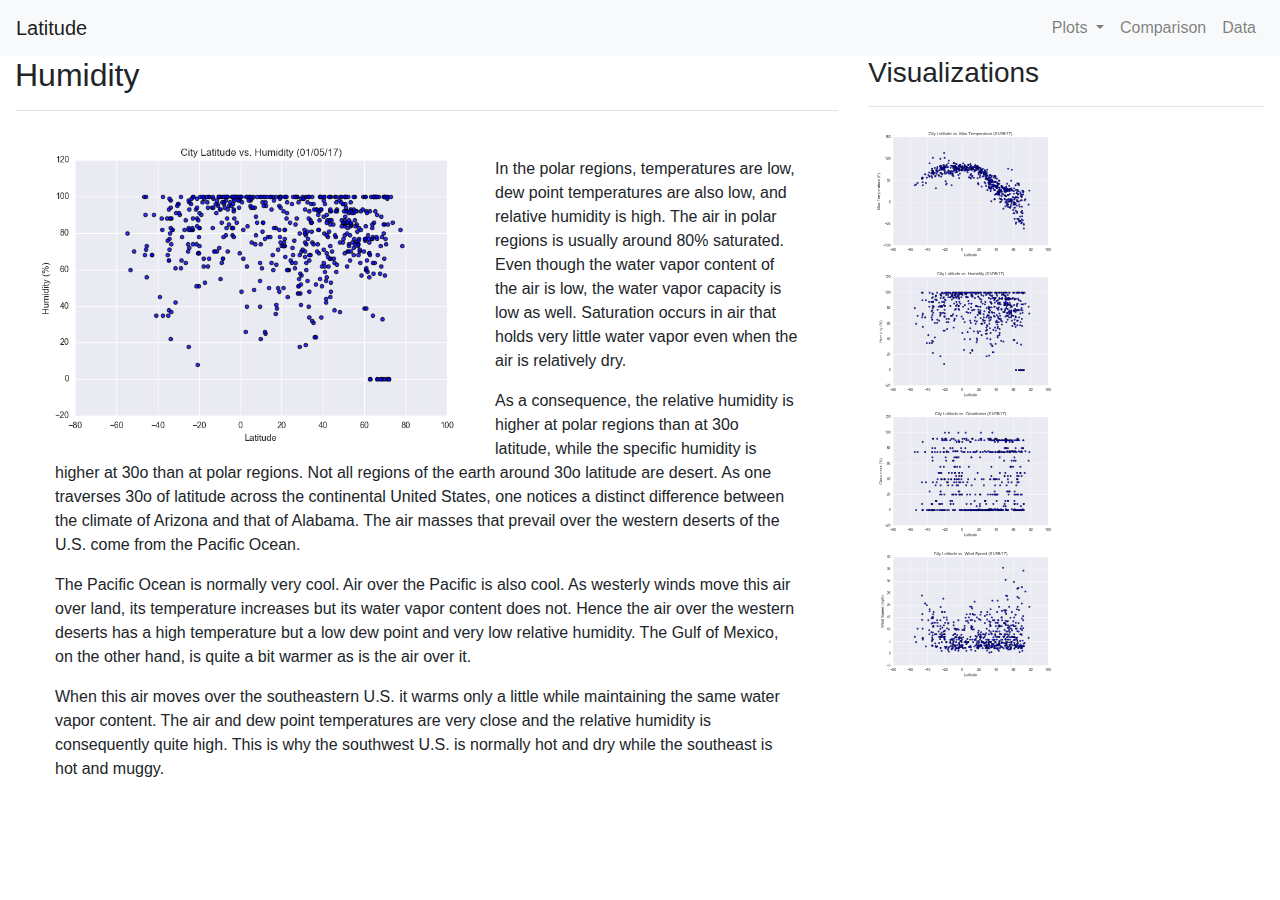
<file: humidity.html>
<!doctype html>
<html lang="en">
  <head>
    <!-- Required meta tags -->
    <meta charset="utf-8">
    <meta name="viewport" content="width=device-width, initial-scale=1, shrink-to-fit=no">

    <!-- Bootstrap CSS -->
    <link rel="stylesheet" href="https://stackpath.bootstrapcdn.com/bootstrap/4.3.1/css/bootstrap.min.css" integrity="sha384-ggOyR0iXCbMQv3Xipma34MD+dH/1fQ784/j6cY/iJTQUOhcWr7x9JvoRxT2MZw1T" crossorigin="anonymous">
    <link rel="stylesheet" href="css/styles.css">

    <title>Weather Study - Humidity</title>
  </head>
  <body>
    <nav class="navbar navbar-light bg-light navbar-expand-sm">
            <a href="index.html" class="navbar-brand">Latitude</a>
            <button class="navbar-toggler" data-toggle="collapse" data-target="#navbarCollapse">
                <span class="navbar-toggler-icon"></span>
            </button>
            <div class="collapse navbar-collapse" id="navbarCollapse">
                <ul class="navbar-nav ml-auto">

                    <li class="nav-item dropdown">
                      <a class="nav-link dropdown-toggle" href="#" id="navbarDropdown" role="button" data-toggle="dropdown" aria-haspopup="true" aria-expanded="false">
                        Plots
                      </a>
                      <div class="dropdown-menu" aria-labelledby="navbarDropdown">
                        <a class="dropdown-item" href="maxTemperature.html">Max Temperature</a>
                        <a class="dropdown-item" href="humidity.html">Humidity</a>
                        <a class="dropdown-item" href="cloudiness.html">Cloudiness</a>
                        <a class="dropdown-item" href="windSpeed.html">Wind Speed</a>
                      </div>
                    </li>

                    <li class="navbar-item">
                        <a href="comparison.html" class="nav-link">Comparison</a>
                    </li>
                    <li class="navbar-item">
                        <a href="data.html" class="nav-link">Data</a>
                    </li>
                </ul>
            </div>
    </nav>

    <div class="container-fluid">
            <div class="row content">
    

                <div class="col-lg-8">
                    <h2>Humidity</h2>
                    <hr>
                    
                    <img src="Resources/assets/images/Fig2.png" style="float:left;width:480px;height:330px;"> 
                    <div class="main_text">
                    <p>In the polar regions, temperatures are low, dew point temperatures are also low, and relative humidity is high. The air in polar regions is usually around 80% saturated. Even though the water vapor content of the air is low, the water vapor capacity is low as well. Saturation occurs in air that holds very little water vapor even when the air is relatively dry.</p>

                    <p>As a consequence, the relative humidity is higher at polar regions than at 30o latitude, while the specific humidity is higher at 30o than at polar regions. Not all regions of the earth around 30o latitude are desert. As one traverses 30o of latitude across the continental United States, one notices a distinct difference between the climate of Arizona and that of Alabama. The air masses that prevail over the western deserts of the U.S. come from the Pacific Ocean.</p>

                    <p>The Pacific Ocean is normally very cool. Air over the Pacific is also cool. As westerly winds move this air over land, its temperature increases but its water vapor content does not. Hence the air over the western deserts has a high temperature but a low dew point and very low relative humidity. The Gulf of Mexico, on the other hand, is quite a bit warmer as is the air over it.</p>

                    <p>When this air moves over the southeastern U.S. it warms only a little while maintaining the same water vapor content. The air and dew point temperatures are very close and the relative humidity is consequently quite high. This is why the southwest U.S. is normally hot and dry while the southeast is hot and muggy.</p>
                    </div>
                </div>
                
                <div class="col-lg-4 sidenav">

                    <div>
                    <h3>Visualizations</h3>
                    <hr>
                    <img src="Resources/assets/images/Fig1.png" hspace="0" style="width:200px;height:140px;"> 
                    <img src="Resources/assets/images/Fig2.png" hspace="0" style="width:200px;height:140px;"> 
                    <img src="Resources/assets/images/Fig3.png" hspace="0" style="width:200px;height:140px;"> 
                    <img src="Resources/assets/images/Fig4.png" hspace="0" style="width:200px;height:140px;">
                    </div>


                </div>

            </div>

    </div>
   

    



    <!-- Optional JavaScript -->
    <!-- jQuery first, then Popper.js, then Bootstrap JS -->
    <script src="https://code.jquery.com/jquery-3.3.1.slim.min.js" integrity="sha384-q8i/X+965DzO0rT7abK41JStQIAqVgRVzpbzo5smXKp4YfRvH+8abtTE1Pi6jizo" crossorigin="anonymous"></script>
    <script src="https://cdnjs.cloudflare.com/ajax/libs/popper.js/1.14.7/umd/popper.min.js" integrity="sha384-UO2eT0CpHqdSJQ6hJty5KVphtPhzWj9WO1clHTMGa3JDZwrnQq4sF86dIHNDz0W1" crossorigin="anonymous"></script>
    <script src="https://stackpath.bootstrapcdn.com/bootstrap/4.3.1/js/bootstrap.min.js" integrity="sha384-JjSmVgyd0p3pXB1rRibZUAYoIIy6OrQ6VrjIEaFf/nJGzIxFDsf4x0xIM+B07jRM" crossorigin="anonymous"></script>
  </body>
</html>
</file>
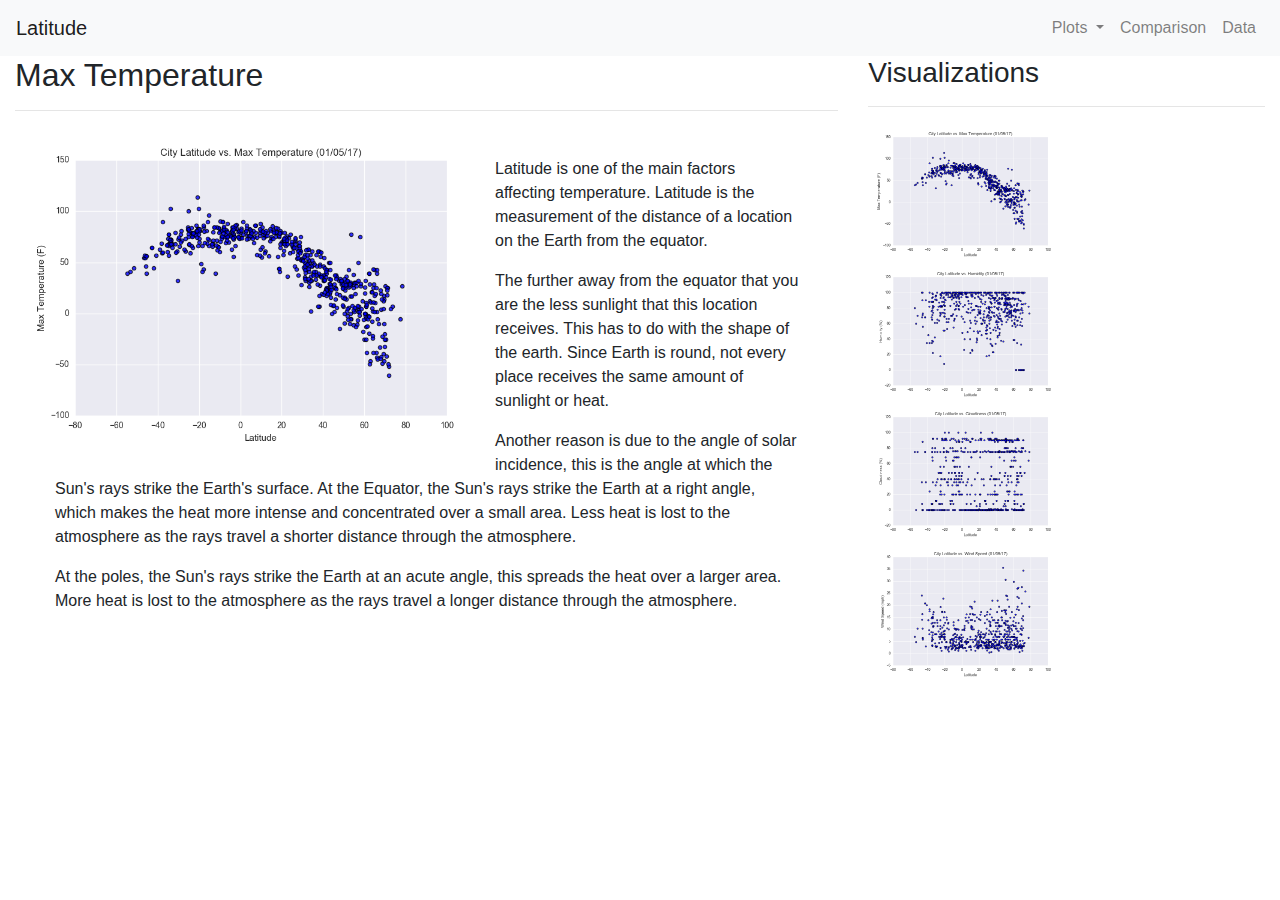
<file: maxTemperature.html>
<!doctype html>
<html lang="en">
  <head>
    <!-- Required meta tags -->
    <meta charset="utf-8">
    <meta name="viewport" content="width=device-width, initial-scale=1, shrink-to-fit=no">

    <!-- Bootstrap CSS -->
    <link rel="stylesheet" href="https://stackpath.bootstrapcdn.com/bootstrap/4.3.1/css/bootstrap.min.css" integrity="sha384-ggOyR0iXCbMQv3Xipma34MD+dH/1fQ784/j6cY/iJTQUOhcWr7x9JvoRxT2MZw1T" crossorigin="anonymous">
    <link rel="stylesheet" href="css/styles.css">

    <title>Weather Study - Max Temperature</title>
  </head>
  <body>
    <nav class="navbar navbar-light bg-light navbar-expand-sm">
            <a href="index.html" class="navbar-brand">Latitude</a>
            <button class="navbar-toggler" data-toggle="collapse" data-target="#navbarCollapse">
                <span class="navbar-toggler-icon"></span>
            </button>
            <div class="collapse navbar-collapse" id="navbarCollapse">
                <ul class="navbar-nav ml-auto">

                    <li class="nav-item dropdown">
                      <a class="nav-link dropdown-toggle" href="#" id="navbarDropdown" role="button" data-toggle="dropdown" aria-haspopup="true" aria-expanded="false">
                        Plots
                      </a>
                      <div class="dropdown-menu" aria-labelledby="navbarDropdown">
                        <a class="dropdown-item" href="maxTemperature.html">Max Temperature</a>
                        <a class="dropdown-item" href="humidity.html">Humidity</a>
                        <a class="dropdown-item" href="cloudiness.html">Cloudiness</a>
                        <a class="dropdown-item" href="windSpeed.html">Wind Speed</a>
                      </div>
                    </li>

                    <li class="navbar-item">
                        <a href="comparison.html" class="nav-link">Comparison</a>
                    </li>
                    <li class="navbar-item">
                        <a href="data.html" class="nav-link">Data</a>
                    </li>
                </ul>
            </div>
    </nav>

    <div class="container-fluid">
            <div class="row content">
    

                <div class="col-lg-8">
                    <h2>Max Temperature</h2>
                    <hr>
                    
                    <img src="Resources/assets/images/Fig1.png" style="float:left;width:480px;height:330px;"> 
                    <div class="main_text">
                    <p>Latitude is one of the main factors affecting temperature. Latitude is the measurement of the distance of a location on the Earth from the equator. </p>

                    <p>The further away from the equator that you are the less sunlight that this location receives. This has to do with the shape of the earth. Since Earth is round, not every place receives the same amount of sunlight or heat. </p>

                    <p>Another reason is due to the angle of solar incidence, this is the angle at which the Sun's rays strike the Earth's surface. At the Equator, the Sun's rays strike the Earth at a right angle, which makes the heat more intense and concentrated over a small area. Less heat is lost to the atmosphere as the rays travel a shorter distance through the atmosphere.</p>

                    <p>At the poles, the Sun's rays strike the Earth at an acute angle, this spreads the heat over a larger area. More heat is lost to the atmosphere as the rays travel a longer distance through the atmosphere.</p>
                    </div>
                </div>
                
                <div class="col-lg-4 sidenav">

                    <div>
                    <h3>Visualizations</h3>
                    <hr>
                    <img src="Resources/assets/images/Fig1.png" hspace="0" style="width:200px;height:140px;"> 
                    <img src="Resources/assets/images/Fig2.png" hspace="0" style="width:200px;height:140px;"> 
                    <img src="Resources/assets/images/Fig3.png" hspace="0" style="width:200px;height:140px;"> 
                    <img src="Resources/assets/images/Fig4.png" hspace="0" style="width:200px;height:140px;">
                    </div>


                </div>

            </div>

    </div>
   

    



    <!-- Optional JavaScript -->
    <!-- jQuery first, then Popper.js, then Bootstrap JS -->
    <script src="https://code.jquery.com/jquery-3.3.1.slim.min.js" integrity="sha384-q8i/X+965DzO0rT7abK41JStQIAqVgRVzpbzo5smXKp4YfRvH+8abtTE1Pi6jizo" crossorigin="anonymous"></script>
    <script src="https://cdnjs.cloudflare.com/ajax/libs/popper.js/1.14.7/umd/popper.min.js" integrity="sha384-UO2eT0CpHqdSJQ6hJty5KVphtPhzWj9WO1clHTMGa3JDZwrnQq4sF86dIHNDz0W1" crossorigin="anonymous"></script>
    <script src="https://stackpath.bootstrapcdn.com/bootstrap/4.3.1/js/bootstrap.min.js" integrity="sha384-JjSmVgyd0p3pXB1rRibZUAYoIIy6OrQ6VrjIEaFf/nJGzIxFDsf4x0xIM+B07jRM" crossorigin="anonymous"></script>
  </body>
</html>
</file>
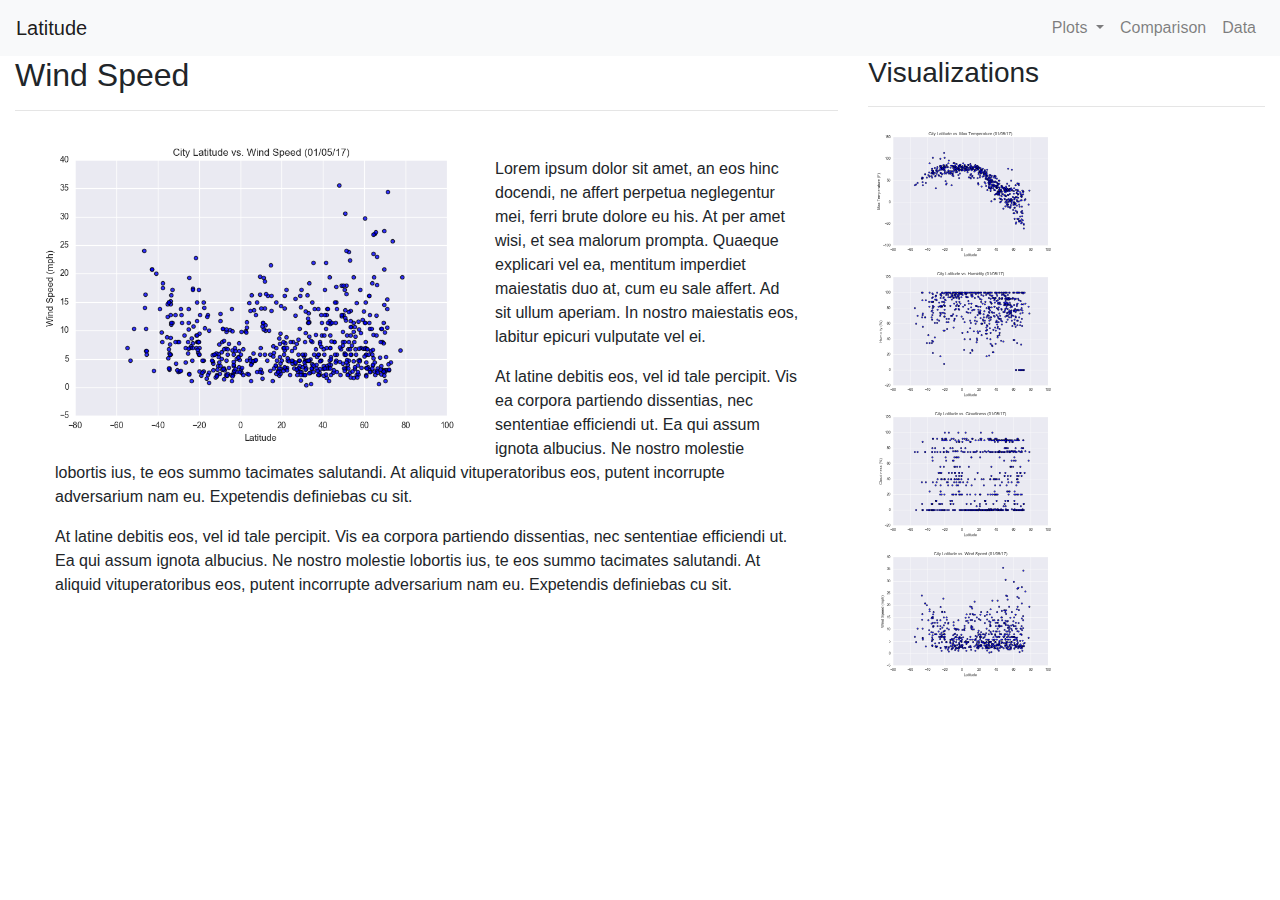
<file: windSpeed.html>
<!doctype html>
<html lang="en">
  <head>
    <!-- Required meta tags -->
    <meta charset="utf-8">
    <meta name="viewport" content="width=device-width, initial-scale=1, shrink-to-fit=no">

    <!-- Bootstrap CSS -->
    <link rel="stylesheet" href="https://stackpath.bootstrapcdn.com/bootstrap/4.3.1/css/bootstrap.min.css" integrity="sha384-ggOyR0iXCbMQv3Xipma34MD+dH/1fQ784/j6cY/iJTQUOhcWr7x9JvoRxT2MZw1T" crossorigin="anonymous">
    <link rel="stylesheet" href="css/styles.css">

    <title>Weather Study - Windspeed</title>
  </head>
  <body>
    <nav class="navbar navbar-light bg-light navbar-expand-sm">
            <a href="index.html" class="navbar-brand">Latitude</a>
            <button class="navbar-toggler" data-toggle="collapse" data-target="#navbarCollapse">
                <span class="navbar-toggler-icon"></span>
            </button>
            <div class="collapse navbar-collapse" id="navbarCollapse">
                <ul class="navbar-nav ml-auto">

                    <li class="nav-item dropdown">
                      <a class="nav-link dropdown-toggle" href="#" id="navbarDropdown" role="button" data-toggle="dropdown" aria-haspopup="true" aria-expanded="false">
                        Plots
                      </a>
                      <div class="dropdown-menu" aria-labelledby="navbarDropdown">
                        <a class="dropdown-item" href="maxTemperature.html">Max Temperature</a>
                        <a class="dropdown-item" href="humidity.html">Humidity</a>
                        <a class="dropdown-item" href="cloudiness.html">Cloudiness</a>
                        <a class="dropdown-item" href="windSpeed.html">Wind Speed</a>
                      </div>
                    </li>

                    <li class="navbar-item">
                        <a href="comparison.html" class="nav-link">Comparison</a>
                    </li>
                    <li class="navbar-item">
                        <a href="data.html" class="nav-link">Data</a>
                    </li>
                </ul>
            </div>
    </nav>

    <div class="container-fluid">
            <div class="row content">
    

                <div class="col-lg-8">
                    <h2>Wind Speed</h2>
                    <hr>
                    
                    <img src="Resources/assets/images/Fig4.png" style="float:left;width:480px;height:330px;"> 
                    <div class="main_text">
                    <p>Lorem ipsum dolor sit amet, an eos hinc docendi, ne affert perpetua neglegentur mei, ferri brute dolore eu his. At per amet wisi, et sea malorum prompta. Quaeque explicari vel ea, mentitum imperdiet maiestatis duo at, cum eu sale affert. Ad sit ullum aperiam. In nostro maiestatis eos, labitur epicuri vulputate vel ei.</p>

                    <p>At latine debitis eos, vel id tale percipit. Vis ea corpora partiendo dissentias, nec sententiae efficiendi ut. Ea qui assum ignota albucius. Ne nostro molestie lobortis ius, te eos summo tacimates salutandi. At aliquid vituperatoribus eos, putent incorrupte adversarium nam eu. Expetendis definiebas cu sit.</p>

                    <p>At latine debitis eos, vel id tale percipit. Vis ea corpora partiendo dissentias, nec sententiae efficiendi ut. Ea qui assum ignota albucius. Ne nostro molestie lobortis ius, te eos summo tacimates salutandi. At aliquid vituperatoribus eos, putent incorrupte adversarium nam eu. Expetendis definiebas cu sit.</p>
                    </div>
                </div>
                
                <div class="col-lg-4 sidenav">

                    <div>
                    <h3>Visualizations</h3>
                    <hr>
                    <img src="Resources/assets/images/Fig1.png" hspace="0" style="width:200px;height:140px;"> 
                    <img src="Resources/assets/images/Fig2.png" hspace="0" style="width:200px;height:140px;"> 
                    <img src="Resources/assets/images/Fig3.png" hspace="0" style="width:200px;height:140px;"> 
                    <img src="Resources/assets/images/Fig4.png" hspace="0" style="width:200px;height:140px;">
                    </div>


                </div>

            </div>

    </div>
   

    



    <!-- Optional JavaScript -->
    <!-- jQuery first, then Popper.js, then Bootstrap JS -->
    <script src="https://code.jquery.com/jquery-3.3.1.slim.min.js" integrity="sha384-q8i/X+965DzO0rT7abK41JStQIAqVgRVzpbzo5smXKp4YfRvH+8abtTE1Pi6jizo" crossorigin="anonymous"></script>
    <script src="https://cdnjs.cloudflare.com/ajax/libs/popper.js/1.14.7/umd/popper.min.js" integrity="sha384-UO2eT0CpHqdSJQ6hJty5KVphtPhzWj9WO1clHTMGa3JDZwrnQq4sF86dIHNDz0W1" crossorigin="anonymous"></script>
    <script src="https://stackpath.bootstrapcdn.com/bootstrap/4.3.1/js/bootstrap.min.js" integrity="sha384-JjSmVgyd0p3pXB1rRibZUAYoIIy6OrQ6VrjIEaFf/nJGzIxFDsf4x0xIM+B07jRM" crossorigin="anonymous"></script>
  </body>
</html>
</file>
<file: css/styles.css>
.main_text {
	border: 0px;
  	padding: 30px;
 	margin: 10px;
}

.summary_text {
	border: 0px;
  	padding: 14px;
 	margin: 10px;
}
</file>
